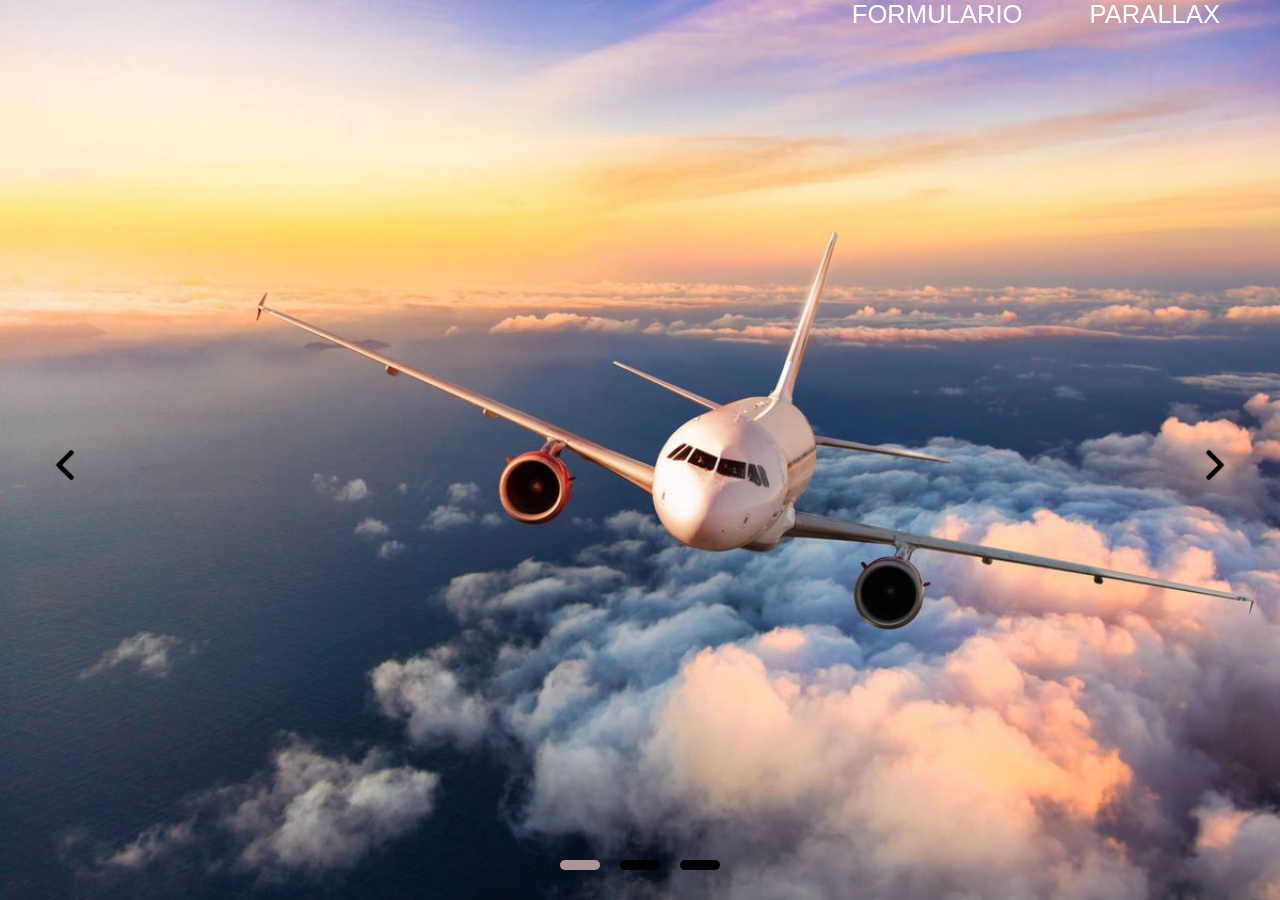
<file: index.html>
<!DOCTYPE html>
<html lang="en">
<head>
    <meta charset="UTF-8">
    <meta http-equiv="X-UA-Compatible" content="IE=edge">
    <meta name="viewport" content="width=device-width, initial-scale=1.0">
    <title>SLIDER</title>
    <link rel="stylesheet" href="css/style.css">
    <link rel="icon" href="img/foto.png">
</head>
<body>
    <div class="main-content">
        <ul class="main-menu">
            <li><a href="../slider_formi_para/desplaza/index.html">FORMULARIO</a></li>
            <li><a href="../slider_formi_para/parallax/parallax.html">PARALLAX</a></li>
        </ul>
        <img id="avion" class="avion-visible" src="img/avion.jpg" alt="">
        <img id="pueblo" class="pueblo-oculta-derecha" src="img/pueblo.jpg" alt="">
        <img id="montana" class="montana-oculta" src="img/montana.jpg" alt="">
     
        <img id="botonAtras" class="flecha-atras" src="img/left-arrow.png" alt="Flecha atras">
         <img id="botonAdelante" class="flecha-adelante" src="img/next.png" alt="Flecha adelante"> 
         
        <div class="div-circulos">
            <div id="circulo1" class="circulo color-oscura circulo-1"></div>
            <div id="circulo2" class="circulo color-claro circulo-2"></div>
            <div id="circulo3" class="circulo color-claro circulo-3"></div>
        </div>
        
    </div>
    <div class="content_2">

    </div>

    <script src="js/script.js"></script>
</body>
</html>
</file>
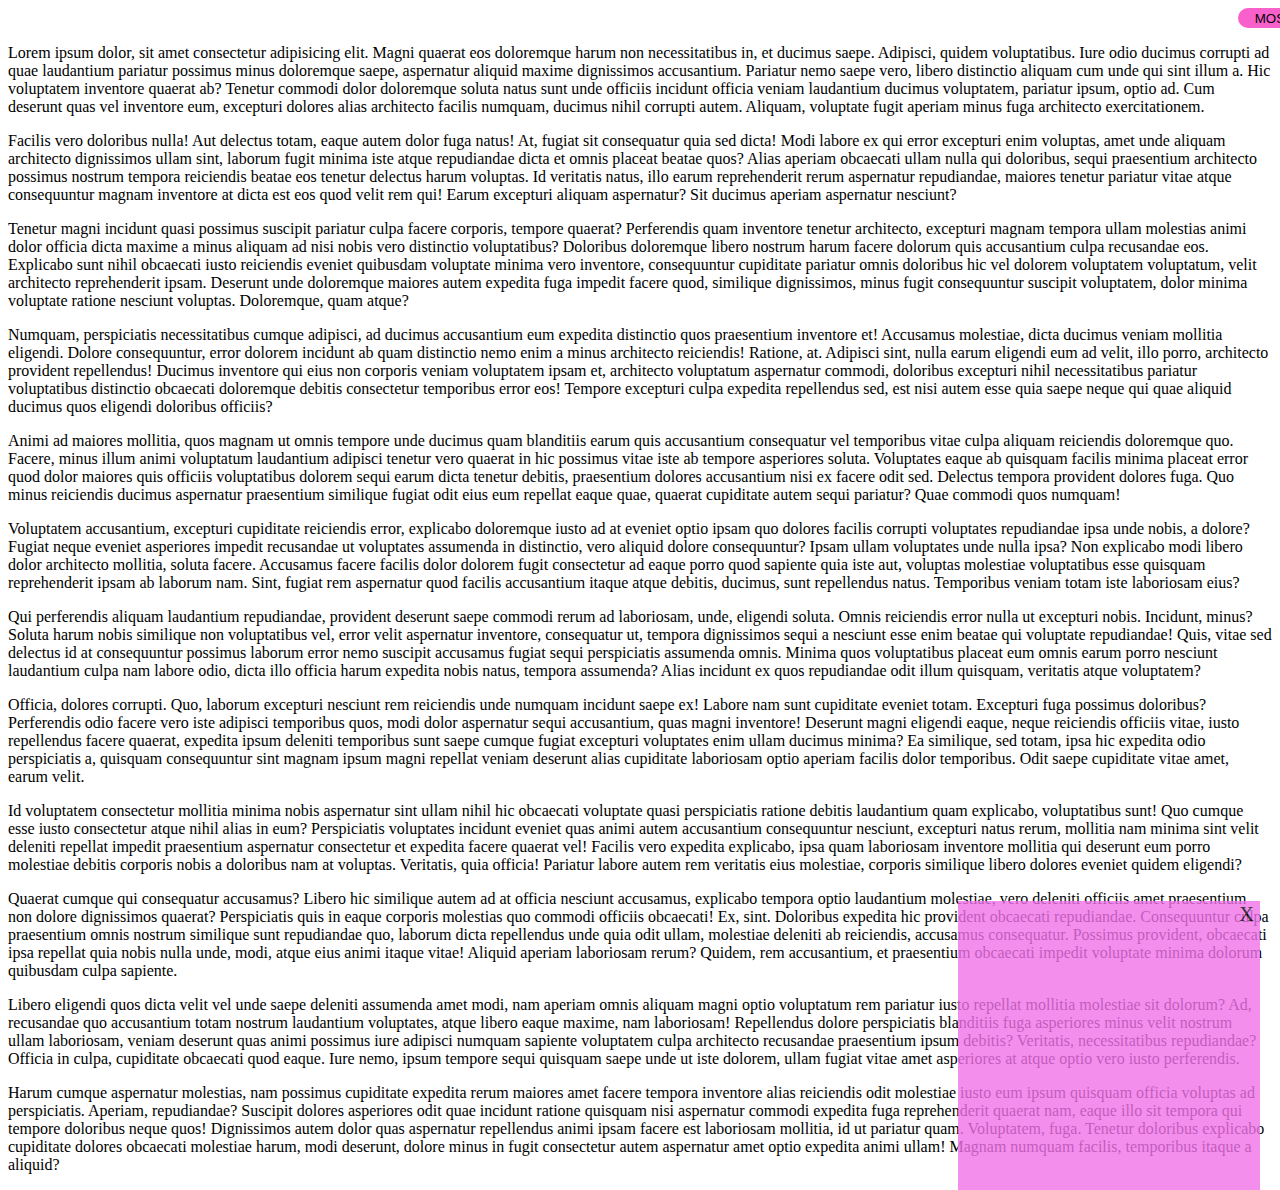
<file: desplaza/index.html>
<!DOCTYPE html>
<html lang="es">
<head>
    <meta charset="UTF-8">
    <meta http-equiv="X-UA-Compatible" content="IE=edge">
    <meta name="viewport" content="width=device-width, initial-scale=1.0">
    <title>DESPLAZAMIENTO</title>
    <link rel="stylesheet" href="css/css.css">
    
</head>
<body>
    <button id="button" class="boton-visible">MOSTRAR</button>
    <form id="formP" class="form-hidden">
    <label id="cerrarForm" class="cerrar-form-visible">X</label>
    </form>
   <p>Lorem ipsum dolor, sit amet consectetur adipisicing elit. Magni quaerat eos doloremque harum non necessitatibus in, et ducimus saepe. Adipisci, quidem voluptatibus. Iure odio ducimus corrupti ad quae laudantium pariatur possimus minus doloremque saepe, aspernatur aliquid maxime dignissimos accusantium. Pariatur nemo saepe vero, libero distinctio aliquam cum unde qui sint illum a. Hic voluptatem inventore quaerat ab? Tenetur commodi dolor doloremque soluta natus sunt unde officiis incidunt officia veniam laudantium ducimus voluptatem, pariatur ipsum, optio ad. Cum deserunt quas vel inventore eum, excepturi dolores alias architecto facilis numquam, ducimus nihil corrupti autem. Aliquam, voluptate fugit aperiam minus fuga architecto exercitationem.</p>
   <p>Facilis vero doloribus nulla! Aut delectus totam, eaque autem dolor fuga natus! At, fugiat sit consequatur quia sed dicta! Modi labore ex qui error excepturi enim voluptas, amet unde aliquam architecto dignissimos ullam sint, laborum fugit minima iste atque repudiandae dicta et omnis placeat beatae quos? Alias aperiam obcaecati ullam nulla qui doloribus, sequi praesentium architecto possimus nostrum tempora reiciendis beatae eos tenetur delectus harum voluptas. Id veritatis natus, illo earum reprehenderit rerum aspernatur repudiandae, maiores tenetur pariatur vitae atque consequuntur magnam inventore at dicta est eos quod velit rem qui! Earum excepturi aliquam aspernatur? Sit ducimus aperiam aspernatur nesciunt?</p>
   <p>Tenetur magni incidunt quasi possimus suscipit pariatur culpa facere corporis, tempore quaerat? Perferendis quam inventore tenetur architecto, excepturi magnam tempora ullam molestias animi dolor officia dicta maxime a minus aliquam ad nisi nobis vero distinctio voluptatibus? Doloribus doloremque libero nostrum harum facere dolorum quis accusantium culpa recusandae eos. Explicabo sunt nihil obcaecati iusto reiciendis eveniet quibusdam voluptate minima vero inventore, consequuntur cupiditate pariatur omnis doloribus hic vel dolorem voluptatem voluptatum, velit architecto reprehenderit ipsam. Deserunt unde doloremque maiores autem expedita fuga impedit facere quod, similique dignissimos, minus fugit consequuntur suscipit voluptatem, dolor minima voluptate ratione nesciunt voluptas. Doloremque, quam atque?</p>
   <p>Numquam, perspiciatis necessitatibus cumque adipisci, ad ducimus accusantium eum expedita distinctio quos praesentium inventore et! Accusamus molestiae, dicta ducimus veniam mollitia eligendi. Dolore consequuntur, error dolorem incidunt ab quam distinctio nemo enim a minus architecto reiciendis! Ratione, at. Adipisci sint, nulla earum eligendi eum ad velit, illo porro, architecto provident repellendus! Ducimus inventore qui eius non corporis veniam voluptatem ipsam et, architecto voluptatum aspernatur commodi, doloribus excepturi nihil necessitatibus pariatur voluptatibus distinctio obcaecati doloremque debitis consectetur temporibus error eos! Tempore excepturi culpa expedita repellendus sed, est nisi autem esse quia saepe neque qui quae aliquid ducimus quos eligendi doloribus officiis?</p>
   <p>Animi ad maiores mollitia, quos magnam ut omnis tempore unde ducimus quam blanditiis earum quis accusantium consequatur vel temporibus vitae culpa aliquam reiciendis doloremque quo. Facere, minus illum animi voluptatum laudantium adipisci tenetur vero quaerat in hic possimus vitae iste ab tempore asperiores soluta. Voluptates eaque ab quisquam facilis minima placeat error quod dolor maiores quis officiis voluptatibus dolorem sequi earum dicta tenetur debitis, praesentium dolores accusantium nisi ex facere odit sed. Delectus tempora provident dolores fuga. Quo minus reiciendis ducimus aspernatur praesentium similique fugiat odit eius eum repellat eaque quae, quaerat cupiditate autem sequi pariatur? Quae commodi quos numquam!</p>
   <p>Voluptatem accusantium, excepturi cupiditate reiciendis error, explicabo doloremque iusto ad at eveniet optio ipsam quo dolores facilis corrupti voluptates repudiandae ipsa unde nobis, a dolore? Fugiat neque eveniet asperiores impedit recusandae ut voluptates assumenda in distinctio, vero aliquid dolore consequuntur? Ipsam ullam voluptates unde nulla ipsa? Non explicabo modi libero dolor architecto mollitia, soluta facere. Accusamus facere facilis dolor dolorem fugit consectetur ad eaque porro quod sapiente quia iste aut, voluptas molestiae voluptatibus esse quisquam reprehenderit ipsam ab laborum nam. Sint, fugiat rem aspernatur quod facilis accusantium itaque atque debitis, ducimus, sunt repellendus natus. Temporibus veniam totam iste laboriosam eius?</p>
   <p>Qui perferendis aliquam laudantium repudiandae, provident deserunt saepe commodi rerum ad laboriosam, unde, eligendi soluta. Omnis reiciendis error nulla ut excepturi nobis. Incidunt, minus? Soluta harum nobis similique non voluptatibus vel, error velit aspernatur inventore, consequatur ut, tempora dignissimos sequi a nesciunt esse enim beatae qui voluptate repudiandae! Quis, vitae sed delectus id at consequuntur possimus laborum error nemo suscipit accusamus fugiat sequi perspiciatis assumenda omnis. Minima quos voluptatibus placeat eum omnis earum porro nesciunt laudantium culpa nam labore odio, dicta illo officia harum expedita nobis natus, tempora assumenda? Alias incidunt ex quos repudiandae odit illum quisquam, veritatis atque voluptatem?</p>
   <p>Officia, dolores corrupti. Quo, laborum excepturi nesciunt rem reiciendis unde numquam incidunt saepe ex! Labore nam sunt cupiditate eveniet totam. Excepturi fuga possimus doloribus? Perferendis odio facere vero iste adipisci temporibus quos, modi dolor aspernatur sequi accusantium, quas magni inventore! Deserunt magni eligendi eaque, neque reiciendis officiis vitae, iusto repellendus facere quaerat, expedita ipsum deleniti temporibus sunt saepe cumque fugiat excepturi voluptates enim ullam ducimus minima? Ea similique, sed totam, ipsa hic expedita odio perspiciatis a, quisquam consequuntur sint magnam ipsum magni repellat veniam deserunt alias cupiditate laboriosam optio aperiam facilis dolor temporibus. Odit saepe cupiditate vitae amet, earum velit.</p>
   <p>Id voluptatem consectetur mollitia minima nobis aspernatur sint ullam nihil hic obcaecati voluptate quasi perspiciatis ratione debitis laudantium quam explicabo, voluptatibus sunt! Quo cumque esse iusto consectetur atque nihil alias in eum? Perspiciatis voluptates incidunt eveniet quas animi autem accusantium consequuntur nesciunt, excepturi natus rerum, mollitia nam minima sint velit deleniti repellat impedit praesentium aspernatur consectetur et expedita facere quaerat vel! Facilis vero expedita explicabo, ipsa quam laboriosam inventore mollitia qui deserunt eum porro molestiae debitis corporis nobis a doloribus nam at voluptas. Veritatis, quia officia! Pariatur labore autem rem veritatis eius molestiae, corporis similique libero dolores eveniet quidem eligendi?</p>
   <p>Quaerat cumque qui consequatur accusamus? Libero hic similique autem ad at officia nesciunt accusamus, explicabo tempora optio laudantium molestiae, vero deleniti officiis amet praesentium non dolore dignissimos quaerat? Perspiciatis quis in eaque corporis molestias quo commodi officiis obcaecati! Ex, sint. Doloribus expedita hic provident obcaecati repudiandae. Consequuntur culpa praesentium omnis nostrum similique sunt repudiandae quo, laborum dicta repellendus unde quia odit ullam, molestiae deleniti ab reiciendis, accusamus consequatur. Possimus provident, obcaecati ipsa repellat quia nobis nulla unde, modi, atque eius animi itaque vitae! Aliquid aperiam laboriosam rerum? Quidem, rem accusantium, et praesentium obcaecati impedit voluptate minima dolorum quibusdam culpa sapiente.</p>
   <p>Libero eligendi quos dicta velit vel unde saepe deleniti assumenda amet modi, nam aperiam omnis aliquam magni optio voluptatum rem pariatur iusto repellat mollitia molestiae sit dolorum? Ad, recusandae quo accusantium totam nostrum laudantium voluptates, atque libero eaque maxime, nam laboriosam! Repellendus dolore perspiciatis blanditiis fuga asperiores minus velit nostrum ullam laboriosam, veniam deserunt quas animi possimus iure adipisci numquam sapiente voluptatem culpa architecto recusandae praesentium ipsum debitis? Veritatis, necessitatibus repudiandae? Officia in culpa, cupiditate obcaecati quod eaque. Iure nemo, ipsum tempore sequi quisquam saepe unde ut iste dolorem, ullam fugiat vitae amet asperiores at atque optio vero iusto perferendis.</p>
   <p>Harum cumque aspernatur molestias, nam possimus cupiditate expedita rerum maiores amet facere tempora inventore alias reiciendis odit molestiae iusto eum ipsum quisquam officia voluptas ad perspiciatis. Aperiam, repudiandae? Suscipit dolores asperiores odit quae incidunt ratione quisquam nisi aspernatur commodi expedita fuga reprehenderit quaerat nam, eaque illo sit tempora qui tempore doloribus neque quos! Dignissimos autem dolor quas aspernatur repellendus animi ipsam facere est laboriosam mollitia, id ut pariatur quam. Voluptatem, fuga. Tenetur doloribus explicabo cupiditate dolores obcaecati molestiae harum, modi deserunt, dolore minus in fugit consectetur autem aspernatur amet optio expedita animi ullam! Magnam numquam facilis, temporibus itaque a aliquid?</p>
   
 <!--   <form >
        <div id="btn-abrir-popup" class="form" onclick="openPopup();">MOSTRAR</div>
        <div id="popup" class="popup">
                <label class="cerrarForm" onclick="cerrarPopup();">X</label>
            </form>
        </div>
    </div> -->
    <script src="js/js.js"></script>
</body>
</html>
</file>
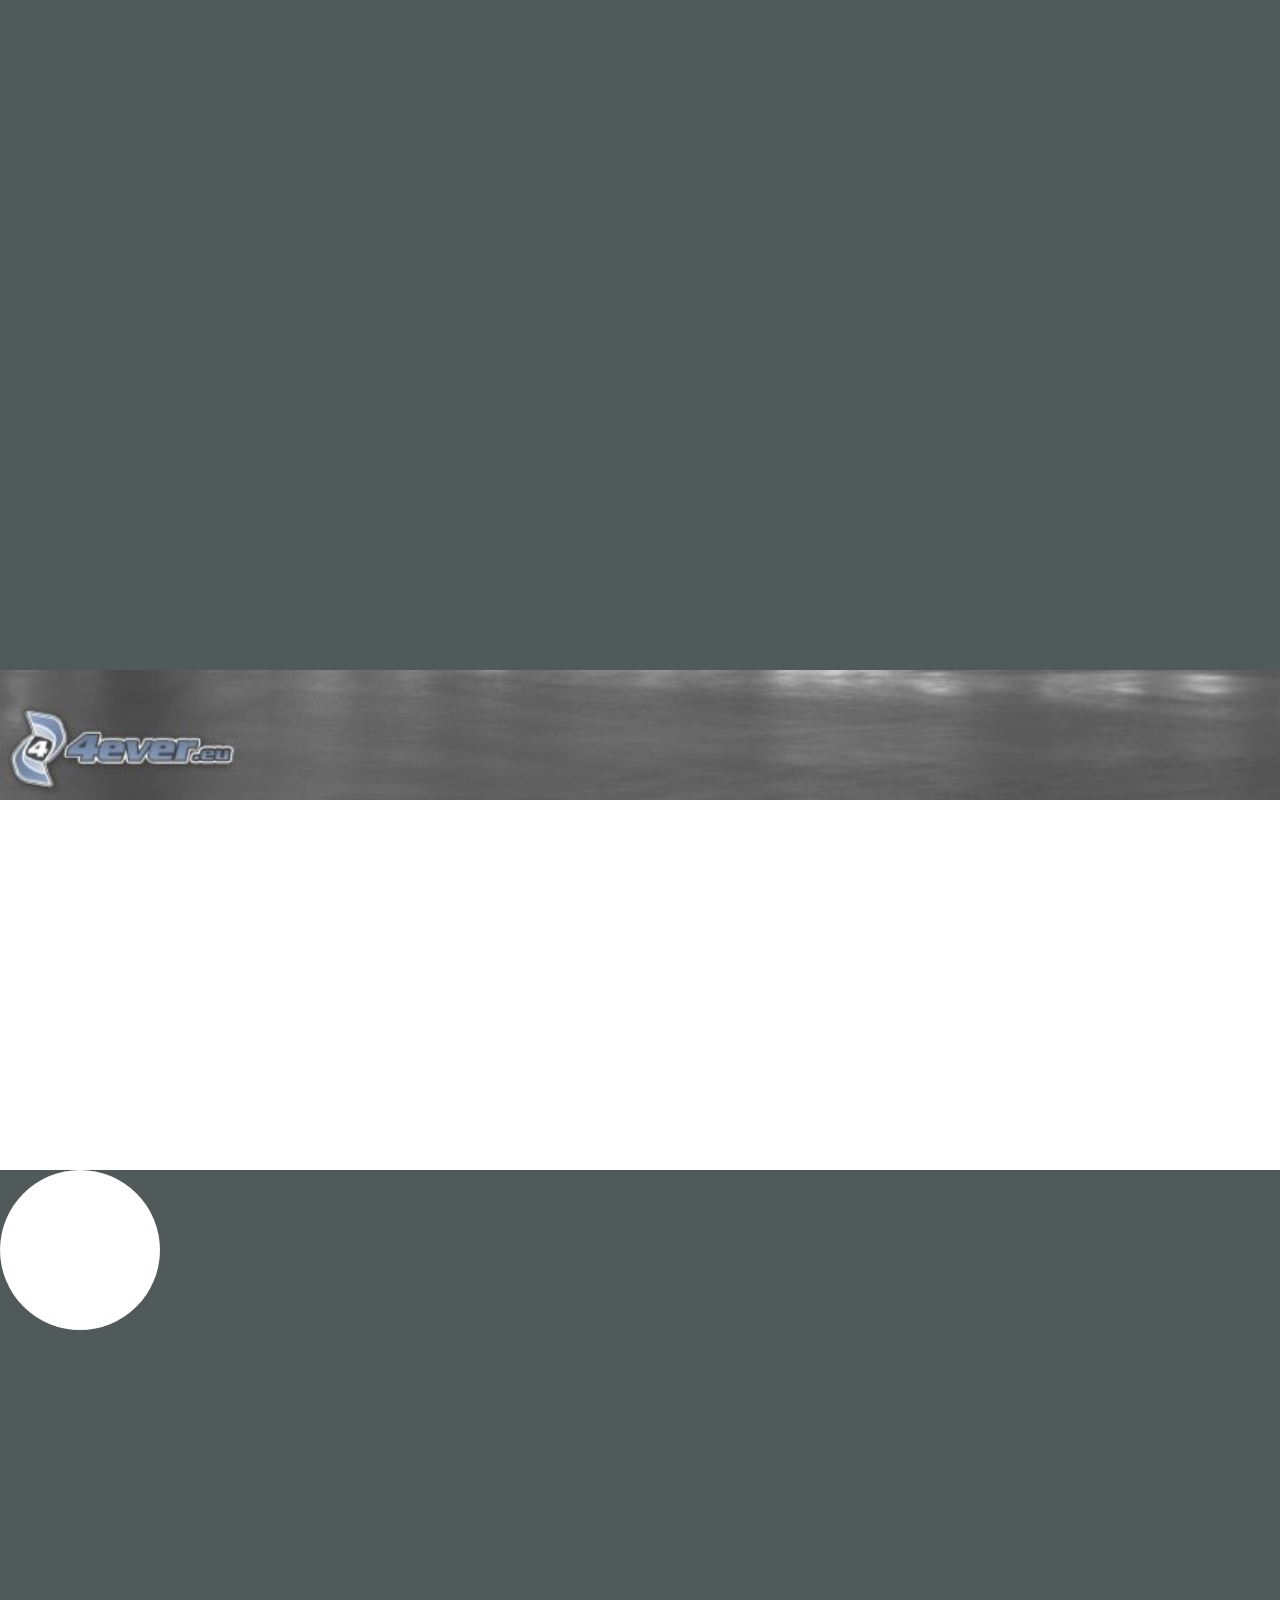
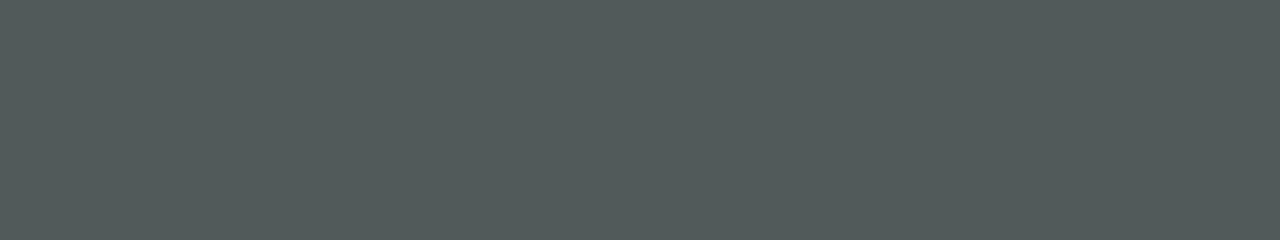
<file: parallax/parallax.html>
<!DOCTYPE html>
<html lang="en">
<head>
    <meta charset="UTF-8">
    <meta http-equiv="X-UA-Compatible" content="IE=edge">
    <meta name="viewport" content="width=device-width, initial-scale=1.0">
    <link rel="stylesheet" href="css/parallax.css">
    <title>Document</title>
</head>
<body>
    <div class="main-content">
        <img  class="tokyo" src="img/ciudad.jpg" >
    </div>
    <div class="content-2">
        <label class="label-txt1"><p>Leve</p>11</label>
        <label class="label-txt1"><p>Leve</p>11</label>
        <label class="label-txt1"><p>Leve</p>11</label>
    </div>
    <div class="content-3">
        <div class="mi-circulo"></div>
    </div>
    
</body>
</html>
</file>
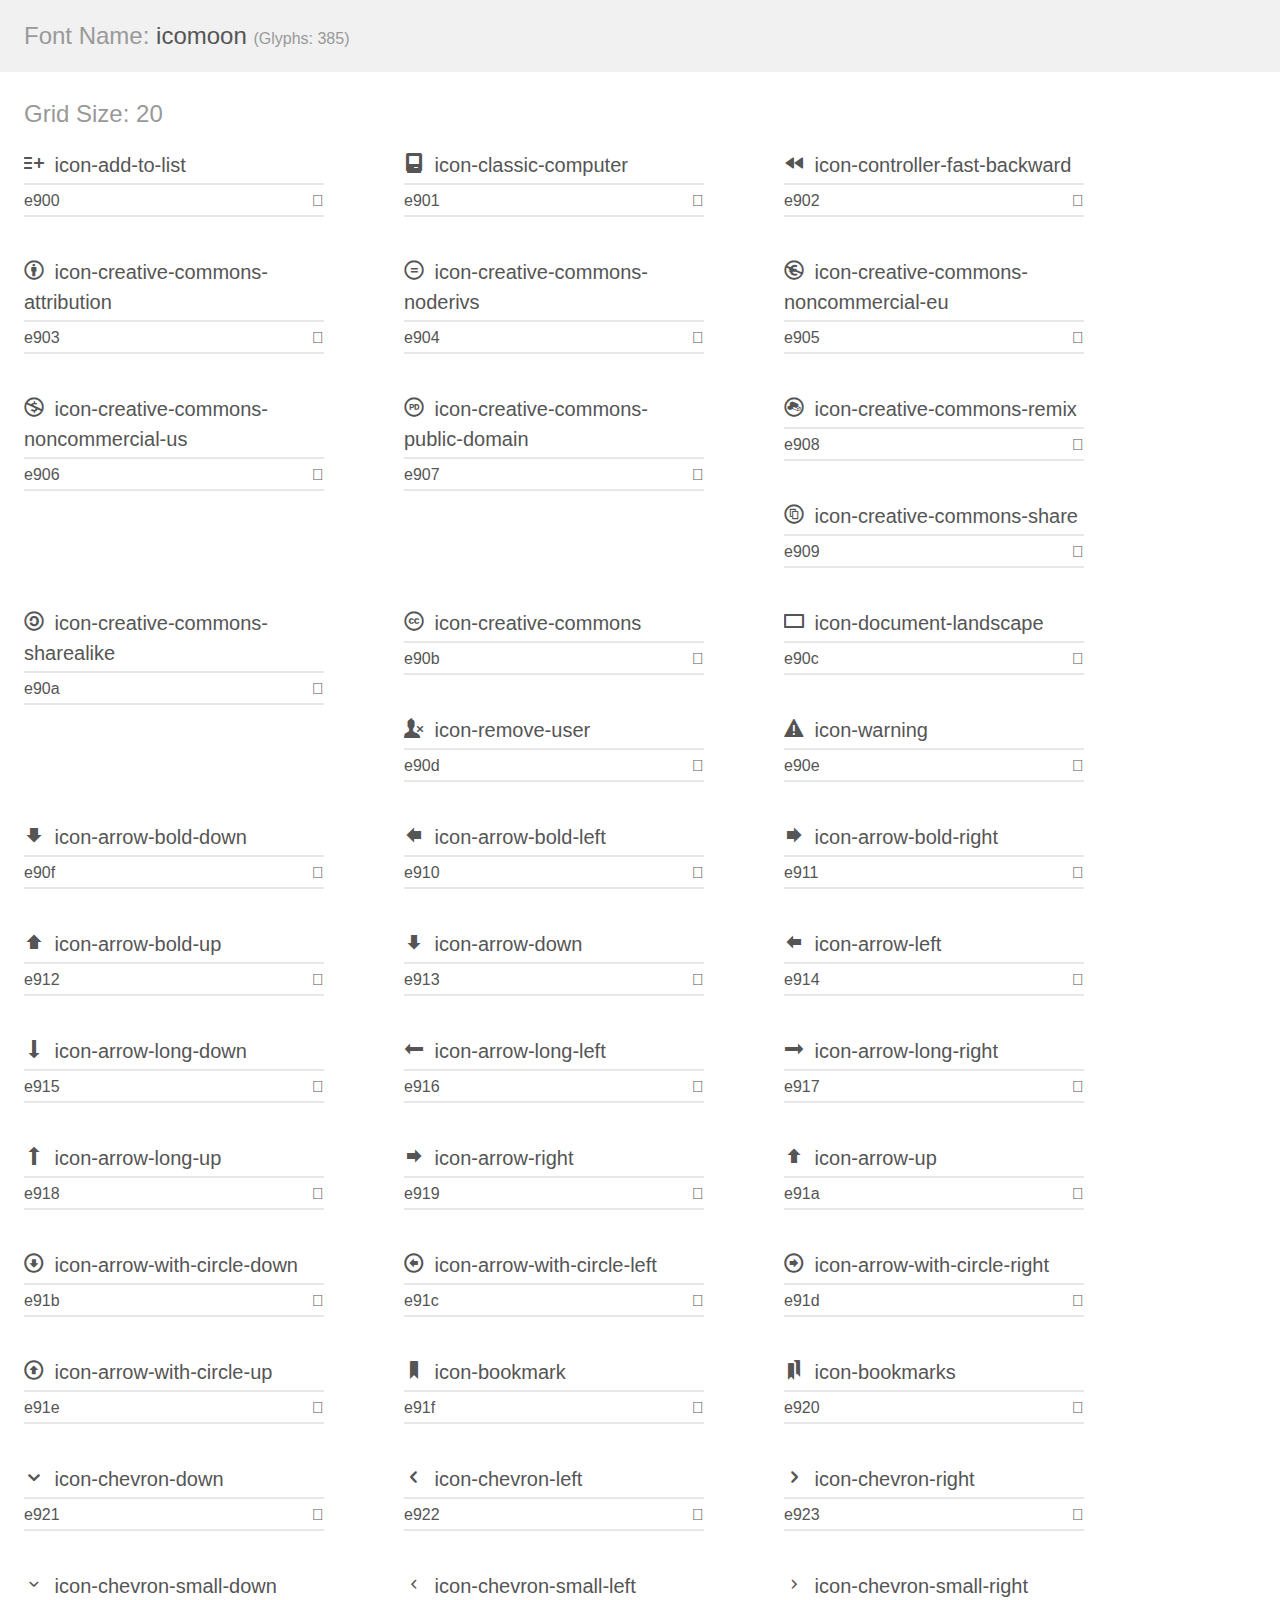
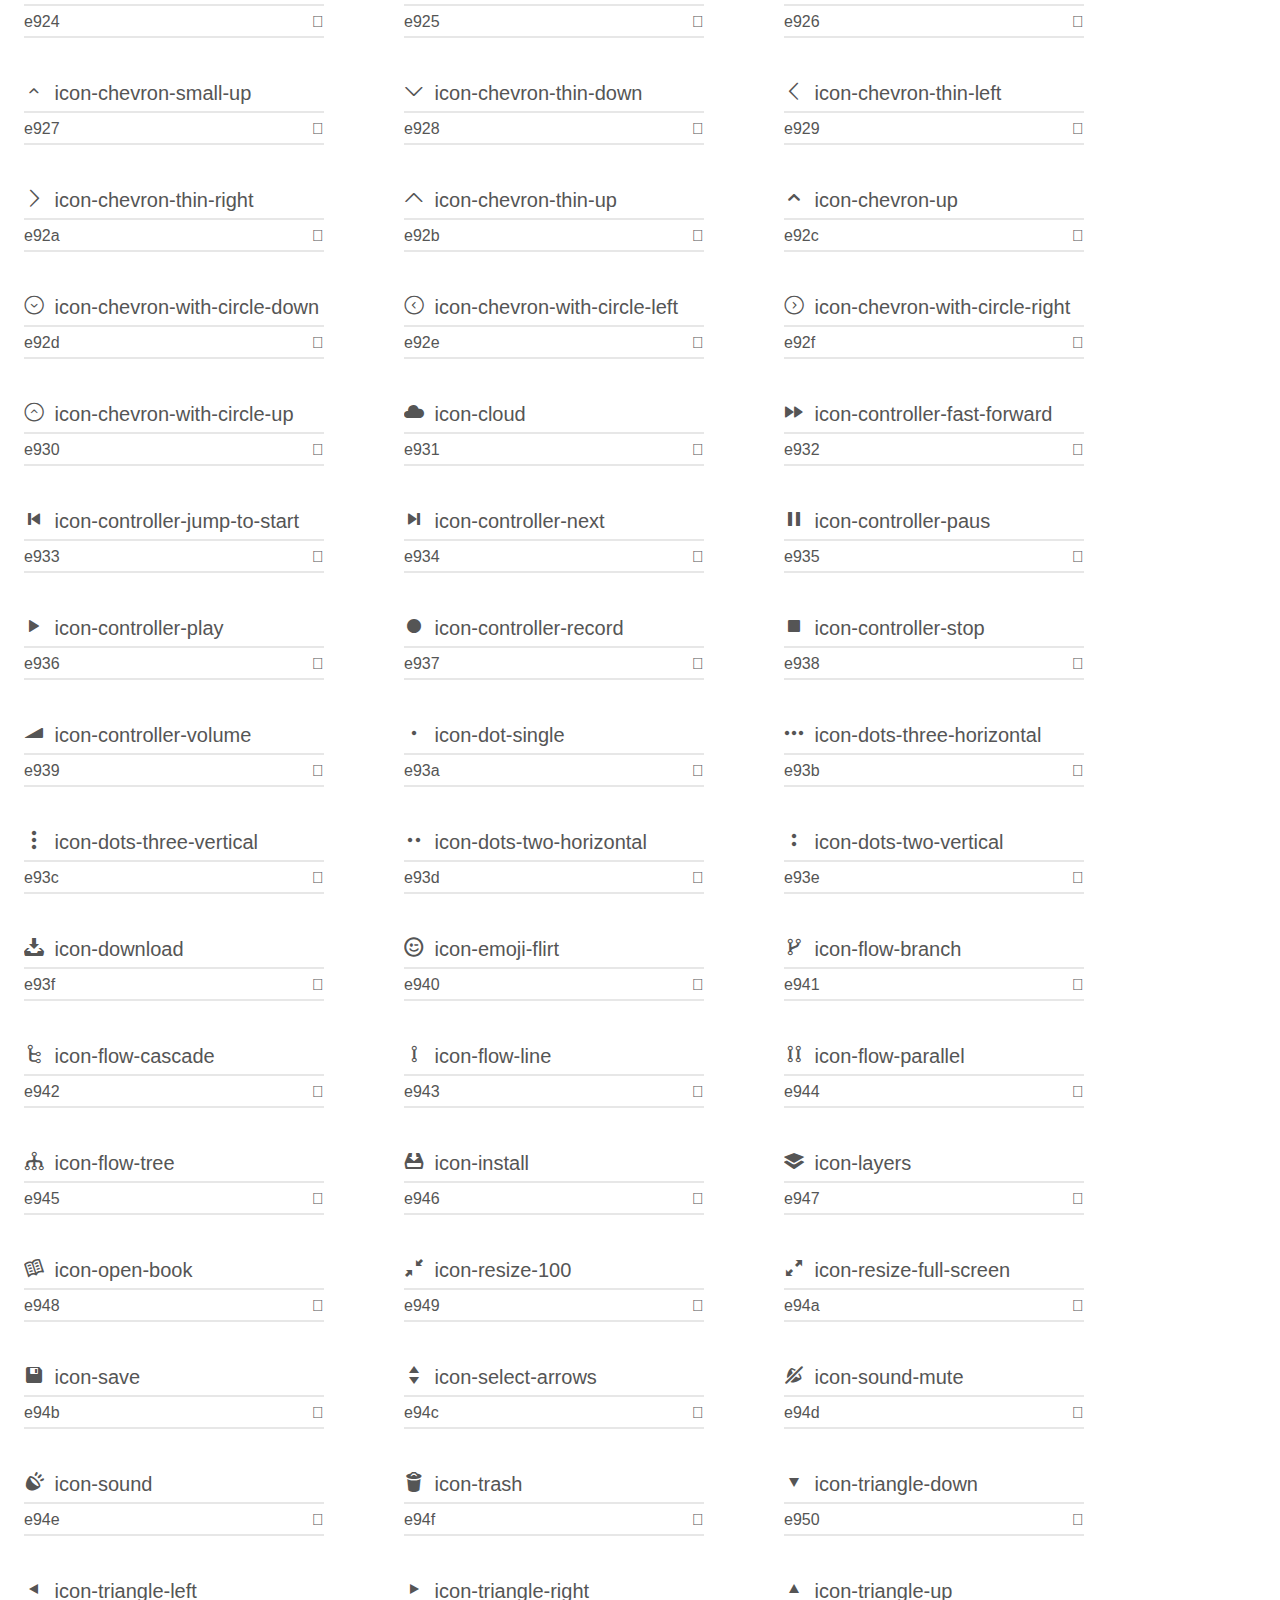
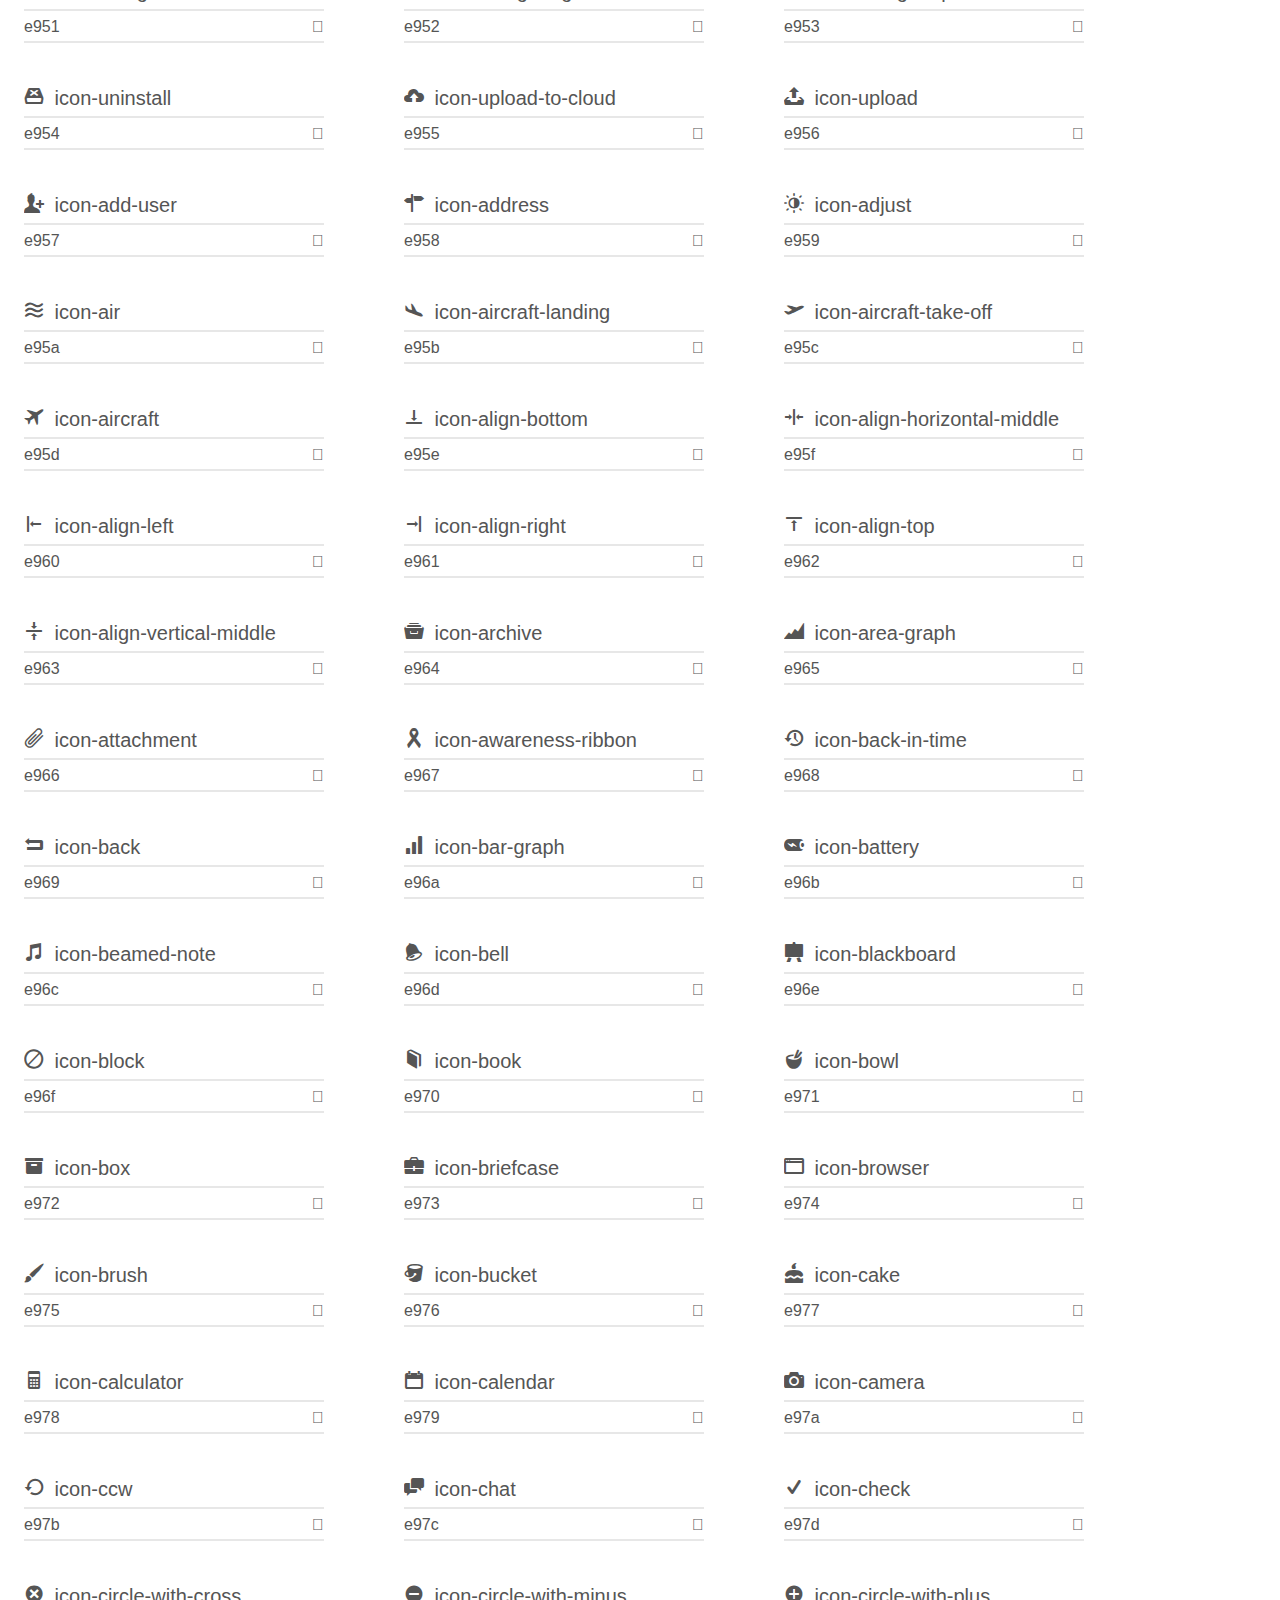
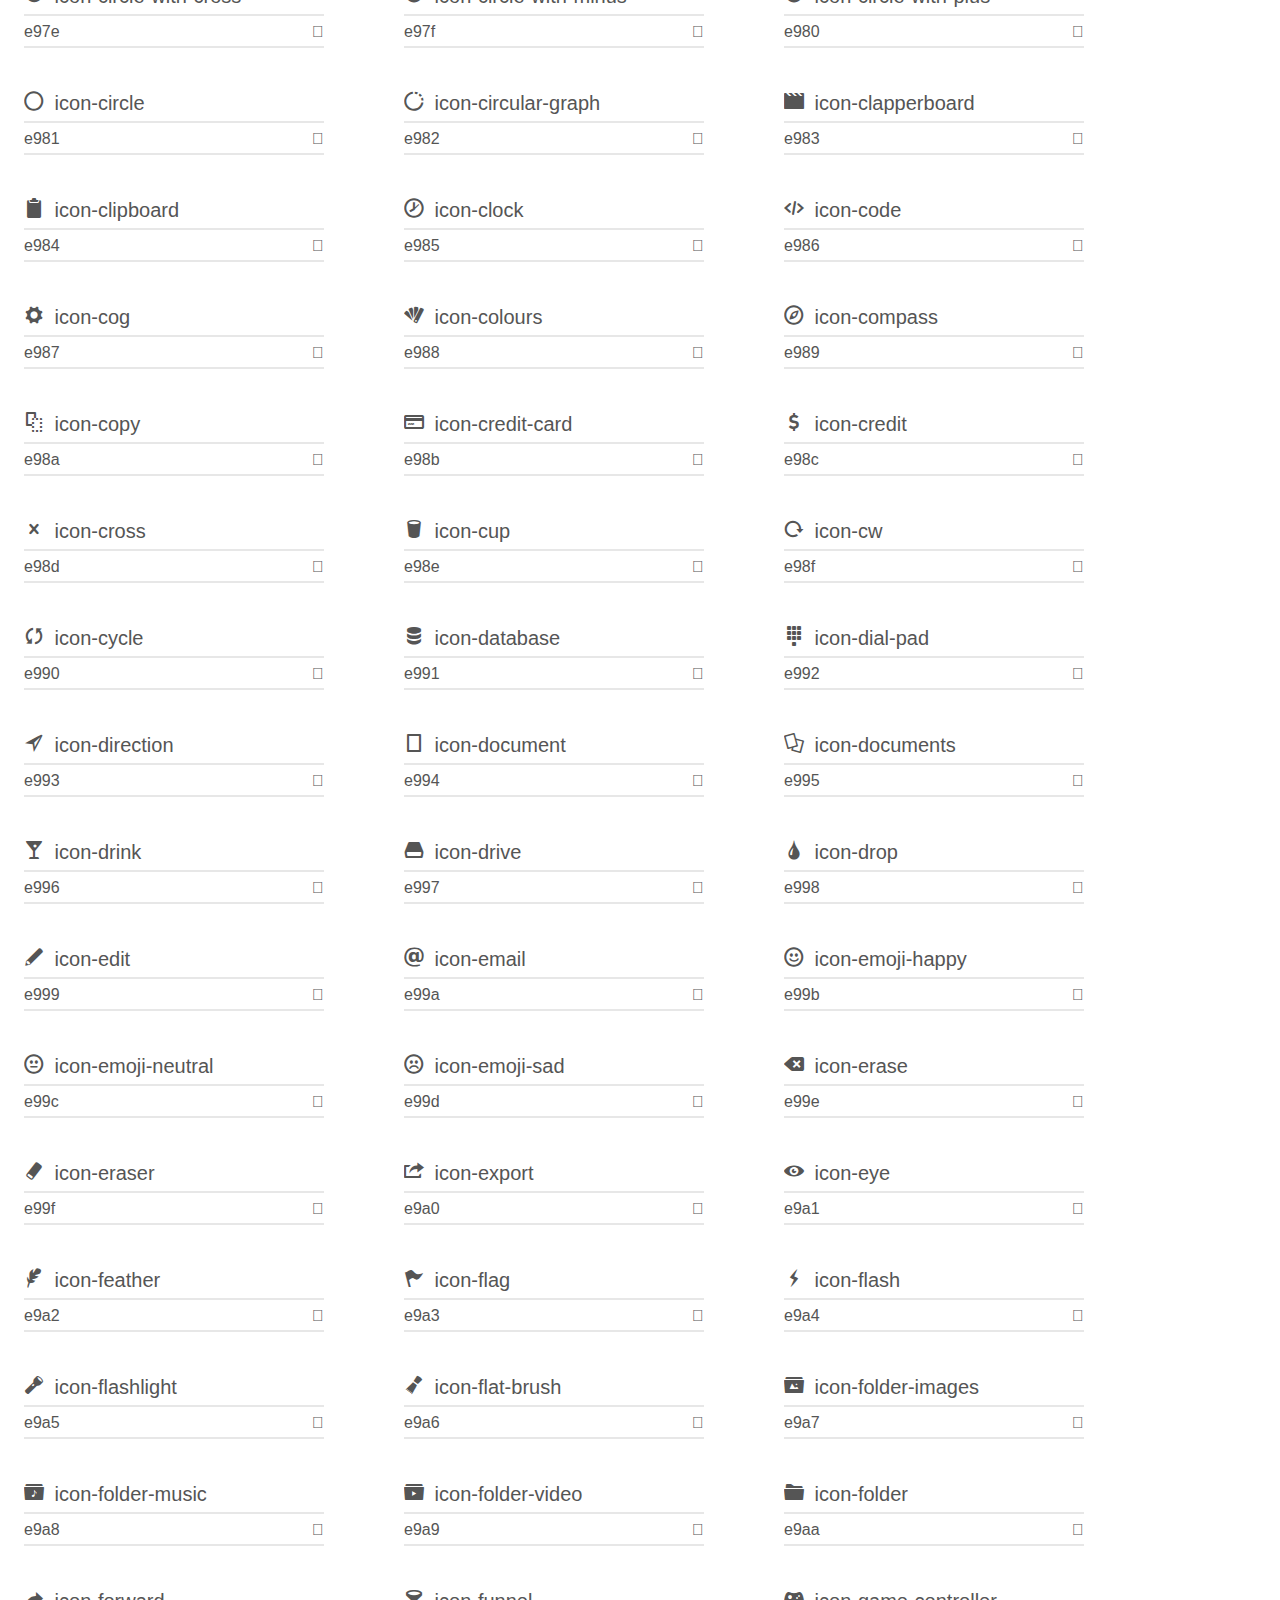
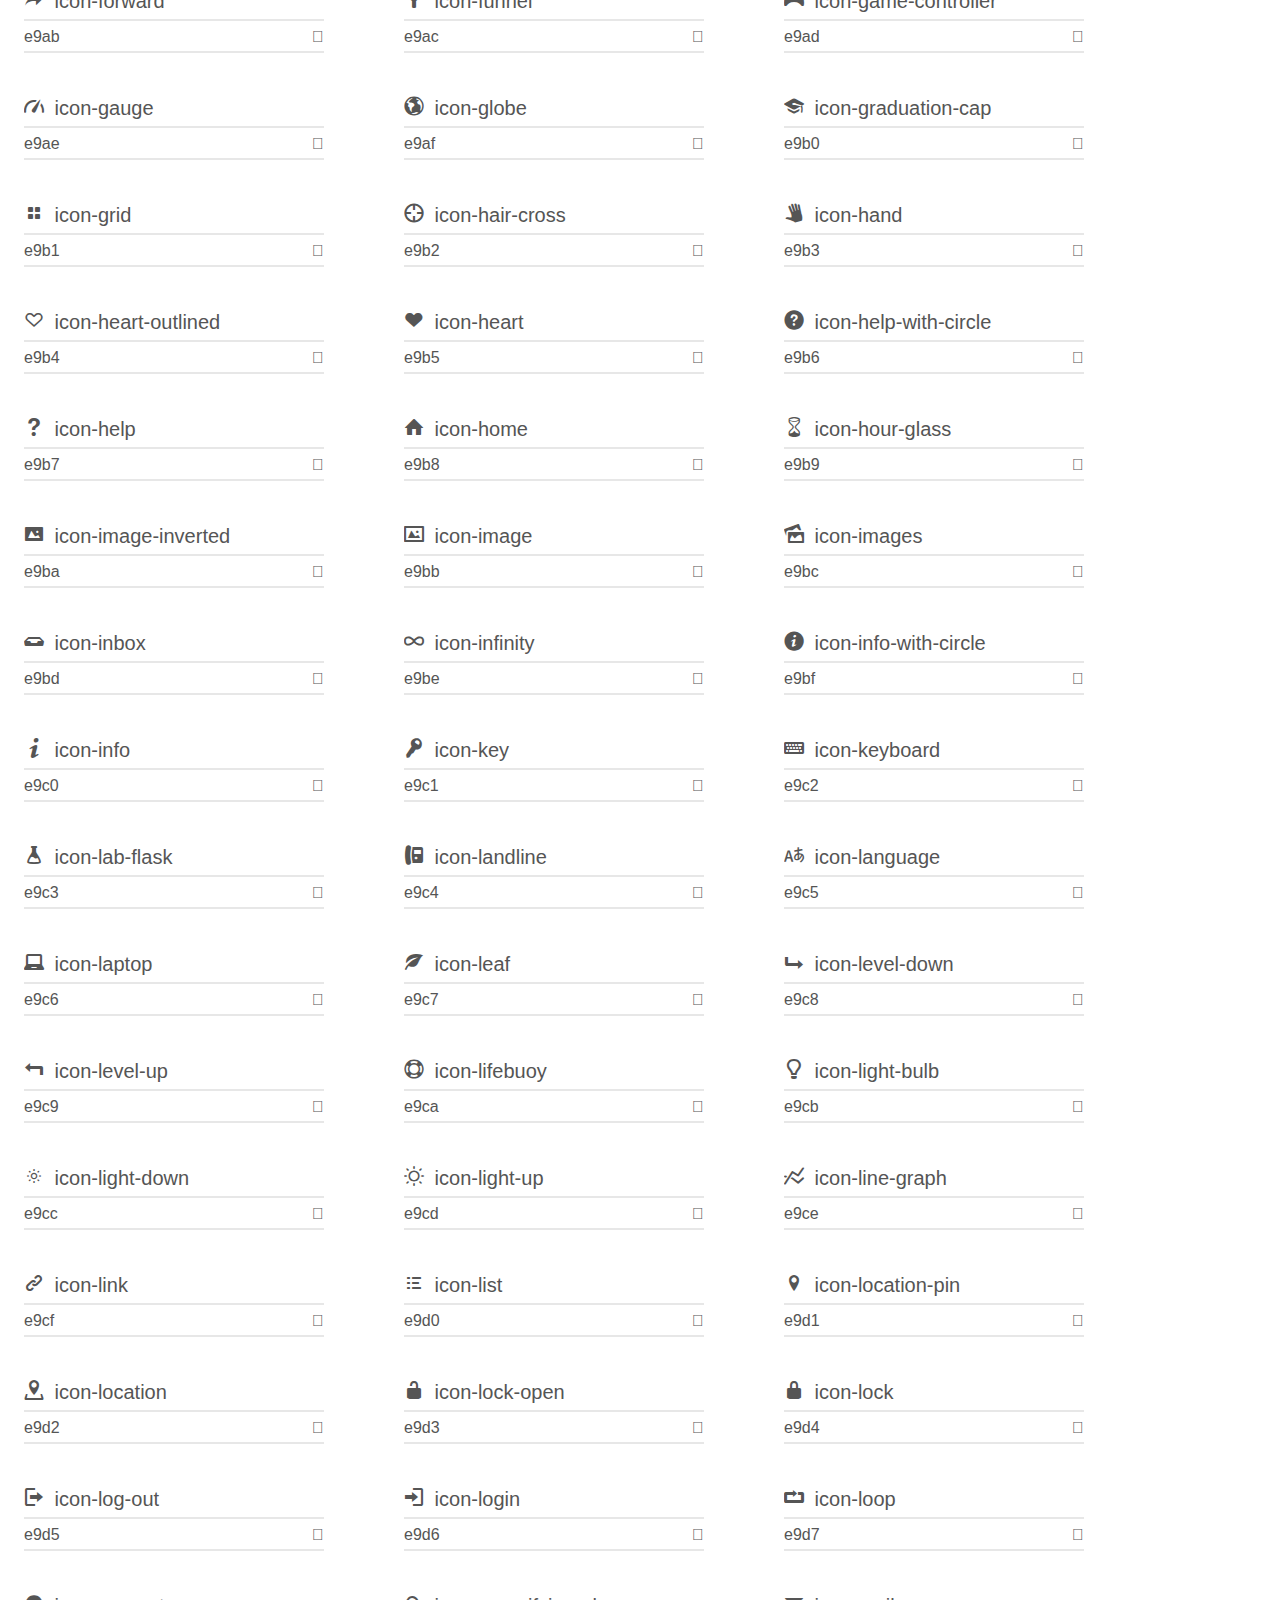
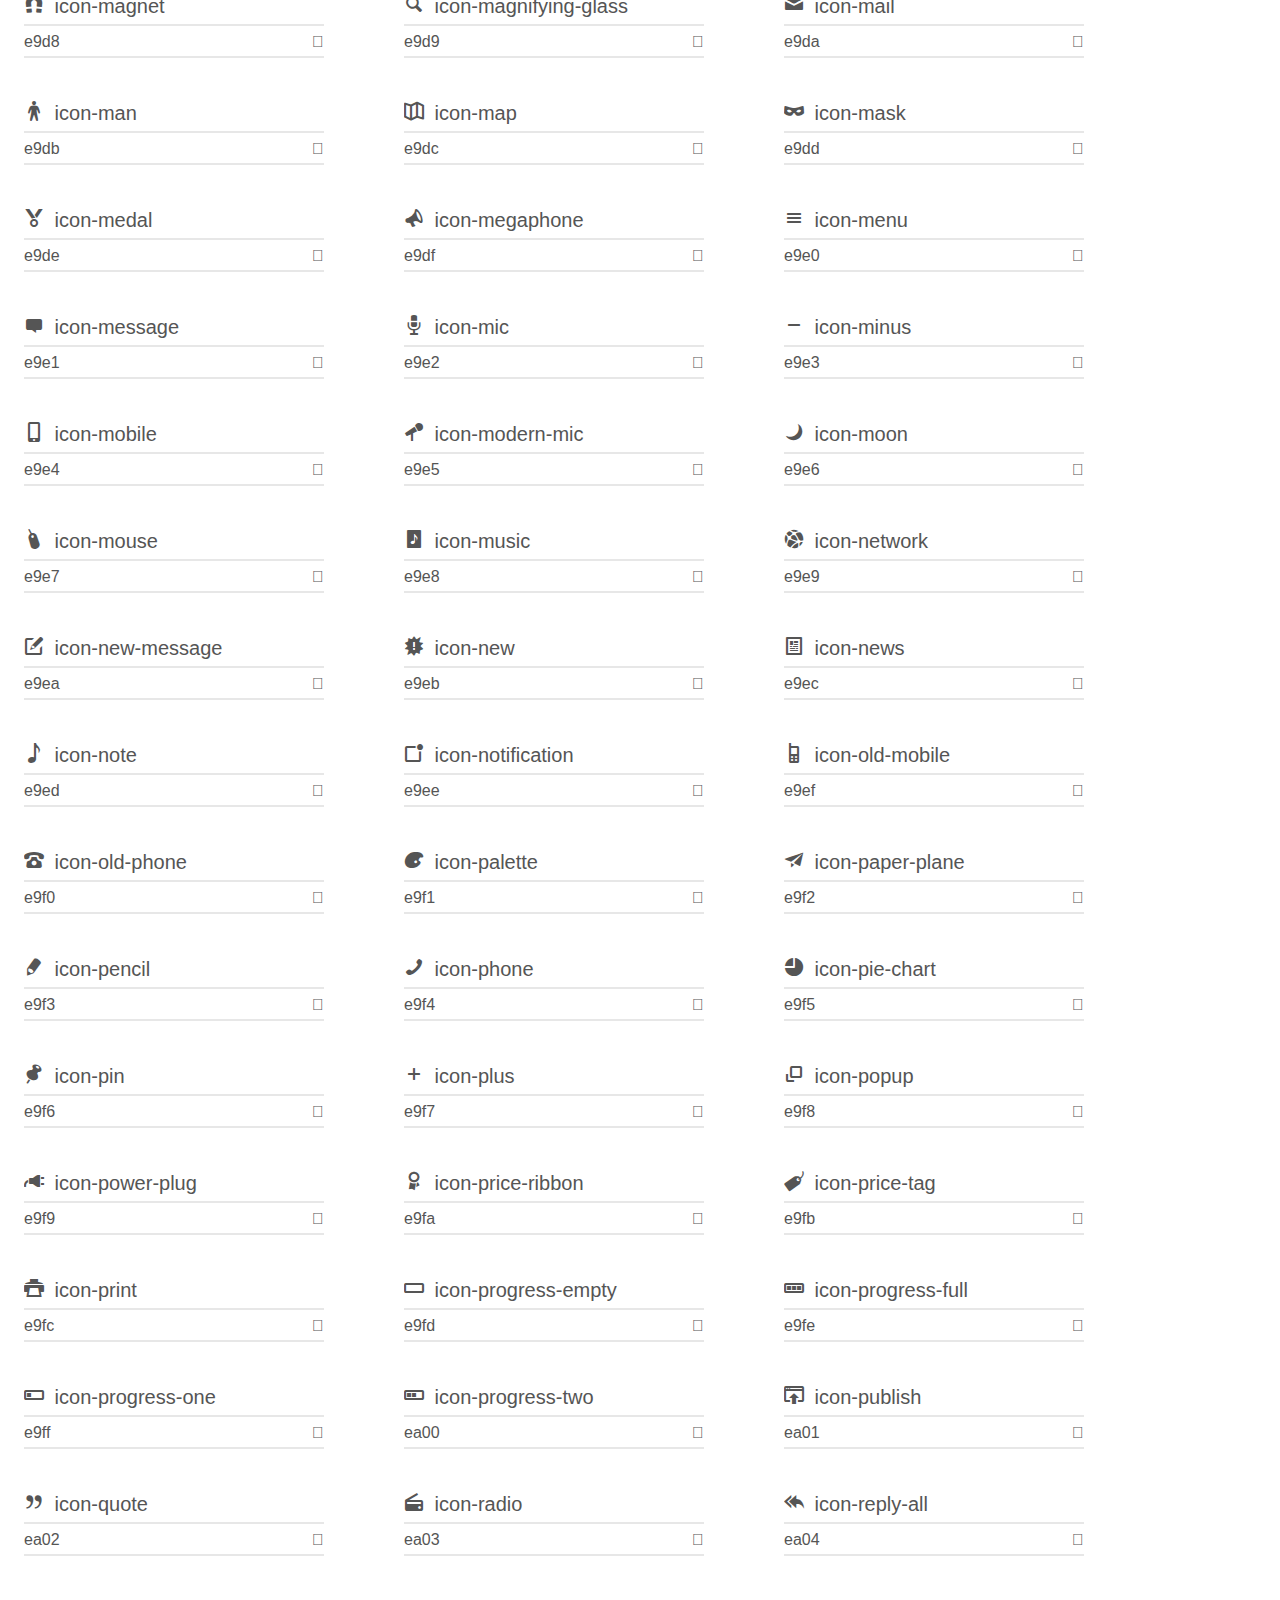
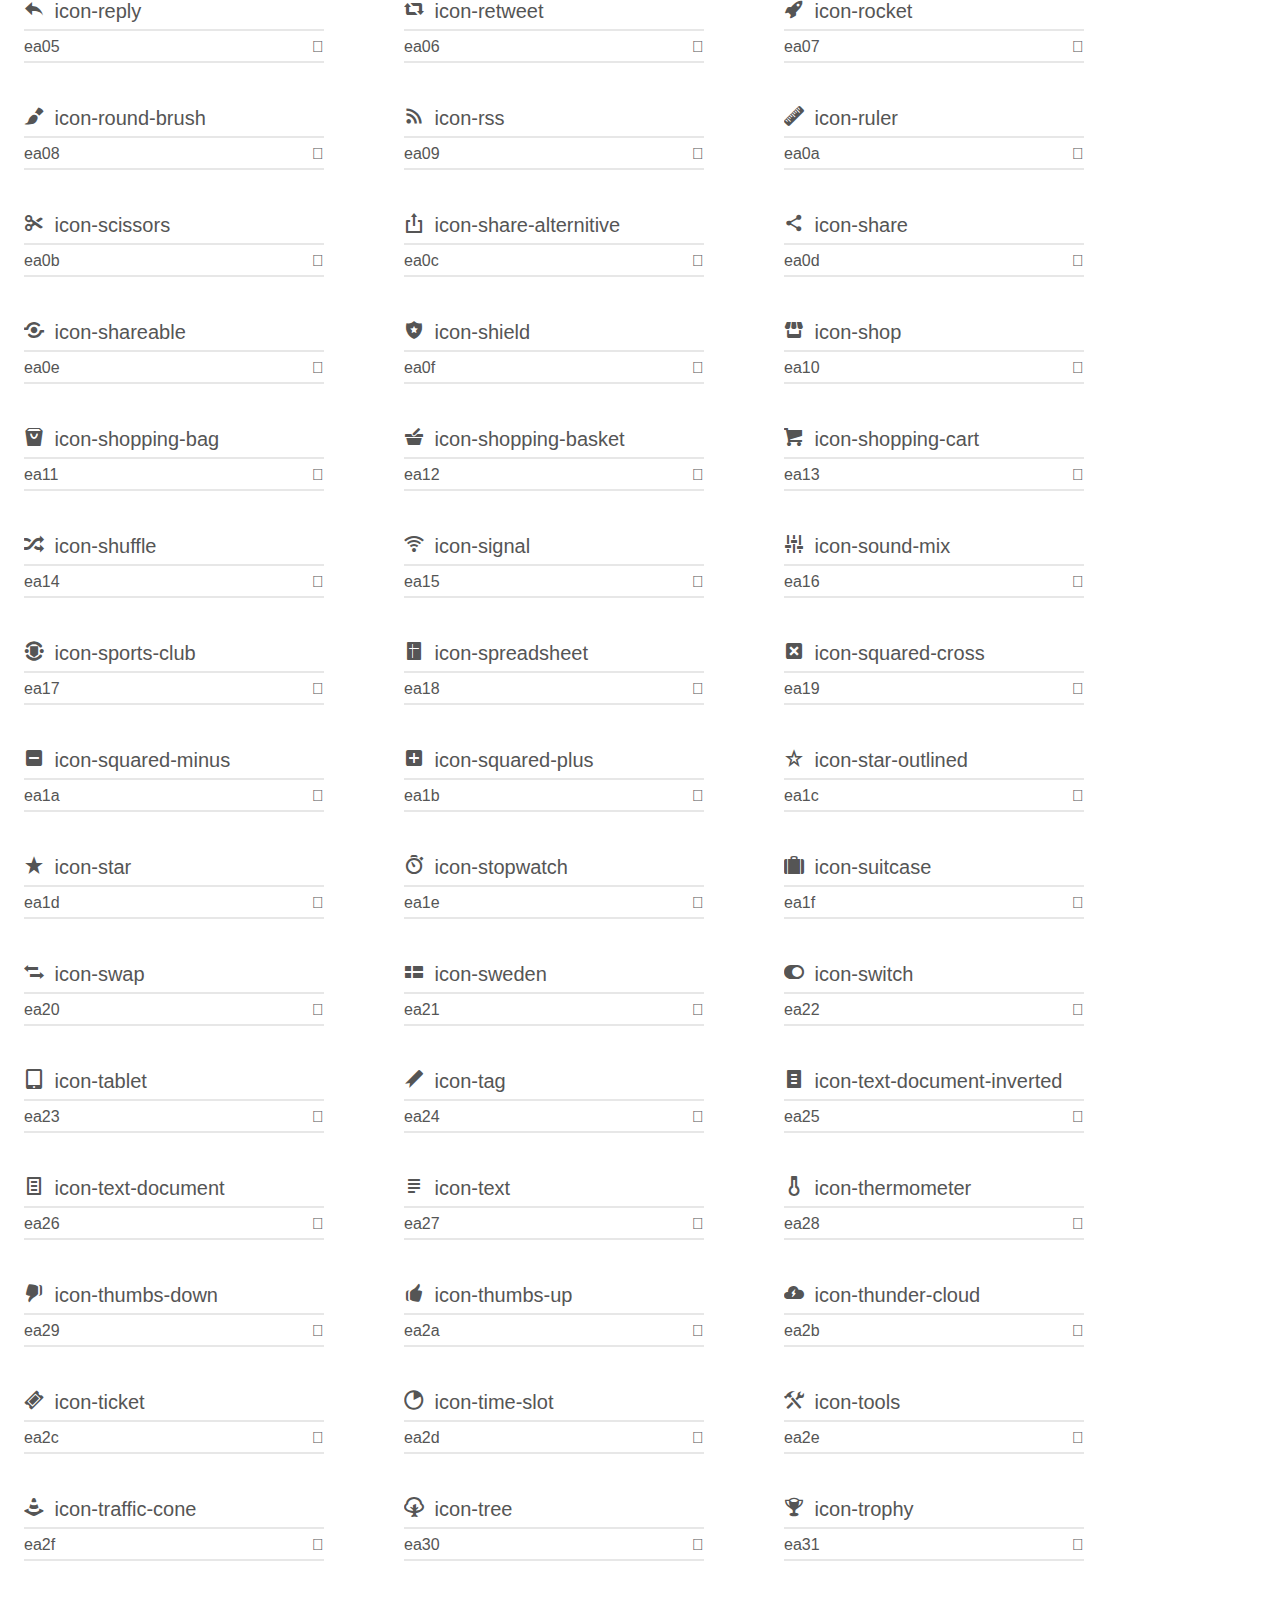
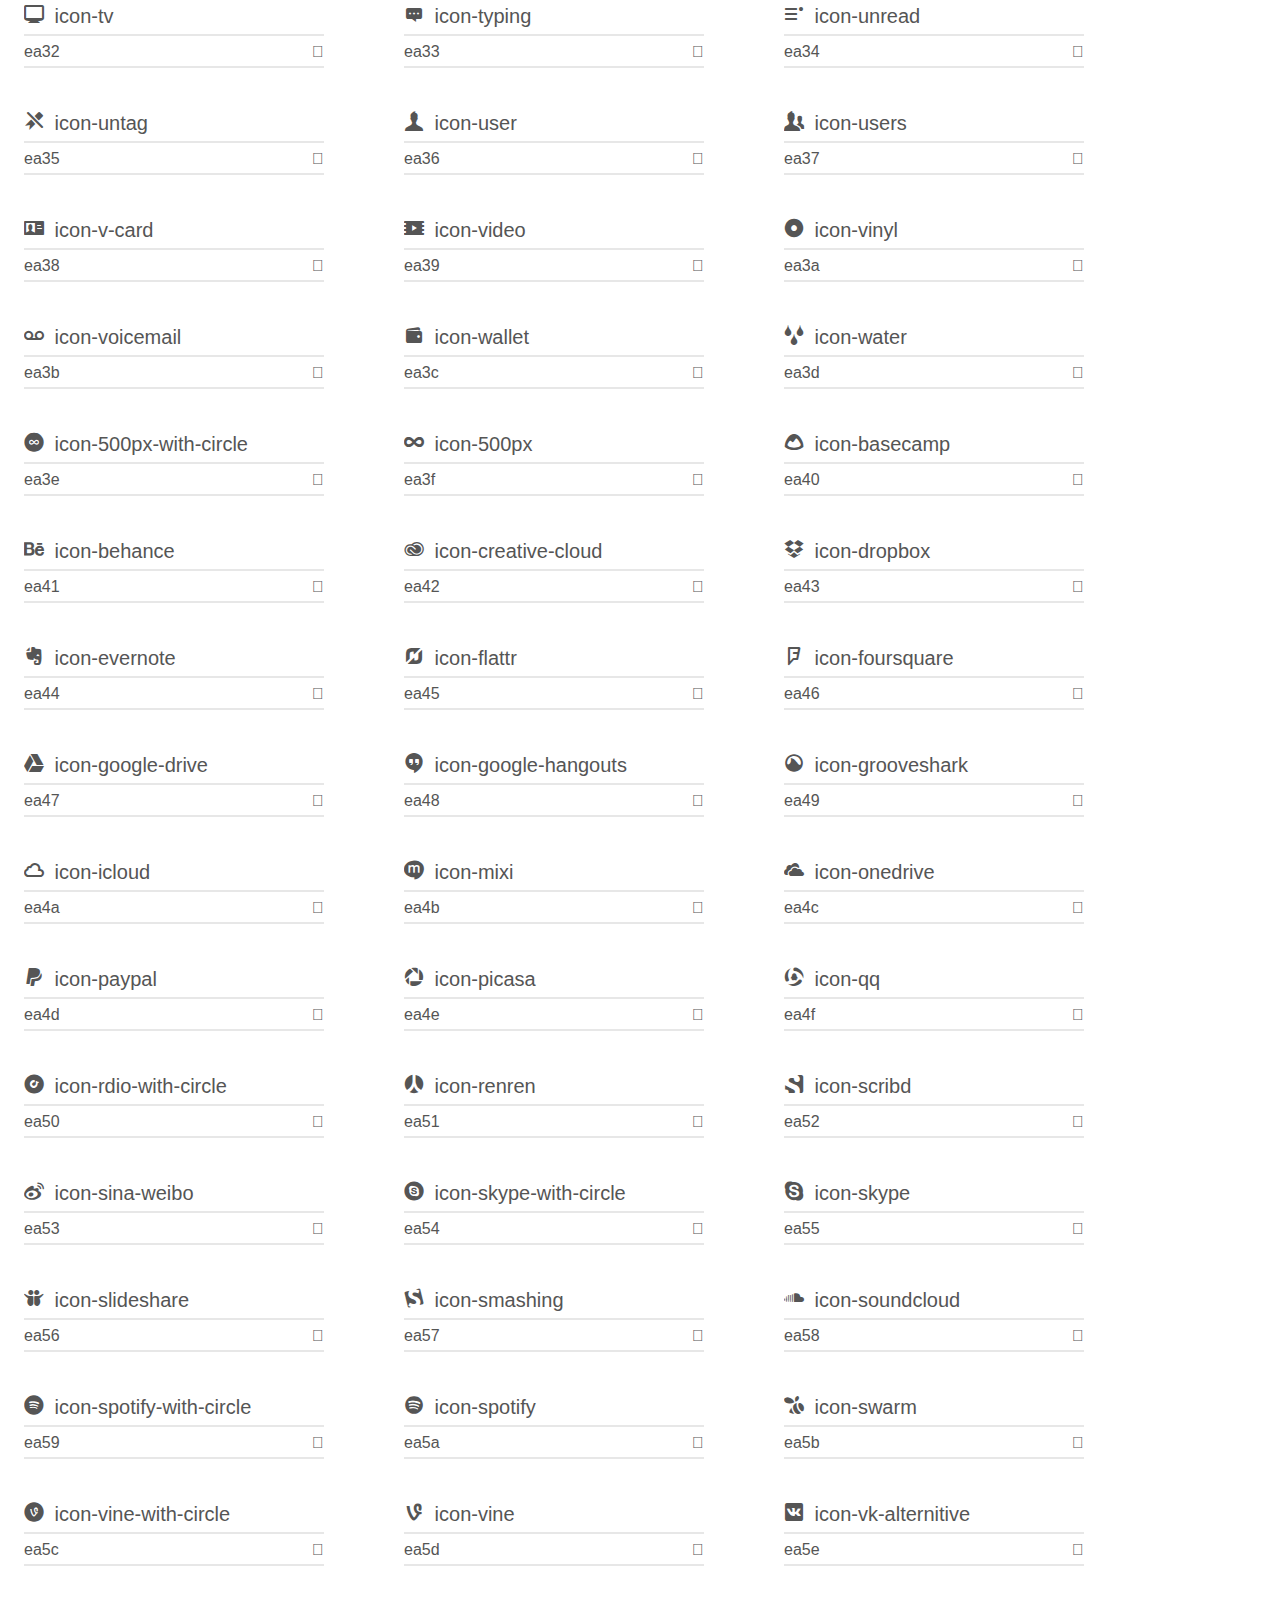
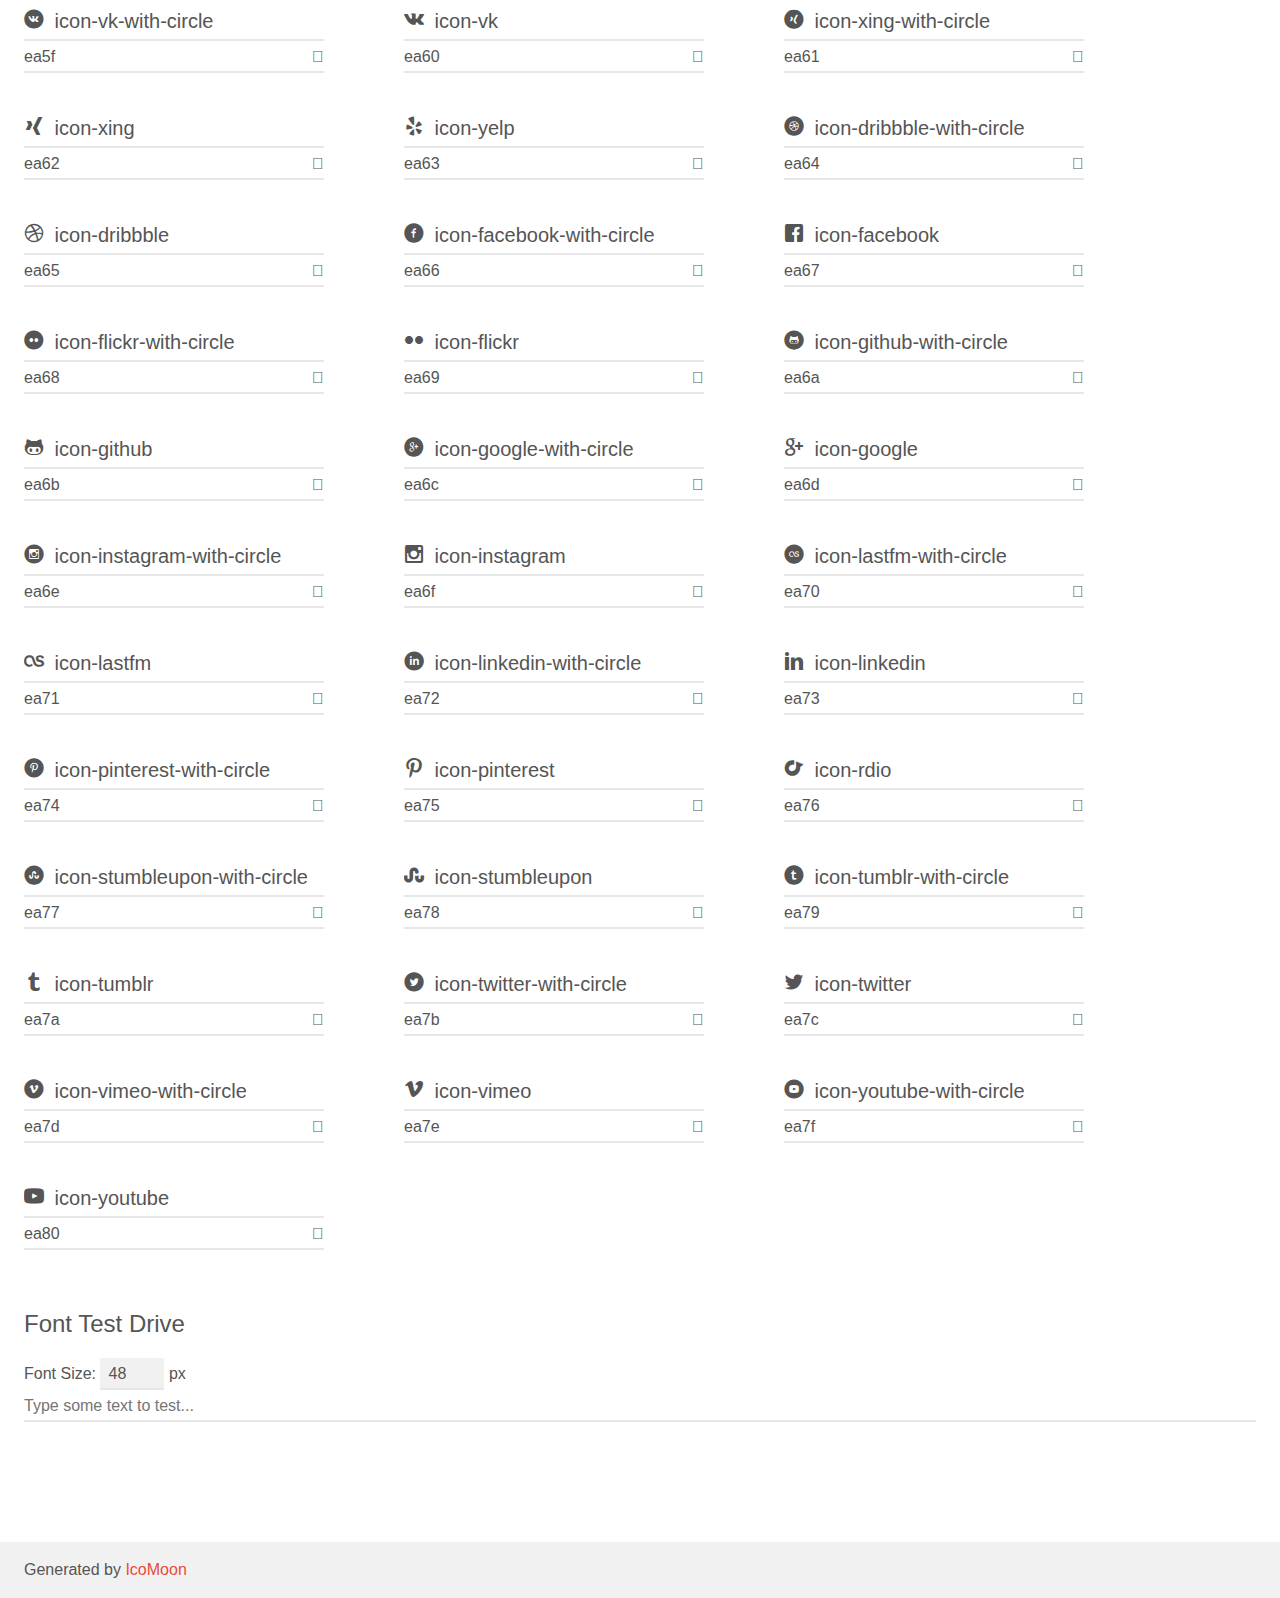
<file: desplaza/fonts/fonts/demo.html>
<!doctype html>
<html>
<head>
    <meta charset="utf-8">
    <title>IcoMoon Demo</title>
    <meta name="description" content="An Icon Font Generated By IcoMoon.io">
    <meta name="viewport" content="width=device-width, initial-scale=1">
    <link rel="stylesheet" href="demo-files/demo.css">
    <link rel="stylesheet" href="style.css"></head>
<body>
    <div class="bgc1 clearfix">
        <h1 class="mhmm mvm"><span class="fgc1">Font Name:</span> icomoon <small class="fgc1">(Glyphs:&nbsp;385)</small></h1>
    </div>
    <div class="clearfix mhl ptl">
        <h1 class="mvm mtn fgc1">Grid Size: 20</h1>
        <div class="glyph fs1">
            <div class="clearfix bshadow0 pbs">
                <span class="icon-add-to-list"></span>
                <span class="mls"> icon-add-to-list</span>
            </div>
            <fieldset class="fs0 size1of1 clearfix hidden-false">
                <input type="text" readonly value="e900" class="unit size1of2" />
                <input type="text" maxlength="1" readonly value="&#xe900;" class="unitRight size1of2 talign-right" />
            </fieldset>
            <div class="fs0 bshadow0 clearfix hidden-true">
                <span class="unit pvs fgc1">liga: </span>
                <input type="text" readonly value="" class="liga unitRight" />
            </div>
        </div>
        <div class="glyph fs1">
            <div class="clearfix bshadow0 pbs">
                <span class="icon-classic-computer"></span>
                <span class="mls"> icon-classic-computer</span>
            </div>
            <fieldset class="fs0 size1of1 clearfix hidden-false">
                <input type="text" readonly value="e901" class="unit size1of2" />
                <input type="text" maxlength="1" readonly value="&#xe901;" class="unitRight size1of2 talign-right" />
            </fieldset>
            <div class="fs0 bshadow0 clearfix hidden-true">
                <span class="unit pvs fgc1">liga: </span>
                <input type="text" readonly value="" class="liga unitRight" />
            </div>
        </div>
        <div class="glyph fs1">
            <div class="clearfix bshadow0 pbs">
                <span class="icon-controller-fast-backward"></span>
                <span class="mls"> icon-controller-fast-backward</span>
            </div>
            <fieldset class="fs0 size1of1 clearfix hidden-false">
                <input type="text" readonly value="e902" class="unit size1of2" />
                <input type="text" maxlength="1" readonly value="&#xe902;" class="unitRight size1of2 talign-right" />
            </fieldset>
            <div class="fs0 bshadow0 clearfix hidden-true">
                <span class="unit pvs fgc1">liga: </span>
                <input type="text" readonly value="" class="liga unitRight" />
            </div>
        </div>
        <div class="glyph fs1">
            <div class="clearfix bshadow0 pbs">
                <span class="icon-creative-commons-attribution"></span>
                <span class="mls"> icon-creative-commons-attribution</span>
            </div>
            <fieldset class="fs0 size1of1 clearfix hidden-false">
                <input type="text" readonly value="e903" class="unit size1of2" />
                <input type="text" maxlength="1" readonly value="&#xe903;" class="unitRight size1of2 talign-right" />
            </fieldset>
            <div class="fs0 bshadow0 clearfix hidden-true">
                <span class="unit pvs fgc1">liga: </span>
                <input type="text" readonly value="" class="liga unitRight" />
            </div>
        </div>
        <div class="glyph fs1">
            <div class="clearfix bshadow0 pbs">
                <span class="icon-creative-commons-noderivs"></span>
                <span class="mls"> icon-creative-commons-noderivs</span>
            </div>
            <fieldset class="fs0 size1of1 clearfix hidden-false">
                <input type="text" readonly value="e904" class="unit size1of2" />
                <input type="text" maxlength="1" readonly value="&#xe904;" class="unitRight size1of2 talign-right" />
            </fieldset>
            <div class="fs0 bshadow0 clearfix hidden-true">
                <span class="unit pvs fgc1">liga: </span>
                <input type="text" readonly value="" class="liga unitRight" />
            </div>
        </div>
        <div class="glyph fs1">
            <div class="clearfix bshadow0 pbs">
                <span class="icon-creative-commons-noncommercial-eu"></span>
                <span class="mls"> icon-creative-commons-noncommercial-eu</span>
            </div>
            <fieldset class="fs0 size1of1 clearfix hidden-false">
                <input type="text" readonly value="e905" class="unit size1of2" />
                <input type="text" maxlength="1" readonly value="&#xe905;" class="unitRight size1of2 talign-right" />
            </fieldset>
            <div class="fs0 bshadow0 clearfix hidden-true">
                <span class="unit pvs fgc1">liga: </span>
                <input type="text" readonly value="" class="liga unitRight" />
            </div>
        </div>
        <div class="glyph fs1">
            <div class="clearfix bshadow0 pbs">
                <span class="icon-creative-commons-noncommercial-us"></span>
                <span class="mls"> icon-creative-commons-noncommercial-us</span>
            </div>
            <fieldset class="fs0 size1of1 clearfix hidden-false">
                <input type="text" readonly value="e906" class="unit size1of2" />
                <input type="text" maxlength="1" readonly value="&#xe906;" class="unitRight size1of2 talign-right" />
            </fieldset>
            <div class="fs0 bshadow0 clearfix hidden-true">
                <span class="unit pvs fgc1">liga: </span>
                <input type="text" readonly value="" class="liga unitRight" />
            </div>
        </div>
        <div class="glyph fs1">
            <div class="clearfix bshadow0 pbs">
                <span class="icon-creative-commons-public-domain"></span>
                <span class="mls"> icon-creative-commons-public-domain</span>
            </div>
            <fieldset class="fs0 size1of1 clearfix hidden-false">
                <input type="text" readonly value="e907" class="unit size1of2" />
                <input type="text" maxlength="1" readonly value="&#xe907;" class="unitRight size1of2 talign-right" />
            </fieldset>
            <div class="fs0 bshadow0 clearfix hidden-true">
                <span class="unit pvs fgc1">liga: </span>
                <input type="text" readonly value="" class="liga unitRight" />
            </div>
        </div>
        <div class="glyph fs1">
            <div class="clearfix bshadow0 pbs">
                <span class="icon-creative-commons-remix"></span>
                <span class="mls"> icon-creative-commons-remix</span>
            </div>
            <fieldset class="fs0 size1of1 clearfix hidden-false">
                <input type="text" readonly value="e908" class="unit size1of2" />
                <input type="text" maxlength="1" readonly value="&#xe908;" class="unitRight size1of2 talign-right" />
            </fieldset>
            <div class="fs0 bshadow0 clearfix hidden-true">
                <span class="unit pvs fgc1">liga: </span>
                <input type="text" readonly value="" class="liga unitRight" />
            </div>
        </div>
        <div class="glyph fs1">
            <div class="clearfix bshadow0 pbs">
                <span class="icon-creative-commons-share"></span>
                <span class="mls"> icon-creative-commons-share</span>
            </div>
            <fieldset class="fs0 size1of1 clearfix hidden-false">
                <input type="text" readonly value="e909" class="unit size1of2" />
                <input type="text" maxlength="1" readonly value="&#xe909;" class="unitRight size1of2 talign-right" />
            </fieldset>
            <div class="fs0 bshadow0 clearfix hidden-true">
                <span class="unit pvs fgc1">liga: </span>
                <input type="text" readonly value="" class="liga unitRight" />
            </div>
        </div>
        <div class="glyph fs1">
            <div class="clearfix bshadow0 pbs">
                <span class="icon-creative-commons-sharealike"></span>
                <span class="mls"> icon-creative-commons-sharealike</span>
            </div>
            <fieldset class="fs0 size1of1 clearfix hidden-false">
                <input type="text" readonly value="e90a" class="unit size1of2" />
                <input type="text" maxlength="1" readonly value="&#xe90a;" class="unitRight size1of2 talign-right" />
            </fieldset>
            <div class="fs0 bshadow0 clearfix hidden-true">
                <span class="unit pvs fgc1">liga: </span>
                <input type="text" readonly value="" class="liga unitRight" />
            </div>
        </div>
        <div class="glyph fs1">
            <div class="clearfix bshadow0 pbs">
                <span class="icon-creative-commons"></span>
                <span class="mls"> icon-creative-commons</span>
            </div>
            <fieldset class="fs0 size1of1 clearfix hidden-false">
                <input type="text" readonly value="e90b" class="unit size1of2" />
                <input type="text" maxlength="1" readonly value="&#xe90b;" class="unitRight size1of2 talign-right" />
            </fieldset>
            <div class="fs0 bshadow0 clearfix hidden-true">
                <span class="unit pvs fgc1">liga: </span>
                <input type="text" readonly value="" class="liga unitRight" />
            </div>
        </div>
        <div class="glyph fs1">
            <div class="clearfix bshadow0 pbs">
                <span class="icon-document-landscape"></span>
                <span class="mls"> icon-document-landscape</span>
            </div>
            <fieldset class="fs0 size1of1 clearfix hidden-false">
                <input type="text" readonly value="e90c" class="unit size1of2" />
                <input type="text" maxlength="1" readonly value="&#xe90c;" class="unitRight size1of2 talign-right" />
            </fieldset>
            <div class="fs0 bshadow0 clearfix hidden-true">
                <span class="unit pvs fgc1">liga: </span>
                <input type="text" readonly value="" class="liga unitRight" />
            </div>
        </div>
        <div class="glyph fs1">
            <div class="clearfix bshadow0 pbs">
                <span class="icon-remove-user"></span>
                <span class="mls"> icon-remove-user</span>
            </div>
            <fieldset class="fs0 size1of1 clearfix hidden-false">
                <input type="text" readonly value="e90d" class="unit size1of2" />
                <input type="text" maxlength="1" readonly value="&#xe90d;" class="unitRight size1of2 talign-right" />
            </fieldset>
            <div class="fs0 bshadow0 clearfix hidden-true">
                <span class="unit pvs fgc1">liga: </span>
                <input type="text" readonly value="" class="liga unitRight" />
            </div>
        </div>
        <div class="glyph fs1">
            <div class="clearfix bshadow0 pbs">
                <span class="icon-warning"></span>
                <span class="mls"> icon-warning</span>
            </div>
            <fieldset class="fs0 size1of1 clearfix hidden-false">
                <input type="text" readonly value="e90e" class="unit size1of2" />
                <input type="text" maxlength="1" readonly value="&#xe90e;" class="unitRight size1of2 talign-right" />
            </fieldset>
            <div class="fs0 bshadow0 clearfix hidden-true">
                <span class="unit pvs fgc1">liga: </span>
                <input type="text" readonly value="" class="liga unitRight" />
            </div>
        </div>
        <div class="glyph fs1">
            <div class="clearfix bshadow0 pbs">
                <span class="icon-arrow-bold-down"></span>
                <span class="mls"> icon-arrow-bold-down</span>
            </div>
            <fieldset class="fs0 size1of1 clearfix hidden-false">
                <input type="text" readonly value="e90f" class="unit size1of2" />
                <input type="text" maxlength="1" readonly value="&#xe90f;" class="unitRight size1of2 talign-right" />
            </fieldset>
            <div class="fs0 bshadow0 clearfix hidden-true">
                <span class="unit pvs fgc1">liga: </span>
                <input type="text" readonly value="" class="liga unitRight" />
            </div>
        </div>
        <div class="glyph fs1">
            <div class="clearfix bshadow0 pbs">
                <span class="icon-arrow-bold-left"></span>
                <span class="mls"> icon-arrow-bold-left</span>
            </div>
            <fieldset class="fs0 size1of1 clearfix hidden-false">
                <input type="text" readonly value="e910" class="unit size1of2" />
                <input type="text" maxlength="1" readonly value="&#xe910;" class="unitRight size1of2 talign-right" />
            </fieldset>
            <div class="fs0 bshadow0 clearfix hidden-true">
                <span class="unit pvs fgc1">liga: </span>
                <input type="text" readonly value="" class="liga unitRight" />
            </div>
        </div>
        <div class="glyph fs1">
            <div class="clearfix bshadow0 pbs">
                <span class="icon-arrow-bold-right"></span>
                <span class="mls"> icon-arrow-bold-right</span>
            </div>
            <fieldset class="fs0 size1of1 clearfix hidden-false">
                <input type="text" readonly value="e911" class="unit size1of2" />
                <input type="text" maxlength="1" readonly value="&#xe911;" class="unitRight size1of2 talign-right" />
            </fieldset>
            <div class="fs0 bshadow0 clearfix hidden-true">
                <span class="unit pvs fgc1">liga: </span>
                <input type="text" readonly value="" class="liga unitRight" />
            </div>
        </div>
        <div class="glyph fs1">
            <div class="clearfix bshadow0 pbs">
                <span class="icon-arrow-bold-up"></span>
                <span class="mls"> icon-arrow-bold-up</span>
            </div>
            <fieldset class="fs0 size1of1 clearfix hidden-false">
                <input type="text" readonly value="e912" class="unit size1of2" />
                <input type="text" maxlength="1" readonly value="&#xe912;" class="unitRight size1of2 talign-right" />
            </fieldset>
            <div class="fs0 bshadow0 clearfix hidden-true">
                <span class="unit pvs fgc1">liga: </span>
                <input type="text" readonly value="" class="liga unitRight" />
            </div>
        </div>
        <div class="glyph fs1">
            <div class="clearfix bshadow0 pbs">
                <span class="icon-arrow-down"></span>
                <span class="mls"> icon-arrow-down</span>
            </div>
            <fieldset class="fs0 size1of1 clearfix hidden-false">
                <input type="text" readonly value="e913" class="unit size1of2" />
                <input type="text" maxlength="1" readonly value="&#xe913;" class="unitRight size1of2 talign-right" />
            </fieldset>
            <div class="fs0 bshadow0 clearfix hidden-true">
                <span class="unit pvs fgc1">liga: </span>
                <input type="text" readonly value="" class="liga unitRight" />
            </div>
        </div>
        <div class="glyph fs1">
            <div class="clearfix bshadow0 pbs">
                <span class="icon-arrow-left"></span>
                <span class="mls"> icon-arrow-left</span>
            </div>
            <fieldset class="fs0 size1of1 clearfix hidden-false">
                <input type="text" readonly value="e914" class="unit size1of2" />
                <input type="text" maxlength="1" readonly value="&#xe914;" class="unitRight size1of2 talign-right" />
            </fieldset>
            <div class="fs0 bshadow0 clearfix hidden-true">
                <span class="unit pvs fgc1">liga: </span>
                <input type="text" readonly value="" class="liga unitRight" />
            </div>
        </div>
        <div class="glyph fs1">
            <div class="clearfix bshadow0 pbs">
                <span class="icon-arrow-long-down"></span>
                <span class="mls"> icon-arrow-long-down</span>
            </div>
            <fieldset class="fs0 size1of1 clearfix hidden-false">
                <input type="text" readonly value="e915" class="unit size1of2" />
                <input type="text" maxlength="1" readonly value="&#xe915;" class="unitRight size1of2 talign-right" />
            </fieldset>
            <div class="fs0 bshadow0 clearfix hidden-true">
                <span class="unit pvs fgc1">liga: </span>
                <input type="text" readonly value="" class="liga unitRight" />
            </div>
        </div>
        <div class="glyph fs1">
            <div class="clearfix bshadow0 pbs">
                <span class="icon-arrow-long-left"></span>
                <span class="mls"> icon-arrow-long-left</span>
            </div>
            <fieldset class="fs0 size1of1 clearfix hidden-false">
                <input type="text" readonly value="e916" class="unit size1of2" />
                <input type="text" maxlength="1" readonly value="&#xe916;" class="unitRight size1of2 talign-right" />
            </fieldset>
            <div class="fs0 bshadow0 clearfix hidden-true">
                <span class="unit pvs fgc1">liga: </span>
                <input type="text" readonly value="" class="liga unitRight" />
            </div>
        </div>
        <div class="glyph fs1">
            <div class="clearfix bshadow0 pbs">
                <span class="icon-arrow-long-right"></span>
                <span class="mls"> icon-arrow-long-right</span>
            </div>
            <fieldset class="fs0 size1of1 clearfix hidden-false">
                <input type="text" readonly value="e917" class="unit size1of2" />
                <input type="text" maxlength="1" readonly value="&#xe917;" class="unitRight size1of2 talign-right" />
            </fieldset>
            <div class="fs0 bshadow0 clearfix hidden-true">
                <span class="unit pvs fgc1">liga: </span>
                <input type="text" readonly value="" class="liga unitRight" />
            </div>
        </div>
        <div class="glyph fs1">
            <div class="clearfix bshadow0 pbs">
                <span class="icon-arrow-long-up"></span>
                <span class="mls"> icon-arrow-long-up</span>
            </div>
            <fieldset class="fs0 size1of1 clearfix hidden-false">
                <input type="text" readonly value="e918" class="unit size1of2" />
                <input type="text" maxlength="1" readonly value="&#xe918;" class="unitRight size1of2 talign-right" />
            </fieldset>
            <div class="fs0 bshadow0 clearfix hidden-true">
                <span class="unit pvs fgc1">liga: </span>
                <input type="text" readonly value="" class="liga unitRight" />
            </div>
        </div>
        <div class="glyph fs1">
            <div class="clearfix bshadow0 pbs">
                <span class="icon-arrow-right"></span>
                <span class="mls"> icon-arrow-right</span>
            </div>
            <fieldset class="fs0 size1of1 clearfix hidden-false">
                <input type="text" readonly value="e919" class="unit size1of2" />
                <input type="text" maxlength="1" readonly value="&#xe919;" class="unitRight size1of2 talign-right" />
            </fieldset>
            <div class="fs0 bshadow0 clearfix hidden-true">
                <span class="unit pvs fgc1">liga: </span>
                <input type="text" readonly value="" class="liga unitRight" />
            </div>
        </div>
        <div class="glyph fs1">
            <div class="clearfix bshadow0 pbs">
                <span class="icon-arrow-up"></span>
                <span class="mls"> icon-arrow-up</span>
            </div>
            <fieldset class="fs0 size1of1 clearfix hidden-false">
                <input type="text" readonly value="e91a" class="unit size1of2" />
                <input type="text" maxlength="1" readonly value="&#xe91a;" class="unitRight size1of2 talign-right" />
            </fieldset>
            <div class="fs0 bshadow0 clearfix hidden-true">
                <span class="unit pvs fgc1">liga: </span>
                <input type="text" readonly value="" class="liga unitRight" />
            </div>
        </div>
        <div class="glyph fs1">
            <div class="clearfix bshadow0 pbs">
                <span class="icon-arrow-with-circle-down"></span>
                <span class="mls"> icon-arrow-with-circle-down</span>
            </div>
            <fieldset class="fs0 size1of1 clearfix hidden-false">
                <input type="text" readonly value="e91b" class="unit size1of2" />
                <input type="text" maxlength="1" readonly value="&#xe91b;" class="unitRight size1of2 talign-right" />
            </fieldset>
            <div class="fs0 bshadow0 clearfix hidden-true">
                <span class="unit pvs fgc1">liga: </span>
                <input type="text" readonly value="" class="liga unitRight" />
            </div>
        </div>
        <div class="glyph fs1">
            <div class="clearfix bshadow0 pbs">
                <span class="icon-arrow-with-circle-left"></span>
                <span class="mls"> icon-arrow-with-circle-left</span>
            </div>
            <fieldset class="fs0 size1of1 clearfix hidden-false">
                <input type="text" readonly value="e91c" class="unit size1of2" />
                <input type="text" maxlength="1" readonly value="&#xe91c;" class="unitRight size1of2 talign-right" />
            </fieldset>
            <div class="fs0 bshadow0 clearfix hidden-true">
                <span class="unit pvs fgc1">liga: </span>
                <input type="text" readonly value="" class="liga unitRight" />
            </div>
        </div>
        <div class="glyph fs1">
            <div class="clearfix bshadow0 pbs">
                <span class="icon-arrow-with-circle-right"></span>
                <span class="mls"> icon-arrow-with-circle-right</span>
            </div>
            <fieldset class="fs0 size1of1 clearfix hidden-false">
                <input type="text" readonly value="e91d" class="unit size1of2" />
                <input type="text" maxlength="1" readonly value="&#xe91d;" class="unitRight size1of2 talign-right" />
            </fieldset>
            <div class="fs0 bshadow0 clearfix hidden-true">
                <span class="unit pvs fgc1">liga: </span>
                <input type="text" readonly value="" class="liga unitRight" />
            </div>
        </div>
        <div class="glyph fs1">
            <div class="clearfix bshadow0 pbs">
                <span class="icon-arrow-with-circle-up"></span>
                <span class="mls"> icon-arrow-with-circle-up</span>
            </div>
            <fieldset class="fs0 size1of1 clearfix hidden-false">
                <input type="text" readonly value="e91e" class="unit size1of2" />
                <input type="text" maxlength="1" readonly value="&#xe91e;" class="unitRight size1of2 talign-right" />
            </fieldset>
            <div class="fs0 bshadow0 clearfix hidden-true">
                <span class="unit pvs fgc1">liga: </span>
                <input type="text" readonly value="" class="liga unitRight" />
            </div>
        </div>
        <div class="glyph fs1">
            <div class="clearfix bshadow0 pbs">
                <span class="icon-bookmark"></span>
                <span class="mls"> icon-bookmark</span>
            </div>
            <fieldset class="fs0 size1of1 clearfix hidden-false">
                <input type="text" readonly value="e91f" class="unit size1of2" />
                <input type="text" maxlength="1" readonly value="&#xe91f;" class="unitRight size1of2 talign-right" />
            </fieldset>
            <div class="fs0 bshadow0 clearfix hidden-true">
                <span class="unit pvs fgc1">liga: </span>
                <input type="text" readonly value="" class="liga unitRight" />
            </div>
        </div>
        <div class="glyph fs1">
            <div class="clearfix bshadow0 pbs">
                <span class="icon-bookmarks"></span>
                <span class="mls"> icon-bookmarks</span>
            </div>
            <fieldset class="fs0 size1of1 clearfix hidden-false">
                <input type="text" readonly value="e920" class="unit size1of2" />
                <input type="text" maxlength="1" readonly value="&#xe920;" class="unitRight size1of2 talign-right" />
            </fieldset>
            <div class="fs0 bshadow0 clearfix hidden-true">
                <span class="unit pvs fgc1">liga: </span>
                <input type="text" readonly value="" class="liga unitRight" />
            </div>
        </div>
        <div class="glyph fs1">
            <div class="clearfix bshadow0 pbs">
                <span class="icon-chevron-down"></span>
                <span class="mls"> icon-chevron-down</span>
            </div>
            <fieldset class="fs0 size1of1 clearfix hidden-false">
                <input type="text" readonly value="e921" class="unit size1of2" />
                <input type="text" maxlength="1" readonly value="&#xe921;" class="unitRight size1of2 talign-right" />
            </fieldset>
            <div class="fs0 bshadow0 clearfix hidden-true">
                <span class="unit pvs fgc1">liga: </span>
                <input type="text" readonly value="" class="liga unitRight" />
            </div>
        </div>
        <div class="glyph fs1">
            <div class="clearfix bshadow0 pbs">
                <span class="icon-chevron-left"></span>
                <span class="mls"> icon-chevron-left</span>
            </div>
            <fieldset class="fs0 size1of1 clearfix hidden-false">
                <input type="text" readonly value="e922" class="unit size1of2" />
                <input type="text" maxlength="1" readonly value="&#xe922;" class="unitRight size1of2 talign-right" />
            </fieldset>
            <div class="fs0 bshadow0 clearfix hidden-true">
                <span class="unit pvs fgc1">liga: </span>
                <input type="text" readonly value="" class="liga unitRight" />
            </div>
        </div>
        <div class="glyph fs1">
            <div class="clearfix bshadow0 pbs">
                <span class="icon-chevron-right"></span>
                <span class="mls"> icon-chevron-right</span>
            </div>
            <fieldset class="fs0 size1of1 clearfix hidden-false">
                <input type="text" readonly value="e923" class="unit size1of2" />
                <input type="text" maxlength="1" readonly value="&#xe923;" class="unitRight size1of2 talign-right" />
            </fieldset>
            <div class="fs0 bshadow0 clearfix hidden-true">
                <span class="unit pvs fgc1">liga: </span>
                <input type="text" readonly value="" class="liga unitRight" />
            </div>
        </div>
        <div class="glyph fs1">
            <div class="clearfix bshadow0 pbs">
                <span class="icon-chevron-small-down"></span>
                <span class="mls"> icon-chevron-small-down</span>
            </div>
            <fieldset class="fs0 size1of1 clearfix hidden-false">
                <input type="text" readonly value="e924" class="unit size1of2" />
                <input type="text" maxlength="1" readonly value="&#xe924;" class="unitRight size1of2 talign-right" />
            </fieldset>
            <div class="fs0 bshadow0 clearfix hidden-true">
                <span class="unit pvs fgc1">liga: </span>
                <input type="text" readonly value="" class="liga unitRight" />
            </div>
        </div>
        <div class="glyph fs1">
            <div class="clearfix bshadow0 pbs">
                <span class="icon-chevron-small-left"></span>
                <span class="mls"> icon-chevron-small-left</span>
            </div>
            <fieldset class="fs0 size1of1 clearfix hidden-false">
                <input type="text" readonly value="e925" class="unit size1of2" />
                <input type="text" maxlength="1" readonly value="&#xe925;" class="unitRight size1of2 talign-right" />
            </fieldset>
            <div class="fs0 bshadow0 clearfix hidden-true">
                <span class="unit pvs fgc1">liga: </span>
                <input type="text" readonly value="" class="liga unitRight" />
            </div>
        </div>
        <div class="glyph fs1">
            <div class="clearfix bshadow0 pbs">
                <span class="icon-chevron-small-right"></span>
                <span class="mls"> icon-chevron-small-right</span>
            </div>
            <fieldset class="fs0 size1of1 clearfix hidden-false">
                <input type="text" readonly value="e926" class="unit size1of2" />
                <input type="text" maxlength="1" readonly value="&#xe926;" class="unitRight size1of2 talign-right" />
            </fieldset>
            <div class="fs0 bshadow0 clearfix hidden-true">
                <span class="unit pvs fgc1">liga: </span>
                <input type="text" readonly value="" class="liga unitRight" />
            </div>
        </div>
        <div class="glyph fs1">
            <div class="clearfix bshadow0 pbs">
                <span class="icon-chevron-small-up"></span>
                <span class="mls"> icon-chevron-small-up</span>
            </div>
            <fieldset class="fs0 size1of1 clearfix hidden-false">
                <input type="text" readonly value="e927" class="unit size1of2" />
                <input type="text" maxlength="1" readonly value="&#xe927;" class="unitRight size1of2 talign-right" />
            </fieldset>
            <div class="fs0 bshadow0 clearfix hidden-true">
                <span class="unit pvs fgc1">liga: </span>
                <input type="text" readonly value="" class="liga unitRight" />
            </div>
        </div>
        <div class="glyph fs1">
            <div class="clearfix bshadow0 pbs">
                <span class="icon-chevron-thin-down"></span>
                <span class="mls"> icon-chevron-thin-down</span>
            </div>
            <fieldset class="fs0 size1of1 clearfix hidden-false">
                <input type="text" readonly value="e928" class="unit size1of2" />
                <input type="text" maxlength="1" readonly value="&#xe928;" class="unitRight size1of2 talign-right" />
            </fieldset>
            <div class="fs0 bshadow0 clearfix hidden-true">
                <span class="unit pvs fgc1">liga: </span>
                <input type="text" readonly value="" class="liga unitRight" />
            </div>
        </div>
        <div class="glyph fs1">
            <div class="clearfix bshadow0 pbs">
                <span class="icon-chevron-thin-left"></span>
                <span class="mls"> icon-chevron-thin-left</span>
            </div>
            <fieldset class="fs0 size1of1 clearfix hidden-false">
                <input type="text" readonly value="e929" class="unit size1of2" />
                <input type="text" maxlength="1" readonly value="&#xe929;" class="unitRight size1of2 talign-right" />
            </fieldset>
            <div class="fs0 bshadow0 clearfix hidden-true">
                <span class="unit pvs fgc1">liga: </span>
                <input type="text" readonly value="" class="liga unitRight" />
            </div>
        </div>
        <div class="glyph fs1">
            <div class="clearfix bshadow0 pbs">
                <span class="icon-chevron-thin-right"></span>
                <span class="mls"> icon-chevron-thin-right</span>
            </div>
            <fieldset class="fs0 size1of1 clearfix hidden-false">
                <input type="text" readonly value="e92a" class="unit size1of2" />
                <input type="text" maxlength="1" readonly value="&#xe92a;" class="unitRight size1of2 talign-right" />
            </fieldset>
            <div class="fs0 bshadow0 clearfix hidden-true">
                <span class="unit pvs fgc1">liga: </span>
                <input type="text" readonly value="" class="liga unitRight" />
            </div>
        </div>
        <div class="glyph fs1">
            <div class="clearfix bshadow0 pbs">
                <span class="icon-chevron-thin-up"></span>
                <span class="mls"> icon-chevron-thin-up</span>
            </div>
            <fieldset class="fs0 size1of1 clearfix hidden-false">
                <input type="text" readonly value="e92b" class="unit size1of2" />
                <input type="text" maxlength="1" readonly value="&#xe92b;" class="unitRight size1of2 talign-right" />
            </fieldset>
            <div class="fs0 bshadow0 clearfix hidden-true">
                <span class="unit pvs fgc1">liga: </span>
                <input type="text" readonly value="" class="liga unitRight" />
            </div>
        </div>
        <div class="glyph fs1">
            <div class="clearfix bshadow0 pbs">
                <span class="icon-chevron-up"></span>
                <span class="mls"> icon-chevron-up</span>
            </div>
            <fieldset class="fs0 size1of1 clearfix hidden-false">
                <input type="text" readonly value="e92c" class="unit size1of2" />
                <input type="text" maxlength="1" readonly value="&#xe92c;" class="unitRight size1of2 talign-right" />
            </fieldset>
            <div class="fs0 bshadow0 clearfix hidden-true">
                <span class="unit pvs fgc1">liga: </span>
                <input type="text" readonly value="" class="liga unitRight" />
            </div>
        </div>
        <div class="glyph fs1">
            <div class="clearfix bshadow0 pbs">
                <span class="icon-chevron-with-circle-down"></span>
                <span class="mls"> icon-chevron-with-circle-down</span>
            </div>
            <fieldset class="fs0 size1of1 clearfix hidden-false">
                <input type="text" readonly value="e92d" class="unit size1of2" />
                <input type="text" maxlength="1" readonly value="&#xe92d;" class="unitRight size1of2 talign-right" />
            </fieldset>
            <div class="fs0 bshadow0 clearfix hidden-true">
                <span class="unit pvs fgc1">liga: </span>
                <input type="text" readonly value="" class="liga unitRight" />
            </div>
        </div>
        <div class="glyph fs1">
            <div class="clearfix bshadow0 pbs">
                <span class="icon-chevron-with-circle-left"></span>
                <span class="mls"> icon-chevron-with-circle-left</span>
            </div>
            <fieldset class="fs0 size1of1 clearfix hidden-false">
                <input type="text" readonly value="e92e" class="unit size1of2" />
                <input type="text" maxlength="1" readonly value="&#xe92e;" class="unitRight size1of2 talign-right" />
            </fieldset>
            <div class="fs0 bshadow0 clearfix hidden-true">
                <span class="unit pvs fgc1">liga: </span>
                <input type="text" readonly value="" class="liga unitRight" />
            </div>
        </div>
        <div class="glyph fs1">
            <div class="clearfix bshadow0 pbs">
                <span class="icon-chevron-with-circle-right"></span>
                <span class="mls"> icon-chevron-with-circle-right</span>
            </div>
            <fieldset class="fs0 size1of1 clearfix hidden-false">
                <input type="text" readonly value="e92f" class="unit size1of2" />
                <input type="text" maxlength="1" readonly value="&#xe92f;" class="unitRight size1of2 talign-right" />
            </fieldset>
            <div class="fs0 bshadow0 clearfix hidden-true">
                <span class="unit pvs fgc1">liga: </span>
                <input type="text" readonly value="" class="liga unitRight" />
            </div>
        </div>
        <div class="glyph fs1">
            <div class="clearfix bshadow0 pbs">
                <span class="icon-chevron-with-circle-up"></span>
                <span class="mls"> icon-chevron-with-circle-up</span>
            </div>
            <fieldset class="fs0 size1of1 clearfix hidden-false">
                <input type="text" readonly value="e930" class="unit size1of2" />
                <input type="text" maxlength="1" readonly value="&#xe930;" class="unitRight size1of2 talign-right" />
            </fieldset>
            <div class="fs0 bshadow0 clearfix hidden-true">
                <span class="unit pvs fgc1">liga: </span>
                <input type="text" readonly value="" class="liga unitRight" />
            </div>
        </div>
        <div class="glyph fs1">
            <div class="clearfix bshadow0 pbs">
                <span class="icon-cloud"></span>
                <span class="mls"> icon-cloud</span>
            </div>
            <fieldset class="fs0 size1of1 clearfix hidden-false">
                <input type="text" readonly value="e931" class="unit size1of2" />
                <input type="text" maxlength="1" readonly value="&#xe931;" class="unitRight size1of2 talign-right" />
            </fieldset>
            <div class="fs0 bshadow0 clearfix hidden-true">
                <span class="unit pvs fgc1">liga: </span>
                <input type="text" readonly value="" class="liga unitRight" />
            </div>
        </div>
        <div class="glyph fs1">
            <div class="clearfix bshadow0 pbs">
                <span class="icon-controller-fast-forward"></span>
                <span class="mls"> icon-controller-fast-forward</span>
            </div>
            <fieldset class="fs0 size1of1 clearfix hidden-false">
                <input type="text" readonly value="e932" class="unit size1of2" />
                <input type="text" maxlength="1" readonly value="&#xe932;" class="unitRight size1of2 talign-right" />
            </fieldset>
            <div class="fs0 bshadow0 clearfix hidden-true">
                <span class="unit pvs fgc1">liga: </span>
                <input type="text" readonly value="" class="liga unitRight" />
            </div>
        </div>
        <div class="glyph fs1">
            <div class="clearfix bshadow0 pbs">
                <span class="icon-controller-jump-to-start"></span>
                <span class="mls"> icon-controller-jump-to-start</span>
            </div>
            <fieldset class="fs0 size1of1 clearfix hidden-false">
                <input type="text" readonly value="e933" class="unit size1of2" />
                <input type="text" maxlength="1" readonly value="&#xe933;" class="unitRight size1of2 talign-right" />
            </fieldset>
            <div class="fs0 bshadow0 clearfix hidden-true">
                <span class="unit pvs fgc1">liga: </span>
                <input type="text" readonly value="" class="liga unitRight" />
            </div>
        </div>
        <div class="glyph fs1">
            <div class="clearfix bshadow0 pbs">
                <span class="icon-controller-next"></span>
                <span class="mls"> icon-controller-next</span>
            </div>
            <fieldset class="fs0 size1of1 clearfix hidden-false">
                <input type="text" readonly value="e934" class="unit size1of2" />
                <input type="text" maxlength="1" readonly value="&#xe934;" class="unitRight size1of2 talign-right" />
            </fieldset>
            <div class="fs0 bshadow0 clearfix hidden-true">
                <span class="unit pvs fgc1">liga: </span>
                <input type="text" readonly value="" class="liga unitRight" />
            </div>
        </div>
        <div class="glyph fs1">
            <div class="clearfix bshadow0 pbs">
                <span class="icon-controller-paus"></span>
                <span class="mls"> icon-controller-paus</span>
            </div>
            <fieldset class="fs0 size1of1 clearfix hidden-false">
                <input type="text" readonly value="e935" class="unit size1of2" />
                <input type="text" maxlength="1" readonly value="&#xe935;" class="unitRight size1of2 talign-right" />
            </fieldset>
            <div class="fs0 bshadow0 clearfix hidden-true">
                <span class="unit pvs fgc1">liga: </span>
                <input type="text" readonly value="" class="liga unitRight" />
            </div>
        </div>
        <div class="glyph fs1">
            <div class="clearfix bshadow0 pbs">
                <span class="icon-controller-play"></span>
                <span class="mls"> icon-controller-play</span>
            </div>
            <fieldset class="fs0 size1of1 clearfix hidden-false">
                <input type="text" readonly value="e936" class="unit size1of2" />
                <input type="text" maxlength="1" readonly value="&#xe936;" class="unitRight size1of2 talign-right" />
            </fieldset>
            <div class="fs0 bshadow0 clearfix hidden-true">
                <span class="unit pvs fgc1">liga: </span>
                <input type="text" readonly value="" class="liga unitRight" />
            </div>
        </div>
        <div class="glyph fs1">
            <div class="clearfix bshadow0 pbs">
                <span class="icon-controller-record"></span>
                <span class="mls"> icon-controller-record</span>
            </div>
            <fieldset class="fs0 size1of1 clearfix hidden-false">
                <input type="text" readonly value="e937" class="unit size1of2" />
                <input type="text" maxlength="1" readonly value="&#xe937;" class="unitRight size1of2 talign-right" />
            </fieldset>
            <div class="fs0 bshadow0 clearfix hidden-true">
                <span class="unit pvs fgc1">liga: </span>
                <input type="text" readonly value="" class="liga unitRight" />
            </div>
        </div>
        <div class="glyph fs1">
            <div class="clearfix bshadow0 pbs">
                <span class="icon-controller-stop"></span>
                <span class="mls"> icon-controller-stop</span>
            </div>
            <fieldset class="fs0 size1of1 clearfix hidden-false">
                <input type="text" readonly value="e938" class="unit size1of2" />
                <input type="text" maxlength="1" readonly value="&#xe938;" class="unitRight size1of2 talign-right" />
            </fieldset>
            <div class="fs0 bshadow0 clearfix hidden-true">
                <span class="unit pvs fgc1">liga: </span>
                <input type="text" readonly value="" class="liga unitRight" />
            </div>
        </div>
        <div class="glyph fs1">
            <div class="clearfix bshadow0 pbs">
                <span class="icon-controller-volume"></span>
                <span class="mls"> icon-controller-volume</span>
            </div>
            <fieldset class="fs0 size1of1 clearfix hidden-false">
                <input type="text" readonly value="e939" class="unit size1of2" />
                <input type="text" maxlength="1" readonly value="&#xe939;" class="unitRight size1of2 talign-right" />
            </fieldset>
            <div class="fs0 bshadow0 clearfix hidden-true">
                <span class="unit pvs fgc1">liga: </span>
                <input type="text" readonly value="" class="liga unitRight" />
            </div>
        </div>
        <div class="glyph fs1">
            <div class="clearfix bshadow0 pbs">
                <span class="icon-dot-single"></span>
                <span class="mls"> icon-dot-single</span>
            </div>
            <fieldset class="fs0 size1of1 clearfix hidden-false">
                <input type="text" readonly value="e93a" class="unit size1of2" />
                <input type="text" maxlength="1" readonly value="&#xe93a;" class="unitRight size1of2 talign-right" />
            </fieldset>
            <div class="fs0 bshadow0 clearfix hidden-true">
                <span class="unit pvs fgc1">liga: </span>
                <input type="text" readonly value="" class="liga unitRight" />
            </div>
        </div>
        <div class="glyph fs1">
            <div class="clearfix bshadow0 pbs">
                <span class="icon-dots-three-horizontal"></span>
                <span class="mls"> icon-dots-three-horizontal</span>
            </div>
            <fieldset class="fs0 size1of1 clearfix hidden-false">
                <input type="text" readonly value="e93b" class="unit size1of2" />
                <input type="text" maxlength="1" readonly value="&#xe93b;" class="unitRight size1of2 talign-right" />
            </fieldset>
            <div class="fs0 bshadow0 clearfix hidden-true">
                <span class="unit pvs fgc1">liga: </span>
                <input type="text" readonly value="" class="liga unitRight" />
            </div>
        </div>
        <div class="glyph fs1">
            <div class="clearfix bshadow0 pbs">
                <span class="icon-dots-three-vertical"></span>
                <span class="mls"> icon-dots-three-vertical</span>
            </div>
            <fieldset class="fs0 size1of1 clearfix hidden-false">
                <input type="text" readonly value="e93c" class="unit size1of2" />
                <input type="text" maxlength="1" readonly value="&#xe93c;" class="unitRight size1of2 talign-right" />
            </fieldset>
            <div class="fs0 bshadow0 clearfix hidden-true">
                <span class="unit pvs fgc1">liga: </span>
                <input type="text" readonly value="" class="liga unitRight" />
            </div>
        </div>
        <div class="glyph fs1">
            <div class="clearfix bshadow0 pbs">
                <span class="icon-dots-two-horizontal"></span>
                <span class="mls"> icon-dots-two-horizontal</span>
            </div>
            <fieldset class="fs0 size1of1 clearfix hidden-false">
                <input type="text" readonly value="e93d" class="unit size1of2" />
                <input type="text" maxlength="1" readonly value="&#xe93d;" class="unitRight size1of2 talign-right" />
            </fieldset>
            <div class="fs0 bshadow0 clearfix hidden-true">
                <span class="unit pvs fgc1">liga: </span>
                <input type="text" readonly value="" class="liga unitRight" />
            </div>
        </div>
        <div class="glyph fs1">
            <div class="clearfix bshadow0 pbs">
                <span class="icon-dots-two-vertical"></span>
                <span class="mls"> icon-dots-two-vertical</span>
            </div>
            <fieldset class="fs0 size1of1 clearfix hidden-false">
                <input type="text" readonly value="e93e" class="unit size1of2" />
                <input type="text" maxlength="1" readonly value="&#xe93e;" class="unitRight size1of2 talign-right" />
            </fieldset>
            <div class="fs0 bshadow0 clearfix hidden-true">
                <span class="unit pvs fgc1">liga: </span>
                <input type="text" readonly value="" class="liga unitRight" />
            </div>
        </div>
        <div class="glyph fs1">
            <div class="clearfix bshadow0 pbs">
                <span class="icon-download"></span>
                <span class="mls"> icon-download</span>
            </div>
            <fieldset class="fs0 size1of1 clearfix hidden-false">
                <input type="text" readonly value="e93f" class="unit size1of2" />
                <input type="text" maxlength="1" readonly value="&#xe93f;" class="unitRight size1of2 talign-right" />
            </fieldset>
            <div class="fs0 bshadow0 clearfix hidden-true">
                <span class="unit pvs fgc1">liga: </span>
                <input type="text" readonly value="" class="liga unitRight" />
            </div>
        </div>
        <div class="glyph fs1">
            <div class="clearfix bshadow0 pbs">
                <span class="icon-emoji-flirt"></span>
                <span class="mls"> icon-emoji-flirt</span>
            </div>
            <fieldset class="fs0 size1of1 clearfix hidden-false">
                <input type="text" readonly value="e940" class="unit size1of2" />
                <input type="text" maxlength="1" readonly value="&#xe940;" class="unitRight size1of2 talign-right" />
            </fieldset>
            <div class="fs0 bshadow0 clearfix hidden-true">
                <span class="unit pvs fgc1">liga: </span>
                <input type="text" readonly value="" class="liga unitRight" />
            </div>
        </div>
        <div class="glyph fs1">
            <div class="clearfix bshadow0 pbs">
                <span class="icon-flow-branch"></span>
                <span class="mls"> icon-flow-branch</span>
            </div>
            <fieldset class="fs0 size1of1 clearfix hidden-false">
                <input type="text" readonly value="e941" class="unit size1of2" />
                <input type="text" maxlength="1" readonly value="&#xe941;" class="unitRight size1of2 talign-right" />
            </fieldset>
            <div class="fs0 bshadow0 clearfix hidden-true">
                <span class="unit pvs fgc1">liga: </span>
                <input type="text" readonly value="" class="liga unitRight" />
            </div>
        </div>
        <div class="glyph fs1">
            <div class="clearfix bshadow0 pbs">
                <span class="icon-flow-cascade"></span>
                <span class="mls"> icon-flow-cascade</span>
            </div>
            <fieldset class="fs0 size1of1 clearfix hidden-false">
                <input type="text" readonly value="e942" class="unit size1of2" />
                <input type="text" maxlength="1" readonly value="&#xe942;" class="unitRight size1of2 talign-right" />
            </fieldset>
            <div class="fs0 bshadow0 clearfix hidden-true">
                <span class="unit pvs fgc1">liga: </span>
                <input type="text" readonly value="" class="liga unitRight" />
            </div>
        </div>
        <div class="glyph fs1">
            <div class="clearfix bshadow0 pbs">
                <span class="icon-flow-line"></span>
                <span class="mls"> icon-flow-line</span>
            </div>
            <fieldset class="fs0 size1of1 clearfix hidden-false">
                <input type="text" readonly value="e943" class="unit size1of2" />
                <input type="text" maxlength="1" readonly value="&#xe943;" class="unitRight size1of2 talign-right" />
            </fieldset>
            <div class="fs0 bshadow0 clearfix hidden-true">
                <span class="unit pvs fgc1">liga: </span>
                <input type="text" readonly value="" class="liga unitRight" />
            </div>
        </div>
        <div class="glyph fs1">
            <div class="clearfix bshadow0 pbs">
                <span class="icon-flow-parallel"></span>
                <span class="mls"> icon-flow-parallel</span>
            </div>
            <fieldset class="fs0 size1of1 clearfix hidden-false">
                <input type="text" readonly value="e944" class="unit size1of2" />
                <input type="text" maxlength="1" readonly value="&#xe944;" class="unitRight size1of2 talign-right" />
            </fieldset>
            <div class="fs0 bshadow0 clearfix hidden-true">
                <span class="unit pvs fgc1">liga: </span>
                <input type="text" readonly value="" class="liga unitRight" />
            </div>
        </div>
        <div class="glyph fs1">
            <div class="clearfix bshadow0 pbs">
                <span class="icon-flow-tree"></span>
                <span class="mls"> icon-flow-tree</span>
            </div>
            <fieldset class="fs0 size1of1 clearfix hidden-false">
                <input type="text" readonly value="e945" class="unit size1of2" />
                <input type="text" maxlength="1" readonly value="&#xe945;" class="unitRight size1of2 talign-right" />
            </fieldset>
            <div class="fs0 bshadow0 clearfix hidden-true">
                <span class="unit pvs fgc1">liga: </span>
                <input type="text" readonly value="" class="liga unitRight" />
            </div>
        </div>
        <div class="glyph fs1">
            <div class="clearfix bshadow0 pbs">
                <span class="icon-install"></span>
                <span class="mls"> icon-install</span>
            </div>
            <fieldset class="fs0 size1of1 clearfix hidden-false">
                <input type="text" readonly value="e946" class="unit size1of2" />
                <input type="text" maxlength="1" readonly value="&#xe946;" class="unitRight size1of2 talign-right" />
            </fieldset>
            <div class="fs0 bshadow0 clearfix hidden-true">
                <span class="unit pvs fgc1">liga: </span>
                <input type="text" readonly value="" class="liga unitRight" />
            </div>
        </div>
        <div class="glyph fs1">
            <div class="clearfix bshadow0 pbs">
                <span class="icon-layers"></span>
                <span class="mls"> icon-layers</span>
            </div>
            <fieldset class="fs0 size1of1 clearfix hidden-false">
                <input type="text" readonly value="e947" class="unit size1of2" />
                <input type="text" maxlength="1" readonly value="&#xe947;" class="unitRight size1of2 talign-right" />
            </fieldset>
            <div class="fs0 bshadow0 clearfix hidden-true">
                <span class="unit pvs fgc1">liga: </span>
                <input type="text" readonly value="" class="liga unitRight" />
            </div>
        </div>
        <div class="glyph fs1">
            <div class="clearfix bshadow0 pbs">
                <span class="icon-open-book"></span>
                <span class="mls"> icon-open-book</span>
            </div>
            <fieldset class="fs0 size1of1 clearfix hidden-false">
                <input type="text" readonly value="e948" class="unit size1of2" />
                <input type="text" maxlength="1" readonly value="&#xe948;" class="unitRight size1of2 talign-right" />
            </fieldset>
            <div class="fs0 bshadow0 clearfix hidden-true">
                <span class="unit pvs fgc1">liga: </span>
                <input type="text" readonly value="" class="liga unitRight" />
            </div>
        </div>
        <div class="glyph fs1">
            <div class="clearfix bshadow0 pbs">
                <span class="icon-resize-100"></span>
                <span class="mls"> icon-resize-100</span>
            </div>
            <fieldset class="fs0 size1of1 clearfix hidden-false">
                <input type="text" readonly value="e949" class="unit size1of2" />
                <input type="text" maxlength="1" readonly value="&#xe949;" class="unitRight size1of2 talign-right" />
            </fieldset>
            <div class="fs0 bshadow0 clearfix hidden-true">
                <span class="unit pvs fgc1">liga: </span>
                <input type="text" readonly value="" class="liga unitRight" />
            </div>
        </div>
        <div class="glyph fs1">
            <div class="clearfix bshadow0 pbs">
                <span class="icon-resize-full-screen"></span>
                <span class="mls"> icon-resize-full-screen</span>
            </div>
            <fieldset class="fs0 size1of1 clearfix hidden-false">
                <input type="text" readonly value="e94a" class="unit size1of2" />
                <input type="text" maxlength="1" readonly value="&#xe94a;" class="unitRight size1of2 talign-right" />
            </fieldset>
            <div class="fs0 bshadow0 clearfix hidden-true">
                <span class="unit pvs fgc1">liga: </span>
                <input type="text" readonly value="" class="liga unitRight" />
            </div>
        </div>
        <div class="glyph fs1">
            <div class="clearfix bshadow0 pbs">
                <span class="icon-save"></span>
                <span class="mls"> icon-save</span>
            </div>
            <fieldset class="fs0 size1of1 clearfix hidden-false">
                <input type="text" readonly value="e94b" class="unit size1of2" />
                <input type="text" maxlength="1" readonly value="&#xe94b;" class="unitRight size1of2 talign-right" />
            </fieldset>
            <div class="fs0 bshadow0 clearfix hidden-true">
                <span class="unit pvs fgc1">liga: </span>
                <input type="text" readonly value="" class="liga unitRight" />
            </div>
        </div>
        <div class="glyph fs1">
            <div class="clearfix bshadow0 pbs">
                <span class="icon-select-arrows"></span>
                <span class="mls"> icon-select-arrows</span>
            </div>
            <fieldset class="fs0 size1of1 clearfix hidden-false">
                <input type="text" readonly value="e94c" class="unit size1of2" />
                <input type="text" maxlength="1" readonly value="&#xe94c;" class="unitRight size1of2 talign-right" />
            </fieldset>
            <div class="fs0 bshadow0 clearfix hidden-true">
                <span class="unit pvs fgc1">liga: </span>
                <input type="text" readonly value="" class="liga unitRight" />
            </div>
        </div>
        <div class="glyph fs1">
            <div class="clearfix bshadow0 pbs">
                <span class="icon-sound-mute"></span>
                <span class="mls"> icon-sound-mute</span>
            </div>
            <fieldset class="fs0 size1of1 clearfix hidden-false">
                <input type="text" readonly value="e94d" class="unit size1of2" />
                <input type="text" maxlength="1" readonly value="&#xe94d;" class="unitRight size1of2 talign-right" />
            </fieldset>
            <div class="fs0 bshadow0 clearfix hidden-true">
                <span class="unit pvs fgc1">liga: </span>
                <input type="text" readonly value="" class="liga unitRight" />
            </div>
        </div>
        <div class="glyph fs1">
            <div class="clearfix bshadow0 pbs">
                <span class="icon-sound"></span>
                <span class="mls"> icon-sound</span>
            </div>
            <fieldset class="fs0 size1of1 clearfix hidden-false">
                <input type="text" readonly value="e94e" class="unit size1of2" />
                <input type="text" maxlength="1" readonly value="&#xe94e;" class="unitRight size1of2 talign-right" />
            </fieldset>
            <div class="fs0 bshadow0 clearfix hidden-true">
                <span class="unit pvs fgc1">liga: </span>
                <input type="text" readonly value="" class="liga unitRight" />
            </div>
        </div>
        <div class="glyph fs1">
            <div class="clearfix bshadow0 pbs">
                <span class="icon-trash"></span>
                <span class="mls"> icon-trash</span>
            </div>
            <fieldset class="fs0 size1of1 clearfix hidden-false">
                <input type="text" readonly value="e94f" class="unit size1of2" />
                <input type="text" maxlength="1" readonly value="&#xe94f;" class="unitRight size1of2 talign-right" />
            </fieldset>
            <div class="fs0 bshadow0 clearfix hidden-true">
                <span class="unit pvs fgc1">liga: </span>
                <input type="text" readonly value="" class="liga unitRight" />
            </div>
        </div>
        <div class="glyph fs1">
            <div class="clearfix bshadow0 pbs">
                <span class="icon-triangle-down"></span>
                <span class="mls"> icon-triangle-down</span>
            </div>
            <fieldset class="fs0 size1of1 clearfix hidden-false">
                <input type="text" readonly value="e950" class="unit size1of2" />
                <input type="text" maxlength="1" readonly value="&#xe950;" class="unitRight size1of2 talign-right" />
            </fieldset>
            <div class="fs0 bshadow0 clearfix hidden-true">
                <span class="unit pvs fgc1">liga: </span>
                <input type="text" readonly value="" class="liga unitRight" />
            </div>
        </div>
        <div class="glyph fs1">
            <div class="clearfix bshadow0 pbs">
                <span class="icon-triangle-left"></span>
                <span class="mls"> icon-triangle-left</span>
            </div>
            <fieldset class="fs0 size1of1 clearfix hidden-false">
                <input type="text" readonly value="e951" class="unit size1of2" />
                <input type="text" maxlength="1" readonly value="&#xe951;" class="unitRight size1of2 talign-right" />
            </fieldset>
            <div class="fs0 bshadow0 clearfix hidden-true">
                <span class="unit pvs fgc1">liga: </span>
                <input type="text" readonly value="" class="liga unitRight" />
            </div>
        </div>
        <div class="glyph fs1">
            <div class="clearfix bshadow0 pbs">
                <span class="icon-triangle-right"></span>
                <span class="mls"> icon-triangle-right</span>
            </div>
            <fieldset class="fs0 size1of1 clearfix hidden-false">
                <input type="text" readonly value="e952" class="unit size1of2" />
                <input type="text" maxlength="1" readonly value="&#xe952;" class="unitRight size1of2 talign-right" />
            </fieldset>
            <div class="fs0 bshadow0 clearfix hidden-true">
                <span class="unit pvs fgc1">liga: </span>
                <input type="text" readonly value="" class="liga unitRight" />
            </div>
        </div>
        <div class="glyph fs1">
            <div class="clearfix bshadow0 pbs">
                <span class="icon-triangle-up"></span>
                <span class="mls"> icon-triangle-up</span>
            </div>
            <fieldset class="fs0 size1of1 clearfix hidden-false">
                <input type="text" readonly value="e953" class="unit size1of2" />
                <input type="text" maxlength="1" readonly value="&#xe953;" class="unitRight size1of2 talign-right" />
            </fieldset>
            <div class="fs0 bshadow0 clearfix hidden-true">
                <span class="unit pvs fgc1">liga: </span>
                <input type="text" readonly value="" class="liga unitRight" />
            </div>
        </div>
        <div class="glyph fs1">
            <div class="clearfix bshadow0 pbs">
                <span class="icon-uninstall"></span>
                <span class="mls"> icon-uninstall</span>
            </div>
            <fieldset class="fs0 size1of1 clearfix hidden-false">
                <input type="text" readonly value="e954" class="unit size1of2" />
                <input type="text" maxlength="1" readonly value="&#xe954;" class="unitRight size1of2 talign-right" />
            </fieldset>
            <div class="fs0 bshadow0 clearfix hidden-true">
                <span class="unit pvs fgc1">liga: </span>
                <input type="text" readonly value="" class="liga unitRight" />
            </div>
        </div>
        <div class="glyph fs1">
            <div class="clearfix bshadow0 pbs">
                <span class="icon-upload-to-cloud"></span>
                <span class="mls"> icon-upload-to-cloud</span>
            </div>
            <fieldset class="fs0 size1of1 clearfix hidden-false">
                <input type="text" readonly value="e955" class="unit size1of2" />
                <input type="text" maxlength="1" readonly value="&#xe955;" class="unitRight size1of2 talign-right" />
            </fieldset>
            <div class="fs0 bshadow0 clearfix hidden-true">
                <span class="unit pvs fgc1">liga: </span>
                <input type="text" readonly value="" class="liga unitRight" />
            </div>
        </div>
        <div class="glyph fs1">
            <div class="clearfix bshadow0 pbs">
                <span class="icon-upload"></span>
                <span class="mls"> icon-upload</span>
            </div>
            <fieldset class="fs0 size1of1 clearfix hidden-false">
                <input type="text" readonly value="e956" class="unit size1of2" />
                <input type="text" maxlength="1" readonly value="&#xe956;" class="unitRight size1of2 talign-right" />
            </fieldset>
            <div class="fs0 bshadow0 clearfix hidden-true">
                <span class="unit pvs fgc1">liga: </span>
                <input type="text" readonly value="" class="liga unitRight" />
            </div>
        </div>
        <div class="glyph fs1">
            <div class="clearfix bshadow0 pbs">
                <span class="icon-add-user"></span>
                <span class="mls"> icon-add-user</span>
            </div>
            <fieldset class="fs0 size1of1 clearfix hidden-false">
                <input type="text" readonly value="e957" class="unit size1of2" />
                <input type="text" maxlength="1" readonly value="&#xe957;" class="unitRight size1of2 talign-right" />
            </fieldset>
            <div class="fs0 bshadow0 clearfix hidden-true">
                <span class="unit pvs fgc1">liga: </span>
                <input type="text" readonly value="" class="liga unitRight" />
            </div>
        </div>
        <div class="glyph fs1">
            <div class="clearfix bshadow0 pbs">
                <span class="icon-address"></span>
                <span class="mls"> icon-address</span>
            </div>
            <fieldset class="fs0 size1of1 clearfix hidden-false">
                <input type="text" readonly value="e958" class="unit size1of2" />
                <input type="text" maxlength="1" readonly value="&#xe958;" class="unitRight size1of2 talign-right" />
            </fieldset>
            <div class="fs0 bshadow0 clearfix hidden-true">
                <span class="unit pvs fgc1">liga: </span>
                <input type="text" readonly value="" class="liga unitRight" />
            </div>
        </div>
        <div class="glyph fs1">
            <div class="clearfix bshadow0 pbs">
                <span class="icon-adjust"></span>
                <span class="mls"> icon-adjust</span>
            </div>
            <fieldset class="fs0 size1of1 clearfix hidden-false">
                <input type="text" readonly value="e959" class="unit size1of2" />
                <input type="text" maxlength="1" readonly value="&#xe959;" class="unitRight size1of2 talign-right" />
            </fieldset>
            <div class="fs0 bshadow0 clearfix hidden-true">
                <span class="unit pvs fgc1">liga: </span>
                <input type="text" readonly value="" class="liga unitRight" />
            </div>
        </div>
        <div class="glyph fs1">
            <div class="clearfix bshadow0 pbs">
                <span class="icon-air"></span>
                <span class="mls"> icon-air</span>
            </div>
            <fieldset class="fs0 size1of1 clearfix hidden-false">
                <input type="text" readonly value="e95a" class="unit size1of2" />
                <input type="text" maxlength="1" readonly value="&#xe95a;" class="unitRight size1of2 talign-right" />
            </fieldset>
            <div class="fs0 bshadow0 clearfix hidden-true">
                <span class="unit pvs fgc1">liga: </span>
                <input type="text" readonly value="" class="liga unitRight" />
            </div>
        </div>
        <div class="glyph fs1">
            <div class="clearfix bshadow0 pbs">
                <span class="icon-aircraft-landing"></span>
                <span class="mls"> icon-aircraft-landing</span>
            </div>
            <fieldset class="fs0 size1of1 clearfix hidden-false">
                <input type="text" readonly value="e95b" class="unit size1of2" />
                <input type="text" maxlength="1" readonly value="&#xe95b;" class="unitRight size1of2 talign-right" />
            </fieldset>
            <div class="fs0 bshadow0 clearfix hidden-true">
                <span class="unit pvs fgc1">liga: </span>
                <input type="text" readonly value="" class="liga unitRight" />
            </div>
        </div>
        <div class="glyph fs1">
            <div class="clearfix bshadow0 pbs">
                <span class="icon-aircraft-take-off"></span>
                <span class="mls"> icon-aircraft-take-off</span>
            </div>
            <fieldset class="fs0 size1of1 clearfix hidden-false">
                <input type="text" readonly value="e95c" class="unit size1of2" />
                <input type="text" maxlength="1" readonly value="&#xe95c;" class="unitRight size1of2 talign-right" />
            </fieldset>
            <div class="fs0 bshadow0 clearfix hidden-true">
                <span class="unit pvs fgc1">liga: </span>
                <input type="text" readonly value="" class="liga unitRight" />
            </div>
        </div>
        <div class="glyph fs1">
            <div class="clearfix bshadow0 pbs">
                <span class="icon-aircraft"></span>
                <span class="mls"> icon-aircraft</span>
            </div>
            <fieldset class="fs0 size1of1 clearfix hidden-false">
                <input type="text" readonly value="e95d" class="unit size1of2" />
                <input type="text" maxlength="1" readonly value="&#xe95d;" class="unitRight size1of2 talign-right" />
            </fieldset>
            <div class="fs0 bshadow0 clearfix hidden-true">
                <span class="unit pvs fgc1">liga: </span>
                <input type="text" readonly value="" class="liga unitRight" />
            </div>
        </div>
        <div class="glyph fs1">
            <div class="clearfix bshadow0 pbs">
                <span class="icon-align-bottom"></span>
                <span class="mls"> icon-align-bottom</span>
            </div>
            <fieldset class="fs0 size1of1 clearfix hidden-false">
                <input type="text" readonly value="e95e" class="unit size1of2" />
                <input type="text" maxlength="1" readonly value="&#xe95e;" class="unitRight size1of2 talign-right" />
            </fieldset>
            <div class="fs0 bshadow0 clearfix hidden-true">
                <span class="unit pvs fgc1">liga: </span>
                <input type="text" readonly value="" class="liga unitRight" />
            </div>
        </div>
        <div class="glyph fs1">
            <div class="clearfix bshadow0 pbs">
                <span class="icon-align-horizontal-middle"></span>
                <span class="mls"> icon-align-horizontal-middle</span>
            </div>
            <fieldset class="fs0 size1of1 clearfix hidden-false">
                <input type="text" readonly value="e95f" class="unit size1of2" />
                <input type="text" maxlength="1" readonly value="&#xe95f;" class="unitRight size1of2 talign-right" />
            </fieldset>
            <div class="fs0 bshadow0 clearfix hidden-true">
                <span class="unit pvs fgc1">liga: </span>
                <input type="text" readonly value="" class="liga unitRight" />
            </div>
        </div>
        <div class="glyph fs1">
            <div class="clearfix bshadow0 pbs">
                <span class="icon-align-left"></span>
                <span class="mls"> icon-align-left</span>
            </div>
            <fieldset class="fs0 size1of1 clearfix hidden-false">
                <input type="text" readonly value="e960" class="unit size1of2" />
                <input type="text" maxlength="1" readonly value="&#xe960;" class="unitRight size1of2 talign-right" />
            </fieldset>
            <div class="fs0 bshadow0 clearfix hidden-true">
                <span class="unit pvs fgc1">liga: </span>
                <input type="text" readonly value="" class="liga unitRight" />
            </div>
        </div>
        <div class="glyph fs1">
            <div class="clearfix bshadow0 pbs">
                <span class="icon-align-right"></span>
                <span class="mls"> icon-align-right</span>
            </div>
            <fieldset class="fs0 size1of1 clearfix hidden-false">
                <input type="text" readonly value="e961" class="unit size1of2" />
                <input type="text" maxlength="1" readonly value="&#xe961;" class="unitRight size1of2 talign-right" />
            </fieldset>
            <div class="fs0 bshadow0 clearfix hidden-true">
                <span class="unit pvs fgc1">liga: </span>
                <input type="text" readonly value="" class="liga unitRight" />
            </div>
        </div>
        <div class="glyph fs1">
            <div class="clearfix bshadow0 pbs">
                <span class="icon-align-top"></span>
                <span class="mls"> icon-align-top</span>
            </div>
            <fieldset class="fs0 size1of1 clearfix hidden-false">
                <input type="text" readonly value="e962" class="unit size1of2" />
                <input type="text" maxlength="1" readonly value="&#xe962;" class="unitRight size1of2 talign-right" />
            </fieldset>
            <div class="fs0 bshadow0 clearfix hidden-true">
                <span class="unit pvs fgc1">liga: </span>
                <input type="text" readonly value="" class="liga unitRight" />
            </div>
        </div>
        <div class="glyph fs1">
            <div class="clearfix bshadow0 pbs">
                <span class="icon-align-vertical-middle"></span>
                <span class="mls"> icon-align-vertical-middle</span>
            </div>
            <fieldset class="fs0 size1of1 clearfix hidden-false">
                <input type="text" readonly value="e963" class="unit size1of2" />
                <input type="text" maxlength="1" readonly value="&#xe963;" class="unitRight size1of2 talign-right" />
            </fieldset>
            <div class="fs0 bshadow0 clearfix hidden-true">
                <span class="unit pvs fgc1">liga: </span>
                <input type="text" readonly value="" class="liga unitRight" />
            </div>
        </div>
        <div class="glyph fs1">
            <div class="clearfix bshadow0 pbs">
                <span class="icon-archive"></span>
                <span class="mls"> icon-archive</span>
            </div>
            <fieldset class="fs0 size1of1 clearfix hidden-false">
                <input type="text" readonly value="e964" class="unit size1of2" />
                <input type="text" maxlength="1" readonly value="&#xe964;" class="unitRight size1of2 talign-right" />
            </fieldset>
            <div class="fs0 bshadow0 clearfix hidden-true">
                <span class="unit pvs fgc1">liga: </span>
                <input type="text" readonly value="" class="liga unitRight" />
            </div>
        </div>
        <div class="glyph fs1">
            <div class="clearfix bshadow0 pbs">
                <span class="icon-area-graph"></span>
                <span class="mls"> icon-area-graph</span>
            </div>
            <fieldset class="fs0 size1of1 clearfix hidden-false">
                <input type="text" readonly value="e965" class="unit size1of2" />
                <input type="text" maxlength="1" readonly value="&#xe965;" class="unitRight size1of2 talign-right" />
            </fieldset>
            <div class="fs0 bshadow0 clearfix hidden-true">
                <span class="unit pvs fgc1">liga: </span>
                <input type="text" readonly value="" class="liga unitRight" />
            </div>
        </div>
        <div class="glyph fs1">
            <div class="clearfix bshadow0 pbs">
                <span class="icon-attachment"></span>
                <span class="mls"> icon-attachment</span>
            </div>
            <fieldset class="fs0 size1of1 clearfix hidden-false">
                <input type="text" readonly value="e966" class="unit size1of2" />
                <input type="text" maxlength="1" readonly value="&#xe966;" class="unitRight size1of2 talign-right" />
            </fieldset>
            <div class="fs0 bshadow0 clearfix hidden-true">
                <span class="unit pvs fgc1">liga: </span>
                <input type="text" readonly value="" class="liga unitRight" />
            </div>
        </div>
        <div class="glyph fs1">
            <div class="clearfix bshadow0 pbs">
                <span class="icon-awareness-ribbon"></span>
                <span class="mls"> icon-awareness-ribbon</span>
            </div>
            <fieldset class="fs0 size1of1 clearfix hidden-false">
                <input type="text" readonly value="e967" class="unit size1of2" />
                <input type="text" maxlength="1" readonly value="&#xe967;" class="unitRight size1of2 talign-right" />
            </fieldset>
            <div class="fs0 bshadow0 clearfix hidden-true">
                <span class="unit pvs fgc1">liga: </span>
                <input type="text" readonly value="" class="liga unitRight" />
            </div>
        </div>
        <div class="glyph fs1">
            <div class="clearfix bshadow0 pbs">
                <span class="icon-back-in-time"></span>
                <span class="mls"> icon-back-in-time</span>
            </div>
            <fieldset class="fs0 size1of1 clearfix hidden-false">
                <input type="text" readonly value="e968" class="unit size1of2" />
                <input type="text" maxlength="1" readonly value="&#xe968;" class="unitRight size1of2 talign-right" />
            </fieldset>
            <div class="fs0 bshadow0 clearfix hidden-true">
                <span class="unit pvs fgc1">liga: </span>
                <input type="text" readonly value="" class="liga unitRight" />
            </div>
        </div>
        <div class="glyph fs1">
            <div class="clearfix bshadow0 pbs">
                <span class="icon-back"></span>
                <span class="mls"> icon-back</span>
            </div>
            <fieldset class="fs0 size1of1 clearfix hidden-false">
                <input type="text" readonly value="e969" class="unit size1of2" />
                <input type="text" maxlength="1" readonly value="&#xe969;" class="unitRight size1of2 talign-right" />
            </fieldset>
            <div class="fs0 bshadow0 clearfix hidden-true">
                <span class="unit pvs fgc1">liga: </span>
                <input type="text" readonly value="" class="liga unitRight" />
            </div>
        </div>
        <div class="glyph fs1">
            <div class="clearfix bshadow0 pbs">
                <span class="icon-bar-graph"></span>
                <span class="mls"> icon-bar-graph</span>
            </div>
            <fieldset class="fs0 size1of1 clearfix hidden-false">
                <input type="text" readonly value="e96a" class="unit size1of2" />
                <input type="text" maxlength="1" readonly value="&#xe96a;" class="unitRight size1of2 talign-right" />
            </fieldset>
            <div class="fs0 bshadow0 clearfix hidden-true">
                <span class="unit pvs fgc1">liga: </span>
                <input type="text" readonly value="" class="liga unitRight" />
            </div>
        </div>
        <div class="glyph fs1">
            <div class="clearfix bshadow0 pbs">
                <span class="icon-battery"></span>
                <span class="mls"> icon-battery</span>
            </div>
            <fieldset class="fs0 size1of1 clearfix hidden-false">
                <input type="text" readonly value="e96b" class="unit size1of2" />
                <input type="text" maxlength="1" readonly value="&#xe96b;" class="unitRight size1of2 talign-right" />
            </fieldset>
            <div class="fs0 bshadow0 clearfix hidden-true">
                <span class="unit pvs fgc1">liga: </span>
                <input type="text" readonly value="" class="liga unitRight" />
            </div>
        </div>
        <div class="glyph fs1">
            <div class="clearfix bshadow0 pbs">
                <span class="icon-beamed-note"></span>
                <span class="mls"> icon-beamed-note</span>
            </div>
            <fieldset class="fs0 size1of1 clearfix hidden-false">
                <input type="text" readonly value="e96c" class="unit size1of2" />
                <input type="text" maxlength="1" readonly value="&#xe96c;" class="unitRight size1of2 talign-right" />
            </fieldset>
            <div class="fs0 bshadow0 clearfix hidden-true">
                <span class="unit pvs fgc1">liga: </span>
                <input type="text" readonly value="" class="liga unitRight" />
            </div>
        </div>
        <div class="glyph fs1">
            <div class="clearfix bshadow0 pbs">
                <span class="icon-bell"></span>
                <span class="mls"> icon-bell</span>
            </div>
            <fieldset class="fs0 size1of1 clearfix hidden-false">
                <input type="text" readonly value="e96d" class="unit size1of2" />
                <input type="text" maxlength="1" readonly value="&#xe96d;" class="unitRight size1of2 talign-right" />
            </fieldset>
            <div class="fs0 bshadow0 clearfix hidden-true">
                <span class="unit pvs fgc1">liga: </span>
                <input type="text" readonly value="" class="liga unitRight" />
            </div>
        </div>
        <div class="glyph fs1">
            <div class="clearfix bshadow0 pbs">
                <span class="icon-blackboard"></span>
                <span class="mls"> icon-blackboard</span>
            </div>
            <fieldset class="fs0 size1of1 clearfix hidden-false">
                <input type="text" readonly value="e96e" class="unit size1of2" />
                <input type="text" maxlength="1" readonly value="&#xe96e;" class="unitRight size1of2 talign-right" />
            </fieldset>
            <div class="fs0 bshadow0 clearfix hidden-true">
                <span class="unit pvs fgc1">liga: </span>
                <input type="text" readonly value="" class="liga unitRight" />
            </div>
        </div>
        <div class="glyph fs1">
            <div class="clearfix bshadow0 pbs">
                <span class="icon-block"></span>
                <span class="mls"> icon-block</span>
            </div>
            <fieldset class="fs0 size1of1 clearfix hidden-false">
                <input type="text" readonly value="e96f" class="unit size1of2" />
                <input type="text" maxlength="1" readonly value="&#xe96f;" class="unitRight size1of2 talign-right" />
            </fieldset>
            <div class="fs0 bshadow0 clearfix hidden-true">
                <span class="unit pvs fgc1">liga: </span>
                <input type="text" readonly value="" class="liga unitRight" />
            </div>
        </div>
        <div class="glyph fs1">
            <div class="clearfix bshadow0 pbs">
                <span class="icon-book"></span>
                <span class="mls"> icon-book</span>
            </div>
            <fieldset class="fs0 size1of1 clearfix hidden-false">
                <input type="text" readonly value="e970" class="unit size1of2" />
                <input type="text" maxlength="1" readonly value="&#xe970;" class="unitRight size1of2 talign-right" />
            </fieldset>
            <div class="fs0 bshadow0 clearfix hidden-true">
                <span class="unit pvs fgc1">liga: </span>
                <input type="text" readonly value="" class="liga unitRight" />
            </div>
        </div>
        <div class="glyph fs1">
            <div class="clearfix bshadow0 pbs">
                <span class="icon-bowl"></span>
                <span class="mls"> icon-bowl</span>
            </div>
            <fieldset class="fs0 size1of1 clearfix hidden-false">
                <input type="text" readonly value="e971" class="unit size1of2" />
                <input type="text" maxlength="1" readonly value="&#xe971;" class="unitRight size1of2 talign-right" />
            </fieldset>
            <div class="fs0 bshadow0 clearfix hidden-true">
                <span class="unit pvs fgc1">liga: </span>
                <input type="text" readonly value="" class="liga unitRight" />
            </div>
        </div>
        <div class="glyph fs1">
            <div class="clearfix bshadow0 pbs">
                <span class="icon-box"></span>
                <span class="mls"> icon-box</span>
            </div>
            <fieldset class="fs0 size1of1 clearfix hidden-false">
                <input type="text" readonly value="e972" class="unit size1of2" />
                <input type="text" maxlength="1" readonly value="&#xe972;" class="unitRight size1of2 talign-right" />
            </fieldset>
            <div class="fs0 bshadow0 clearfix hidden-true">
                <span class="unit pvs fgc1">liga: </span>
                <input type="text" readonly value="" class="liga unitRight" />
            </div>
        </div>
        <div class="glyph fs1">
            <div class="clearfix bshadow0 pbs">
                <span class="icon-briefcase"></span>
                <span class="mls"> icon-briefcase</span>
            </div>
            <fieldset class="fs0 size1of1 clearfix hidden-false">
                <input type="text" readonly value="e973" class="unit size1of2" />
                <input type="text" maxlength="1" readonly value="&#xe973;" class="unitRight size1of2 talign-right" />
            </fieldset>
            <div class="fs0 bshadow0 clearfix hidden-true">
                <span class="unit pvs fgc1">liga: </span>
                <input type="text" readonly value="" class="liga unitRight" />
            </div>
        </div>
        <div class="glyph fs1">
            <div class="clearfix bshadow0 pbs">
                <span class="icon-browser"></span>
                <span class="mls"> icon-browser</span>
            </div>
            <fieldset class="fs0 size1of1 clearfix hidden-false">
                <input type="text" readonly value="e974" class="unit size1of2" />
                <input type="text" maxlength="1" readonly value="&#xe974;" class="unitRight size1of2 talign-right" />
            </fieldset>
            <div class="fs0 bshadow0 clearfix hidden-true">
                <span class="unit pvs fgc1">liga: </span>
                <input type="text" readonly value="" class="liga unitRight" />
            </div>
        </div>
        <div class="glyph fs1">
            <div class="clearfix bshadow0 pbs">
                <span class="icon-brush"></span>
                <span class="mls"> icon-brush</span>
            </div>
            <fieldset class="fs0 size1of1 clearfix hidden-false">
                <input type="text" readonly value="e975" class="unit size1of2" />
                <input type="text" maxlength="1" readonly value="&#xe975;" class="unitRight size1of2 talign-right" />
            </fieldset>
            <div class="fs0 bshadow0 clearfix hidden-true">
                <span class="unit pvs fgc1">liga: </span>
                <input type="text" readonly value="" class="liga unitRight" />
            </div>
        </div>
        <div class="glyph fs1">
            <div class="clearfix bshadow0 pbs">
                <span class="icon-bucket"></span>
                <span class="mls"> icon-bucket</span>
            </div>
            <fieldset class="fs0 size1of1 clearfix hidden-false">
                <input type="text" readonly value="e976" class="unit size1of2" />
                <input type="text" maxlength="1" readonly value="&#xe976;" class="unitRight size1of2 talign-right" />
            </fieldset>
            <div class="fs0 bshadow0 clearfix hidden-true">
                <span class="unit pvs fgc1">liga: </span>
                <input type="text" readonly value="" class="liga unitRight" />
            </div>
        </div>
        <div class="glyph fs1">
            <div class="clearfix bshadow0 pbs">
                <span class="icon-cake"></span>
                <span class="mls"> icon-cake</span>
            </div>
            <fieldset class="fs0 size1of1 clearfix hidden-false">
                <input type="text" readonly value="e977" class="unit size1of2" />
                <input type="text" maxlength="1" readonly value="&#xe977;" class="unitRight size1of2 talign-right" />
            </fieldset>
            <div class="fs0 bshadow0 clearfix hidden-true">
                <span class="unit pvs fgc1">liga: </span>
                <input type="text" readonly value="" class="liga unitRight" />
            </div>
        </div>
        <div class="glyph fs1">
            <div class="clearfix bshadow0 pbs">
                <span class="icon-calculator"></span>
                <span class="mls"> icon-calculator</span>
            </div>
            <fieldset class="fs0 size1of1 clearfix hidden-false">
                <input type="text" readonly value="e978" class="unit size1of2" />
                <input type="text" maxlength="1" readonly value="&#xe978;" class="unitRight size1of2 talign-right" />
            </fieldset>
            <div class="fs0 bshadow0 clearfix hidden-true">
                <span class="unit pvs fgc1">liga: </span>
                <input type="text" readonly value="" class="liga unitRight" />
            </div>
        </div>
        <div class="glyph fs1">
            <div class="clearfix bshadow0 pbs">
                <span class="icon-calendar"></span>
                <span class="mls"> icon-calendar</span>
            </div>
            <fieldset class="fs0 size1of1 clearfix hidden-false">
                <input type="text" readonly value="e979" class="unit size1of2" />
                <input type="text" maxlength="1" readonly value="&#xe979;" class="unitRight size1of2 talign-right" />
            </fieldset>
            <div class="fs0 bshadow0 clearfix hidden-true">
                <span class="unit pvs fgc1">liga: </span>
                <input type="text" readonly value="" class="liga unitRight" />
            </div>
        </div>
        <div class="glyph fs1">
            <div class="clearfix bshadow0 pbs">
                <span class="icon-camera"></span>
                <span class="mls"> icon-camera</span>
            </div>
            <fieldset class="fs0 size1of1 clearfix hidden-false">
                <input type="text" readonly value="e97a" class="unit size1of2" />
                <input type="text" maxlength="1" readonly value="&#xe97a;" class="unitRight size1of2 talign-right" />
            </fieldset>
            <div class="fs0 bshadow0 clearfix hidden-true">
                <span class="unit pvs fgc1">liga: </span>
                <input type="text" readonly value="" class="liga unitRight" />
            </div>
        </div>
        <div class="glyph fs1">
            <div class="clearfix bshadow0 pbs">
                <span class="icon-ccw"></span>
                <span class="mls"> icon-ccw</span>
            </div>
            <fieldset class="fs0 size1of1 clearfix hidden-false">
                <input type="text" readonly value="e97b" class="unit size1of2" />
                <input type="text" maxlength="1" readonly value="&#xe97b;" class="unitRight size1of2 talign-right" />
            </fieldset>
            <div class="fs0 bshadow0 clearfix hidden-true">
                <span class="unit pvs fgc1">liga: </span>
                <input type="text" readonly value="" class="liga unitRight" />
            </div>
        </div>
        <div class="glyph fs1">
            <div class="clearfix bshadow0 pbs">
                <span class="icon-chat"></span>
                <span class="mls"> icon-chat</span>
            </div>
            <fieldset class="fs0 size1of1 clearfix hidden-false">
                <input type="text" readonly value="e97c" class="unit size1of2" />
                <input type="text" maxlength="1" readonly value="&#xe97c;" class="unitRight size1of2 talign-right" />
            </fieldset>
            <div class="fs0 bshadow0 clearfix hidden-true">
                <span class="unit pvs fgc1">liga: </span>
                <input type="text" readonly value="" class="liga unitRight" />
            </div>
        </div>
        <div class="glyph fs1">
            <div class="clearfix bshadow0 pbs">
                <span class="icon-check"></span>
                <span class="mls"> icon-check</span>
            </div>
            <fieldset class="fs0 size1of1 clearfix hidden-false">
                <input type="text" readonly value="e97d" class="unit size1of2" />
                <input type="text" maxlength="1" readonly value="&#xe97d;" class="unitRight size1of2 talign-right" />
            </fieldset>
            <div class="fs0 bshadow0 clearfix hidden-true">
                <span class="unit pvs fgc1">liga: </span>
                <input type="text" readonly value="" class="liga unitRight" />
            </div>
        </div>
        <div class="glyph fs1">
            <div class="clearfix bshadow0 pbs">
                <span class="icon-circle-with-cross"></span>
                <span class="mls"> icon-circle-with-cross</span>
            </div>
            <fieldset class="fs0 size1of1 clearfix hidden-false">
                <input type="text" readonly value="e97e" class="unit size1of2" />
                <input type="text" maxlength="1" readonly value="&#xe97e;" class="unitRight size1of2 talign-right" />
            </fieldset>
            <div class="fs0 bshadow0 clearfix hidden-true">
                <span class="unit pvs fgc1">liga: </span>
                <input type="text" readonly value="" class="liga unitRight" />
            </div>
        </div>
        <div class="glyph fs1">
            <div class="clearfix bshadow0 pbs">
                <span class="icon-circle-with-minus"></span>
                <span class="mls"> icon-circle-with-minus</span>
            </div>
            <fieldset class="fs0 size1of1 clearfix hidden-false">
                <input type="text" readonly value="e97f" class="unit size1of2" />
                <input type="text" maxlength="1" readonly value="&#xe97f;" class="unitRight size1of2 talign-right" />
            </fieldset>
            <div class="fs0 bshadow0 clearfix hidden-true">
                <span class="unit pvs fgc1">liga: </span>
                <input type="text" readonly value="" class="liga unitRight" />
            </div>
        </div>
        <div class="glyph fs1">
            <div class="clearfix bshadow0 pbs">
                <span class="icon-circle-with-plus"></span>
                <span class="mls"> icon-circle-with-plus</span>
            </div>
            <fieldset class="fs0 size1of1 clearfix hidden-false">
                <input type="text" readonly value="e980" class="unit size1of2" />
                <input type="text" maxlength="1" readonly value="&#xe980;" class="unitRight size1of2 talign-right" />
            </fieldset>
            <div class="fs0 bshadow0 clearfix hidden-true">
                <span class="unit pvs fgc1">liga: </span>
                <input type="text" readonly value="" class="liga unitRight" />
            </div>
        </div>
        <div class="glyph fs1">
            <div class="clearfix bshadow0 pbs">
                <span class="icon-circle"></span>
                <span class="mls"> icon-circle</span>
            </div>
            <fieldset class="fs0 size1of1 clearfix hidden-false">
                <input type="text" readonly value="e981" class="unit size1of2" />
                <input type="text" maxlength="1" readonly value="&#xe981;" class="unitRight size1of2 talign-right" />
            </fieldset>
            <div class="fs0 bshadow0 clearfix hidden-true">
                <span class="unit pvs fgc1">liga: </span>
                <input type="text" readonly value="" class="liga unitRight" />
            </div>
        </div>
        <div class="glyph fs1">
            <div class="clearfix bshadow0 pbs">
                <span class="icon-circular-graph"></span>
                <span class="mls"> icon-circular-graph</span>
            </div>
            <fieldset class="fs0 size1of1 clearfix hidden-false">
                <input type="text" readonly value="e982" class="unit size1of2" />
                <input type="text" maxlength="1" readonly value="&#xe982;" class="unitRight size1of2 talign-right" />
            </fieldset>
            <div class="fs0 bshadow0 clearfix hidden-true">
                <span class="unit pvs fgc1">liga: </span>
                <input type="text" readonly value="" class="liga unitRight" />
            </div>
        </div>
        <div class="glyph fs1">
            <div class="clearfix bshadow0 pbs">
                <span class="icon-clapperboard"></span>
                <span class="mls"> icon-clapperboard</span>
            </div>
            <fieldset class="fs0 size1of1 clearfix hidden-false">
                <input type="text" readonly value="e983" class="unit size1of2" />
                <input type="text" maxlength="1" readonly value="&#xe983;" class="unitRight size1of2 talign-right" />
            </fieldset>
            <div class="fs0 bshadow0 clearfix hidden-true">
                <span class="unit pvs fgc1">liga: </span>
                <input type="text" readonly value="" class="liga unitRight" />
            </div>
        </div>
        <div class="glyph fs1">
            <div class="clearfix bshadow0 pbs">
                <span class="icon-clipboard"></span>
                <span class="mls"> icon-clipboard</span>
            </div>
            <fieldset class="fs0 size1of1 clearfix hidden-false">
                <input type="text" readonly value="e984" class="unit size1of2" />
                <input type="text" maxlength="1" readonly value="&#xe984;" class="unitRight size1of2 talign-right" />
            </fieldset>
            <div class="fs0 bshadow0 clearfix hidden-true">
                <span class="unit pvs fgc1">liga: </span>
                <input type="text" readonly value="" class="liga unitRight" />
            </div>
        </div>
        <div class="glyph fs1">
            <div class="clearfix bshadow0 pbs">
                <span class="icon-clock"></span>
                <span class="mls"> icon-clock</span>
            </div>
            <fieldset class="fs0 size1of1 clearfix hidden-false">
                <input type="text" readonly value="e985" class="unit size1of2" />
                <input type="text" maxlength="1" readonly value="&#xe985;" class="unitRight size1of2 talign-right" />
            </fieldset>
            <div class="fs0 bshadow0 clearfix hidden-true">
                <span class="unit pvs fgc1">liga: </span>
                <input type="text" readonly value="" class="liga unitRight" />
            </div>
        </div>
        <div class="glyph fs1">
            <div class="clearfix bshadow0 pbs">
                <span class="icon-code"></span>
                <span class="mls"> icon-code</span>
            </div>
            <fieldset class="fs0 size1of1 clearfix hidden-false">
                <input type="text" readonly value="e986" class="unit size1of2" />
                <input type="text" maxlength="1" readonly value="&#xe986;" class="unitRight size1of2 talign-right" />
            </fieldset>
            <div class="fs0 bshadow0 clearfix hidden-true">
                <span class="unit pvs fgc1">liga: </span>
                <input type="text" readonly value="" class="liga unitRight" />
            </div>
        </div>
        <div class="glyph fs1">
            <div class="clearfix bshadow0 pbs">
                <span class="icon-cog"></span>
                <span class="mls"> icon-cog</span>
            </div>
            <fieldset class="fs0 size1of1 clearfix hidden-false">
                <input type="text" readonly value="e987" class="unit size1of2" />
                <input type="text" maxlength="1" readonly value="&#xe987;" class="unitRight size1of2 talign-right" />
            </fieldset>
            <div class="fs0 bshadow0 clearfix hidden-true">
                <span class="unit pvs fgc1">liga: </span>
                <input type="text" readonly value="" class="liga unitRight" />
            </div>
        </div>
        <div class="glyph fs1">
            <div class="clearfix bshadow0 pbs">
                <span class="icon-colours"></span>
                <span class="mls"> icon-colours</span>
            </div>
            <fieldset class="fs0 size1of1 clearfix hidden-false">
                <input type="text" readonly value="e988" class="unit size1of2" />
                <input type="text" maxlength="1" readonly value="&#xe988;" class="unitRight size1of2 talign-right" />
            </fieldset>
            <div class="fs0 bshadow0 clearfix hidden-true">
                <span class="unit pvs fgc1">liga: </span>
                <input type="text" readonly value="" class="liga unitRight" />
            </div>
        </div>
        <div class="glyph fs1">
            <div class="clearfix bshadow0 pbs">
                <span class="icon-compass"></span>
                <span class="mls"> icon-compass</span>
            </div>
            <fieldset class="fs0 size1of1 clearfix hidden-false">
                <input type="text" readonly value="e989" class="unit size1of2" />
                <input type="text" maxlength="1" readonly value="&#xe989;" class="unitRight size1of2 talign-right" />
            </fieldset>
            <div class="fs0 bshadow0 clearfix hidden-true">
                <span class="unit pvs fgc1">liga: </span>
                <input type="text" readonly value="" class="liga unitRight" />
            </div>
        </div>
        <div class="glyph fs1">
            <div class="clearfix bshadow0 pbs">
                <span class="icon-copy"></span>
                <span class="mls"> icon-copy</span>
            </div>
            <fieldset class="fs0 size1of1 clearfix hidden-false">
                <input type="text" readonly value="e98a" class="unit size1of2" />
                <input type="text" maxlength="1" readonly value="&#xe98a;" class="unitRight size1of2 talign-right" />
            </fieldset>
            <div class="fs0 bshadow0 clearfix hidden-true">
                <span class="unit pvs fgc1">liga: </span>
                <input type="text" readonly value="" class="liga unitRight" />
            </div>
        </div>
        <div class="glyph fs1">
            <div class="clearfix bshadow0 pbs">
                <span class="icon-credit-card"></span>
                <span class="mls"> icon-credit-card</span>
            </div>
            <fieldset class="fs0 size1of1 clearfix hidden-false">
                <input type="text" readonly value="e98b" class="unit size1of2" />
                <input type="text" maxlength="1" readonly value="&#xe98b;" class="unitRight size1of2 talign-right" />
            </fieldset>
            <div class="fs0 bshadow0 clearfix hidden-true">
                <span class="unit pvs fgc1">liga: </span>
                <input type="text" readonly value="" class="liga unitRight" />
            </div>
        </div>
        <div class="glyph fs1">
            <div class="clearfix bshadow0 pbs">
                <span class="icon-credit"></span>
                <span class="mls"> icon-credit</span>
            </div>
            <fieldset class="fs0 size1of1 clearfix hidden-false">
                <input type="text" readonly value="e98c" class="unit size1of2" />
                <input type="text" maxlength="1" readonly value="&#xe98c;" class="unitRight size1of2 talign-right" />
            </fieldset>
            <div class="fs0 bshadow0 clearfix hidden-true">
                <span class="unit pvs fgc1">liga: </span>
                <input type="text" readonly value="" class="liga unitRight" />
            </div>
        </div>
        <div class="glyph fs1">
            <div class="clearfix bshadow0 pbs">
                <span class="icon-cross"></span>
                <span class="mls"> icon-cross</span>
            </div>
            <fieldset class="fs0 size1of1 clearfix hidden-false">
                <input type="text" readonly value="e98d" class="unit size1of2" />
                <input type="text" maxlength="1" readonly value="&#xe98d;" class="unitRight size1of2 talign-right" />
            </fieldset>
            <div class="fs0 bshadow0 clearfix hidden-true">
                <span class="unit pvs fgc1">liga: </span>
                <input type="text" readonly value="" class="liga unitRight" />
            </div>
        </div>
        <div class="glyph fs1">
            <div class="clearfix bshadow0 pbs">
                <span class="icon-cup"></span>
                <span class="mls"> icon-cup</span>
            </div>
            <fieldset class="fs0 size1of1 clearfix hidden-false">
                <input type="text" readonly value="e98e" class="unit size1of2" />
                <input type="text" maxlength="1" readonly value="&#xe98e;" class="unitRight size1of2 talign-right" />
            </fieldset>
            <div class="fs0 bshadow0 clearfix hidden-true">
                <span class="unit pvs fgc1">liga: </span>
                <input type="text" readonly value="" class="liga unitRight" />
            </div>
        </div>
        <div class="glyph fs1">
            <div class="clearfix bshadow0 pbs">
                <span class="icon-cw"></span>
                <span class="mls"> icon-cw</span>
            </div>
            <fieldset class="fs0 size1of1 clearfix hidden-false">
                <input type="text" readonly value="e98f" class="unit size1of2" />
                <input type="text" maxlength="1" readonly value="&#xe98f;" class="unitRight size1of2 talign-right" />
            </fieldset>
            <div class="fs0 bshadow0 clearfix hidden-true">
                <span class="unit pvs fgc1">liga: </span>
                <input type="text" readonly value="" class="liga unitRight" />
            </div>
        </div>
        <div class="glyph fs1">
            <div class="clearfix bshadow0 pbs">
                <span class="icon-cycle"></span>
                <span class="mls"> icon-cycle</span>
            </div>
            <fieldset class="fs0 size1of1 clearfix hidden-false">
                <input type="text" readonly value="e990" class="unit size1of2" />
                <input type="text" maxlength="1" readonly value="&#xe990;" class="unitRight size1of2 talign-right" />
            </fieldset>
            <div class="fs0 bshadow0 clearfix hidden-true">
                <span class="unit pvs fgc1">liga: </span>
                <input type="text" readonly value="" class="liga unitRight" />
            </div>
        </div>
        <div class="glyph fs1">
            <div class="clearfix bshadow0 pbs">
                <span class="icon-database"></span>
                <span class="mls"> icon-database</span>
            </div>
            <fieldset class="fs0 size1of1 clearfix hidden-false">
                <input type="text" readonly value="e991" class="unit size1of2" />
                <input type="text" maxlength="1" readonly value="&#xe991;" class="unitRight size1of2 talign-right" />
            </fieldset>
            <div class="fs0 bshadow0 clearfix hidden-true">
                <span class="unit pvs fgc1">liga: </span>
                <input type="text" readonly value="" class="liga unitRight" />
            </div>
        </div>
        <div class="glyph fs1">
            <div class="clearfix bshadow0 pbs">
                <span class="icon-dial-pad"></span>
                <span class="mls"> icon-dial-pad</span>
            </div>
            <fieldset class="fs0 size1of1 clearfix hidden-false">
                <input type="text" readonly value="e992" class="unit size1of2" />
                <input type="text" maxlength="1" readonly value="&#xe992;" class="unitRight size1of2 talign-right" />
            </fieldset>
            <div class="fs0 bshadow0 clearfix hidden-true">
                <span class="unit pvs fgc1">liga: </span>
                <input type="text" readonly value="" class="liga unitRight" />
            </div>
        </div>
        <div class="glyph fs1">
            <div class="clearfix bshadow0 pbs">
                <span class="icon-direction"></span>
                <span class="mls"> icon-direction</span>
            </div>
            <fieldset class="fs0 size1of1 clearfix hidden-false">
                <input type="text" readonly value="e993" class="unit size1of2" />
                <input type="text" maxlength="1" readonly value="&#xe993;" class="unitRight size1of2 talign-right" />
            </fieldset>
            <div class="fs0 bshadow0 clearfix hidden-true">
                <span class="unit pvs fgc1">liga: </span>
                <input type="text" readonly value="" class="liga unitRight" />
            </div>
        </div>
        <div class="glyph fs1">
            <div class="clearfix bshadow0 pbs">
                <span class="icon-document"></span>
                <span class="mls"> icon-document</span>
            </div>
            <fieldset class="fs0 size1of1 clearfix hidden-false">
                <input type="text" readonly value="e994" class="unit size1of2" />
                <input type="text" maxlength="1" readonly value="&#xe994;" class="unitRight size1of2 talign-right" />
            </fieldset>
            <div class="fs0 bshadow0 clearfix hidden-true">
                <span class="unit pvs fgc1">liga: </span>
                <input type="text" readonly value="" class="liga unitRight" />
            </div>
        </div>
        <div class="glyph fs1">
            <div class="clearfix bshadow0 pbs">
                <span class="icon-documents"></span>
                <span class="mls"> icon-documents</span>
            </div>
            <fieldset class="fs0 size1of1 clearfix hidden-false">
                <input type="text" readonly value="e995" class="unit size1of2" />
                <input type="text" maxlength="1" readonly value="&#xe995;" class="unitRight size1of2 talign-right" />
            </fieldset>
            <div class="fs0 bshadow0 clearfix hidden-true">
                <span class="unit pvs fgc1">liga: </span>
                <input type="text" readonly value="" class="liga unitRight" />
            </div>
        </div>
        <div class="glyph fs1">
            <div class="clearfix bshadow0 pbs">
                <span class="icon-drink"></span>
                <span class="mls"> icon-drink</span>
            </div>
            <fieldset class="fs0 size1of1 clearfix hidden-false">
                <input type="text" readonly value="e996" class="unit size1of2" />
                <input type="text" maxlength="1" readonly value="&#xe996;" class="unitRight size1of2 talign-right" />
            </fieldset>
            <div class="fs0 bshadow0 clearfix hidden-true">
                <span class="unit pvs fgc1">liga: </span>
                <input type="text" readonly value="" class="liga unitRight" />
            </div>
        </div>
        <div class="glyph fs1">
            <div class="clearfix bshadow0 pbs">
                <span class="icon-drive"></span>
                <span class="mls"> icon-drive</span>
            </div>
            <fieldset class="fs0 size1of1 clearfix hidden-false">
                <input type="text" readonly value="e997" class="unit size1of2" />
                <input type="text" maxlength="1" readonly value="&#xe997;" class="unitRight size1of2 talign-right" />
            </fieldset>
            <div class="fs0 bshadow0 clearfix hidden-true">
                <span class="unit pvs fgc1">liga: </span>
                <input type="text" readonly value="" class="liga unitRight" />
            </div>
        </div>
        <div class="glyph fs1">
            <div class="clearfix bshadow0 pbs">
                <span class="icon-drop"></span>
                <span class="mls"> icon-drop</span>
            </div>
            <fieldset class="fs0 size1of1 clearfix hidden-false">
                <input type="text" readonly value="e998" class="unit size1of2" />
                <input type="text" maxlength="1" readonly value="&#xe998;" class="unitRight size1of2 talign-right" />
            </fieldset>
            <div class="fs0 bshadow0 clearfix hidden-true">
                <span class="unit pvs fgc1">liga: </span>
                <input type="text" readonly value="" class="liga unitRight" />
            </div>
        </div>
        <div class="glyph fs1">
            <div class="clearfix bshadow0 pbs">
                <span class="icon-edit"></span>
                <span class="mls"> icon-edit</span>
            </div>
            <fieldset class="fs0 size1of1 clearfix hidden-false">
                <input type="text" readonly value="e999" class="unit size1of2" />
                <input type="text" maxlength="1" readonly value="&#xe999;" class="unitRight size1of2 talign-right" />
            </fieldset>
            <div class="fs0 bshadow0 clearfix hidden-true">
                <span class="unit pvs fgc1">liga: </span>
                <input type="text" readonly value="" class="liga unitRight" />
            </div>
        </div>
        <div class="glyph fs1">
            <div class="clearfix bshadow0 pbs">
                <span class="icon-email"></span>
                <span class="mls"> icon-email</span>
            </div>
            <fieldset class="fs0 size1of1 clearfix hidden-false">
                <input type="text" readonly value="e99a" class="unit size1of2" />
                <input type="text" maxlength="1" readonly value="&#xe99a;" class="unitRight size1of2 talign-right" />
            </fieldset>
            <div class="fs0 bshadow0 clearfix hidden-true">
                <span class="unit pvs fgc1">liga: </span>
                <input type="text" readonly value="" class="liga unitRight" />
            </div>
        </div>
        <div class="glyph fs1">
            <div class="clearfix bshadow0 pbs">
                <span class="icon-emoji-happy"></span>
                <span class="mls"> icon-emoji-happy</span>
            </div>
            <fieldset class="fs0 size1of1 clearfix hidden-false">
                <input type="text" readonly value="e99b" class="unit size1of2" />
                <input type="text" maxlength="1" readonly value="&#xe99b;" class="unitRight size1of2 talign-right" />
            </fieldset>
            <div class="fs0 bshadow0 clearfix hidden-true">
                <span class="unit pvs fgc1">liga: </span>
                <input type="text" readonly value="" class="liga unitRight" />
            </div>
        </div>
        <div class="glyph fs1">
            <div class="clearfix bshadow0 pbs">
                <span class="icon-emoji-neutral"></span>
                <span class="mls"> icon-emoji-neutral</span>
            </div>
            <fieldset class="fs0 size1of1 clearfix hidden-false">
                <input type="text" readonly value="e99c" class="unit size1of2" />
                <input type="text" maxlength="1" readonly value="&#xe99c;" class="unitRight size1of2 talign-right" />
            </fieldset>
            <div class="fs0 bshadow0 clearfix hidden-true">
                <span class="unit pvs fgc1">liga: </span>
                <input type="text" readonly value="" class="liga unitRight" />
            </div>
        </div>
        <div class="glyph fs1">
            <div class="clearfix bshadow0 pbs">
                <span class="icon-emoji-sad"></span>
                <span class="mls"> icon-emoji-sad</span>
            </div>
            <fieldset class="fs0 size1of1 clearfix hidden-false">
                <input type="text" readonly value="e99d" class="unit size1of2" />
                <input type="text" maxlength="1" readonly value="&#xe99d;" class="unitRight size1of2 talign-right" />
            </fieldset>
            <div class="fs0 bshadow0 clearfix hidden-true">
                <span class="unit pvs fgc1">liga: </span>
                <input type="text" readonly value="" class="liga unitRight" />
            </div>
        </div>
        <div class="glyph fs1">
            <div class="clearfix bshadow0 pbs">
                <span class="icon-erase"></span>
                <span class="mls"> icon-erase</span>
            </div>
            <fieldset class="fs0 size1of1 clearfix hidden-false">
                <input type="text" readonly value="e99e" class="unit size1of2" />
                <input type="text" maxlength="1" readonly value="&#xe99e;" class="unitRight size1of2 talign-right" />
            </fieldset>
            <div class="fs0 bshadow0 clearfix hidden-true">
                <span class="unit pvs fgc1">liga: </span>
                <input type="text" readonly value="" class="liga unitRight" />
            </div>
        </div>
        <div class="glyph fs1">
            <div class="clearfix bshadow0 pbs">
                <span class="icon-eraser"></span>
                <span class="mls"> icon-eraser</span>
            </div>
            <fieldset class="fs0 size1of1 clearfix hidden-false">
                <input type="text" readonly value="e99f" class="unit size1of2" />
                <input type="text" maxlength="1" readonly value="&#xe99f;" class="unitRight size1of2 talign-right" />
            </fieldset>
            <div class="fs0 bshadow0 clearfix hidden-true">
                <span class="unit pvs fgc1">liga: </span>
                <input type="text" readonly value="" class="liga unitRight" />
            </div>
        </div>
        <div class="glyph fs1">
            <div class="clearfix bshadow0 pbs">
                <span class="icon-export"></span>
                <span class="mls"> icon-export</span>
            </div>
            <fieldset class="fs0 size1of1 clearfix hidden-false">
                <input type="text" readonly value="e9a0" class="unit size1of2" />
                <input type="text" maxlength="1" readonly value="&#xe9a0;" class="unitRight size1of2 talign-right" />
            </fieldset>
            <div class="fs0 bshadow0 clearfix hidden-true">
                <span class="unit pvs fgc1">liga: </span>
                <input type="text" readonly value="" class="liga unitRight" />
            </div>
        </div>
        <div class="glyph fs1">
            <div class="clearfix bshadow0 pbs">
                <span class="icon-eye"></span>
                <span class="mls"> icon-eye</span>
            </div>
            <fieldset class="fs0 size1of1 clearfix hidden-false">
                <input type="text" readonly value="e9a1" class="unit size1of2" />
                <input type="text" maxlength="1" readonly value="&#xe9a1;" class="unitRight size1of2 talign-right" />
            </fieldset>
            <div class="fs0 bshadow0 clearfix hidden-true">
                <span class="unit pvs fgc1">liga: </span>
                <input type="text" readonly value="" class="liga unitRight" />
            </div>
        </div>
        <div class="glyph fs1">
            <div class="clearfix bshadow0 pbs">
                <span class="icon-feather"></span>
                <span class="mls"> icon-feather</span>
            </div>
            <fieldset class="fs0 size1of1 clearfix hidden-false">
                <input type="text" readonly value="e9a2" class="unit size1of2" />
                <input type="text" maxlength="1" readonly value="&#xe9a2;" class="unitRight size1of2 talign-right" />
            </fieldset>
            <div class="fs0 bshadow0 clearfix hidden-true">
                <span class="unit pvs fgc1">liga: </span>
                <input type="text" readonly value="" class="liga unitRight" />
            </div>
        </div>
        <div class="glyph fs1">
            <div class="clearfix bshadow0 pbs">
                <span class="icon-flag"></span>
                <span class="mls"> icon-flag</span>
            </div>
            <fieldset class="fs0 size1of1 clearfix hidden-false">
                <input type="text" readonly value="e9a3" class="unit size1of2" />
                <input type="text" maxlength="1" readonly value="&#xe9a3;" class="unitRight size1of2 talign-right" />
            </fieldset>
            <div class="fs0 bshadow0 clearfix hidden-true">
                <span class="unit pvs fgc1">liga: </span>
                <input type="text" readonly value="" class="liga unitRight" />
            </div>
        </div>
        <div class="glyph fs1">
            <div class="clearfix bshadow0 pbs">
                <span class="icon-flash"></span>
                <span class="mls"> icon-flash</span>
            </div>
            <fieldset class="fs0 size1of1 clearfix hidden-false">
                <input type="text" readonly value="e9a4" class="unit size1of2" />
                <input type="text" maxlength="1" readonly value="&#xe9a4;" class="unitRight size1of2 talign-right" />
            </fieldset>
            <div class="fs0 bshadow0 clearfix hidden-true">
                <span class="unit pvs fgc1">liga: </span>
                <input type="text" readonly value="" class="liga unitRight" />
            </div>
        </div>
        <div class="glyph fs1">
            <div class="clearfix bshadow0 pbs">
                <span class="icon-flashlight"></span>
                <span class="mls"> icon-flashlight</span>
            </div>
            <fieldset class="fs0 size1of1 clearfix hidden-false">
                <input type="text" readonly value="e9a5" class="unit size1of2" />
                <input type="text" maxlength="1" readonly value="&#xe9a5;" class="unitRight size1of2 talign-right" />
            </fieldset>
            <div class="fs0 bshadow0 clearfix hidden-true">
                <span class="unit pvs fgc1">liga: </span>
                <input type="text" readonly value="" class="liga unitRight" />
            </div>
        </div>
        <div class="glyph fs1">
            <div class="clearfix bshadow0 pbs">
                <span class="icon-flat-brush"></span>
                <span class="mls"> icon-flat-brush</span>
            </div>
            <fieldset class="fs0 size1of1 clearfix hidden-false">
                <input type="text" readonly value="e9a6" class="unit size1of2" />
                <input type="text" maxlength="1" readonly value="&#xe9a6;" class="unitRight size1of2 talign-right" />
            </fieldset>
            <div class="fs0 bshadow0 clearfix hidden-true">
                <span class="unit pvs fgc1">liga: </span>
                <input type="text" readonly value="" class="liga unitRight" />
            </div>
        </div>
        <div class="glyph fs1">
            <div class="clearfix bshadow0 pbs">
                <span class="icon-folder-images"></span>
                <span class="mls"> icon-folder-images</span>
            </div>
            <fieldset class="fs0 size1of1 clearfix hidden-false">
                <input type="text" readonly value="e9a7" class="unit size1of2" />
                <input type="text" maxlength="1" readonly value="&#xe9a7;" class="unitRight size1of2 talign-right" />
            </fieldset>
            <div class="fs0 bshadow0 clearfix hidden-true">
                <span class="unit pvs fgc1">liga: </span>
                <input type="text" readonly value="" class="liga unitRight" />
            </div>
        </div>
        <div class="glyph fs1">
            <div class="clearfix bshadow0 pbs">
                <span class="icon-folder-music"></span>
                <span class="mls"> icon-folder-music</span>
            </div>
            <fieldset class="fs0 size1of1 clearfix hidden-false">
                <input type="text" readonly value="e9a8" class="unit size1of2" />
                <input type="text" maxlength="1" readonly value="&#xe9a8;" class="unitRight size1of2 talign-right" />
            </fieldset>
            <div class="fs0 bshadow0 clearfix hidden-true">
                <span class="unit pvs fgc1">liga: </span>
                <input type="text" readonly value="" class="liga unitRight" />
            </div>
        </div>
        <div class="glyph fs1">
            <div class="clearfix bshadow0 pbs">
                <span class="icon-folder-video"></span>
                <span class="mls"> icon-folder-video</span>
            </div>
            <fieldset class="fs0 size1of1 clearfix hidden-false">
                <input type="text" readonly value="e9a9" class="unit size1of2" />
                <input type="text" maxlength="1" readonly value="&#xe9a9;" class="unitRight size1of2 talign-right" />
            </fieldset>
            <div class="fs0 bshadow0 clearfix hidden-true">
                <span class="unit pvs fgc1">liga: </span>
                <input type="text" readonly value="" class="liga unitRight" />
            </div>
        </div>
        <div class="glyph fs1">
            <div class="clearfix bshadow0 pbs">
                <span class="icon-folder"></span>
                <span class="mls"> icon-folder</span>
            </div>
            <fieldset class="fs0 size1of1 clearfix hidden-false">
                <input type="text" readonly value="e9aa" class="unit size1of2" />
                <input type="text" maxlength="1" readonly value="&#xe9aa;" class="unitRight size1of2 talign-right" />
            </fieldset>
            <div class="fs0 bshadow0 clearfix hidden-true">
                <span class="unit pvs fgc1">liga: </span>
                <input type="text" readonly value="" class="liga unitRight" />
            </div>
        </div>
        <div class="glyph fs1">
            <div class="clearfix bshadow0 pbs">
                <span class="icon-forward"></span>
                <span class="mls"> icon-forward</span>
            </div>
            <fieldset class="fs0 size1of1 clearfix hidden-false">
                <input type="text" readonly value="e9ab" class="unit size1of2" />
                <input type="text" maxlength="1" readonly value="&#xe9ab;" class="unitRight size1of2 talign-right" />
            </fieldset>
            <div class="fs0 bshadow0 clearfix hidden-true">
                <span class="unit pvs fgc1">liga: </span>
                <input type="text" readonly value="" class="liga unitRight" />
            </div>
        </div>
        <div class="glyph fs1">
            <div class="clearfix bshadow0 pbs">
                <span class="icon-funnel"></span>
                <span class="mls"> icon-funnel</span>
            </div>
            <fieldset class="fs0 size1of1 clearfix hidden-false">
                <input type="text" readonly value="e9ac" class="unit size1of2" />
                <input type="text" maxlength="1" readonly value="&#xe9ac;" class="unitRight size1of2 talign-right" />
            </fieldset>
            <div class="fs0 bshadow0 clearfix hidden-true">
                <span class="unit pvs fgc1">liga: </span>
                <input type="text" readonly value="" class="liga unitRight" />
            </div>
        </div>
        <div class="glyph fs1">
            <div class="clearfix bshadow0 pbs">
                <span class="icon-game-controller"></span>
                <span class="mls"> icon-game-controller</span>
            </div>
            <fieldset class="fs0 size1of1 clearfix hidden-false">
                <input type="text" readonly value="e9ad" class="unit size1of2" />
                <input type="text" maxlength="1" readonly value="&#xe9ad;" class="unitRight size1of2 talign-right" />
            </fieldset>
            <div class="fs0 bshadow0 clearfix hidden-true">
                <span class="unit pvs fgc1">liga: </span>
                <input type="text" readonly value="" class="liga unitRight" />
            </div>
        </div>
        <div class="glyph fs1">
            <div class="clearfix bshadow0 pbs">
                <span class="icon-gauge"></span>
                <span class="mls"> icon-gauge</span>
            </div>
            <fieldset class="fs0 size1of1 clearfix hidden-false">
                <input type="text" readonly value="e9ae" class="unit size1of2" />
                <input type="text" maxlength="1" readonly value="&#xe9ae;" class="unitRight size1of2 talign-right" />
            </fieldset>
            <div class="fs0 bshadow0 clearfix hidden-true">
                <span class="unit pvs fgc1">liga: </span>
                <input type="text" readonly value="" class="liga unitRight" />
            </div>
        </div>
        <div class="glyph fs1">
            <div class="clearfix bshadow0 pbs">
                <span class="icon-globe"></span>
                <span class="mls"> icon-globe</span>
            </div>
            <fieldset class="fs0 size1of1 clearfix hidden-false">
                <input type="text" readonly value="e9af" class="unit size1of2" />
                <input type="text" maxlength="1" readonly value="&#xe9af;" class="unitRight size1of2 talign-right" />
            </fieldset>
            <div class="fs0 bshadow0 clearfix hidden-true">
                <span class="unit pvs fgc1">liga: </span>
                <input type="text" readonly value="" class="liga unitRight" />
            </div>
        </div>
        <div class="glyph fs1">
            <div class="clearfix bshadow0 pbs">
                <span class="icon-graduation-cap"></span>
                <span class="mls"> icon-graduation-cap</span>
            </div>
            <fieldset class="fs0 size1of1 clearfix hidden-false">
                <input type="text" readonly value="e9b0" class="unit size1of2" />
                <input type="text" maxlength="1" readonly value="&#xe9b0;" class="unitRight size1of2 talign-right" />
            </fieldset>
            <div class="fs0 bshadow0 clearfix hidden-true">
                <span class="unit pvs fgc1">liga: </span>
                <input type="text" readonly value="" class="liga unitRight" />
            </div>
        </div>
        <div class="glyph fs1">
            <div class="clearfix bshadow0 pbs">
                <span class="icon-grid"></span>
                <span class="mls"> icon-grid</span>
            </div>
            <fieldset class="fs0 size1of1 clearfix hidden-false">
                <input type="text" readonly value="e9b1" class="unit size1of2" />
                <input type="text" maxlength="1" readonly value="&#xe9b1;" class="unitRight size1of2 talign-right" />
            </fieldset>
            <div class="fs0 bshadow0 clearfix hidden-true">
                <span class="unit pvs fgc1">liga: </span>
                <input type="text" readonly value="" class="liga unitRight" />
            </div>
        </div>
        <div class="glyph fs1">
            <div class="clearfix bshadow0 pbs">
                <span class="icon-hair-cross"></span>
                <span class="mls"> icon-hair-cross</span>
            </div>
            <fieldset class="fs0 size1of1 clearfix hidden-false">
                <input type="text" readonly value="e9b2" class="unit size1of2" />
                <input type="text" maxlength="1" readonly value="&#xe9b2;" class="unitRight size1of2 talign-right" />
            </fieldset>
            <div class="fs0 bshadow0 clearfix hidden-true">
                <span class="unit pvs fgc1">liga: </span>
                <input type="text" readonly value="" class="liga unitRight" />
            </div>
        </div>
        <div class="glyph fs1">
            <div class="clearfix bshadow0 pbs">
                <span class="icon-hand"></span>
                <span class="mls"> icon-hand</span>
            </div>
            <fieldset class="fs0 size1of1 clearfix hidden-false">
                <input type="text" readonly value="e9b3" class="unit size1of2" />
                <input type="text" maxlength="1" readonly value="&#xe9b3;" class="unitRight size1of2 talign-right" />
            </fieldset>
            <div class="fs0 bshadow0 clearfix hidden-true">
                <span class="unit pvs fgc1">liga: </span>
                <input type="text" readonly value="" class="liga unitRight" />
            </div>
        </div>
        <div class="glyph fs1">
            <div class="clearfix bshadow0 pbs">
                <span class="icon-heart-outlined"></span>
                <span class="mls"> icon-heart-outlined</span>
            </div>
            <fieldset class="fs0 size1of1 clearfix hidden-false">
                <input type="text" readonly value="e9b4" class="unit size1of2" />
                <input type="text" maxlength="1" readonly value="&#xe9b4;" class="unitRight size1of2 talign-right" />
            </fieldset>
            <div class="fs0 bshadow0 clearfix hidden-true">
                <span class="unit pvs fgc1">liga: </span>
                <input type="text" readonly value="" class="liga unitRight" />
            </div>
        </div>
        <div class="glyph fs1">
            <div class="clearfix bshadow0 pbs">
                <span class="icon-heart"></span>
                <span class="mls"> icon-heart</span>
            </div>
            <fieldset class="fs0 size1of1 clearfix hidden-false">
                <input type="text" readonly value="e9b5" class="unit size1of2" />
                <input type="text" maxlength="1" readonly value="&#xe9b5;" class="unitRight size1of2 talign-right" />
            </fieldset>
            <div class="fs0 bshadow0 clearfix hidden-true">
                <span class="unit pvs fgc1">liga: </span>
                <input type="text" readonly value="" class="liga unitRight" />
            </div>
        </div>
        <div class="glyph fs1">
            <div class="clearfix bshadow0 pbs">
                <span class="icon-help-with-circle"></span>
                <span class="mls"> icon-help-with-circle</span>
            </div>
            <fieldset class="fs0 size1of1 clearfix hidden-false">
                <input type="text" readonly value="e9b6" class="unit size1of2" />
                <input type="text" maxlength="1" readonly value="&#xe9b6;" class="unitRight size1of2 talign-right" />
            </fieldset>
            <div class="fs0 bshadow0 clearfix hidden-true">
                <span class="unit pvs fgc1">liga: </span>
                <input type="text" readonly value="" class="liga unitRight" />
            </div>
        </div>
        <div class="glyph fs1">
            <div class="clearfix bshadow0 pbs">
                <span class="icon-help"></span>
                <span class="mls"> icon-help</span>
            </div>
            <fieldset class="fs0 size1of1 clearfix hidden-false">
                <input type="text" readonly value="e9b7" class="unit size1of2" />
                <input type="text" maxlength="1" readonly value="&#xe9b7;" class="unitRight size1of2 talign-right" />
            </fieldset>
            <div class="fs0 bshadow0 clearfix hidden-true">
                <span class="unit pvs fgc1">liga: </span>
                <input type="text" readonly value="" class="liga unitRight" />
            </div>
        </div>
        <div class="glyph fs1">
            <div class="clearfix bshadow0 pbs">
                <span class="icon-home"></span>
                <span class="mls"> icon-home</span>
            </div>
            <fieldset class="fs0 size1of1 clearfix hidden-false">
                <input type="text" readonly value="e9b8" class="unit size1of2" />
                <input type="text" maxlength="1" readonly value="&#xe9b8;" class="unitRight size1of2 talign-right" />
            </fieldset>
            <div class="fs0 bshadow0 clearfix hidden-true">
                <span class="unit pvs fgc1">liga: </span>
                <input type="text" readonly value="" class="liga unitRight" />
            </div>
        </div>
        <div class="glyph fs1">
            <div class="clearfix bshadow0 pbs">
                <span class="icon-hour-glass"></span>
                <span class="mls"> icon-hour-glass</span>
            </div>
            <fieldset class="fs0 size1of1 clearfix hidden-false">
                <input type="text" readonly value="e9b9" class="unit size1of2" />
                <input type="text" maxlength="1" readonly value="&#xe9b9;" class="unitRight size1of2 talign-right" />
            </fieldset>
            <div class="fs0 bshadow0 clearfix hidden-true">
                <span class="unit pvs fgc1">liga: </span>
                <input type="text" readonly value="" class="liga unitRight" />
            </div>
        </div>
        <div class="glyph fs1">
            <div class="clearfix bshadow0 pbs">
                <span class="icon-image-inverted"></span>
                <span class="mls"> icon-image-inverted</span>
            </div>
            <fieldset class="fs0 size1of1 clearfix hidden-false">
                <input type="text" readonly value="e9ba" class="unit size1of2" />
                <input type="text" maxlength="1" readonly value="&#xe9ba;" class="unitRight size1of2 talign-right" />
            </fieldset>
            <div class="fs0 bshadow0 clearfix hidden-true">
                <span class="unit pvs fgc1">liga: </span>
                <input type="text" readonly value="" class="liga unitRight" />
            </div>
        </div>
        <div class="glyph fs1">
            <div class="clearfix bshadow0 pbs">
                <span class="icon-image"></span>
                <span class="mls"> icon-image</span>
            </div>
            <fieldset class="fs0 size1of1 clearfix hidden-false">
                <input type="text" readonly value="e9bb" class="unit size1of2" />
                <input type="text" maxlength="1" readonly value="&#xe9bb;" class="unitRight size1of2 talign-right" />
            </fieldset>
            <div class="fs0 bshadow0 clearfix hidden-true">
                <span class="unit pvs fgc1">liga: </span>
                <input type="text" readonly value="" class="liga unitRight" />
            </div>
        </div>
        <div class="glyph fs1">
            <div class="clearfix bshadow0 pbs">
                <span class="icon-images"></span>
                <span class="mls"> icon-images</span>
            </div>
            <fieldset class="fs0 size1of1 clearfix hidden-false">
                <input type="text" readonly value="e9bc" class="unit size1of2" />
                <input type="text" maxlength="1" readonly value="&#xe9bc;" class="unitRight size1of2 talign-right" />
            </fieldset>
            <div class="fs0 bshadow0 clearfix hidden-true">
                <span class="unit pvs fgc1">liga: </span>
                <input type="text" readonly value="" class="liga unitRight" />
            </div>
        </div>
        <div class="glyph fs1">
            <div class="clearfix bshadow0 pbs">
                <span class="icon-inbox"></span>
                <span class="mls"> icon-inbox</span>
            </div>
            <fieldset class="fs0 size1of1 clearfix hidden-false">
                <input type="text" readonly value="e9bd" class="unit size1of2" />
                <input type="text" maxlength="1" readonly value="&#xe9bd;" class="unitRight size1of2 talign-right" />
            </fieldset>
            <div class="fs0 bshadow0 clearfix hidden-true">
                <span class="unit pvs fgc1">liga: </span>
                <input type="text" readonly value="" class="liga unitRight" />
            </div>
        </div>
        <div class="glyph fs1">
            <div class="clearfix bshadow0 pbs">
                <span class="icon-infinity"></span>
                <span class="mls"> icon-infinity</span>
            </div>
            <fieldset class="fs0 size1of1 clearfix hidden-false">
                <input type="text" readonly value="e9be" class="unit size1of2" />
                <input type="text" maxlength="1" readonly value="&#xe9be;" class="unitRight size1of2 talign-right" />
            </fieldset>
            <div class="fs0 bshadow0 clearfix hidden-true">
                <span class="unit pvs fgc1">liga: </span>
                <input type="text" readonly value="" class="liga unitRight" />
            </div>
        </div>
        <div class="glyph fs1">
            <div class="clearfix bshadow0 pbs">
                <span class="icon-info-with-circle"></span>
                <span class="mls"> icon-info-with-circle</span>
            </div>
            <fieldset class="fs0 size1of1 clearfix hidden-false">
                <input type="text" readonly value="e9bf" class="unit size1of2" />
                <input type="text" maxlength="1" readonly value="&#xe9bf;" class="unitRight size1of2 talign-right" />
            </fieldset>
            <div class="fs0 bshadow0 clearfix hidden-true">
                <span class="unit pvs fgc1">liga: </span>
                <input type="text" readonly value="" class="liga unitRight" />
            </div>
        </div>
        <div class="glyph fs1">
            <div class="clearfix bshadow0 pbs">
                <span class="icon-info"></span>
                <span class="mls"> icon-info</span>
            </div>
            <fieldset class="fs0 size1of1 clearfix hidden-false">
                <input type="text" readonly value="e9c0" class="unit size1of2" />
                <input type="text" maxlength="1" readonly value="&#xe9c0;" class="unitRight size1of2 talign-right" />
            </fieldset>
            <div class="fs0 bshadow0 clearfix hidden-true">
                <span class="unit pvs fgc1">liga: </span>
                <input type="text" readonly value="" class="liga unitRight" />
            </div>
        </div>
        <div class="glyph fs1">
            <div class="clearfix bshadow0 pbs">
                <span class="icon-key"></span>
                <span class="mls"> icon-key</span>
            </div>
            <fieldset class="fs0 size1of1 clearfix hidden-false">
                <input type="text" readonly value="e9c1" class="unit size1of2" />
                <input type="text" maxlength="1" readonly value="&#xe9c1;" class="unitRight size1of2 talign-right" />
            </fieldset>
            <div class="fs0 bshadow0 clearfix hidden-true">
                <span class="unit pvs fgc1">liga: </span>
                <input type="text" readonly value="" class="liga unitRight" />
            </div>
        </div>
        <div class="glyph fs1">
            <div class="clearfix bshadow0 pbs">
                <span class="icon-keyboard"></span>
                <span class="mls"> icon-keyboard</span>
            </div>
            <fieldset class="fs0 size1of1 clearfix hidden-false">
                <input type="text" readonly value="e9c2" class="unit size1of2" />
                <input type="text" maxlength="1" readonly value="&#xe9c2;" class="unitRight size1of2 talign-right" />
            </fieldset>
            <div class="fs0 bshadow0 clearfix hidden-true">
                <span class="unit pvs fgc1">liga: </span>
                <input type="text" readonly value="" class="liga unitRight" />
            </div>
        </div>
        <div class="glyph fs1">
            <div class="clearfix bshadow0 pbs">
                <span class="icon-lab-flask"></span>
                <span class="mls"> icon-lab-flask</span>
            </div>
            <fieldset class="fs0 size1of1 clearfix hidden-false">
                <input type="text" readonly value="e9c3" class="unit size1of2" />
                <input type="text" maxlength="1" readonly value="&#xe9c3;" class="unitRight size1of2 talign-right" />
            </fieldset>
            <div class="fs0 bshadow0 clearfix hidden-true">
                <span class="unit pvs fgc1">liga: </span>
                <input type="text" readonly value="" class="liga unitRight" />
            </div>
        </div>
        <div class="glyph fs1">
            <div class="clearfix bshadow0 pbs">
                <span class="icon-landline"></span>
                <span class="mls"> icon-landline</span>
            </div>
            <fieldset class="fs0 size1of1 clearfix hidden-false">
                <input type="text" readonly value="e9c4" class="unit size1of2" />
                <input type="text" maxlength="1" readonly value="&#xe9c4;" class="unitRight size1of2 talign-right" />
            </fieldset>
            <div class="fs0 bshadow0 clearfix hidden-true">
                <span class="unit pvs fgc1">liga: </span>
                <input type="text" readonly value="" class="liga unitRight" />
            </div>
        </div>
        <div class="glyph fs1">
            <div class="clearfix bshadow0 pbs">
                <span class="icon-language"></span>
                <span class="mls"> icon-language</span>
            </div>
            <fieldset class="fs0 size1of1 clearfix hidden-false">
                <input type="text" readonly value="e9c5" class="unit size1of2" />
                <input type="text" maxlength="1" readonly value="&#xe9c5;" class="unitRight size1of2 talign-right" />
            </fieldset>
            <div class="fs0 bshadow0 clearfix hidden-true">
                <span class="unit pvs fgc1">liga: </span>
                <input type="text" readonly value="" class="liga unitRight" />
            </div>
        </div>
        <div class="glyph fs1">
            <div class="clearfix bshadow0 pbs">
                <span class="icon-laptop"></span>
                <span class="mls"> icon-laptop</span>
            </div>
            <fieldset class="fs0 size1of1 clearfix hidden-false">
                <input type="text" readonly value="e9c6" class="unit size1of2" />
                <input type="text" maxlength="1" readonly value="&#xe9c6;" class="unitRight size1of2 talign-right" />
            </fieldset>
            <div class="fs0 bshadow0 clearfix hidden-true">
                <span class="unit pvs fgc1">liga: </span>
                <input type="text" readonly value="" class="liga unitRight" />
            </div>
        </div>
        <div class="glyph fs1">
            <div class="clearfix bshadow0 pbs">
                <span class="icon-leaf"></span>
                <span class="mls"> icon-leaf</span>
            </div>
            <fieldset class="fs0 size1of1 clearfix hidden-false">
                <input type="text" readonly value="e9c7" class="unit size1of2" />
                <input type="text" maxlength="1" readonly value="&#xe9c7;" class="unitRight size1of2 talign-right" />
            </fieldset>
            <div class="fs0 bshadow0 clearfix hidden-true">
                <span class="unit pvs fgc1">liga: </span>
                <input type="text" readonly value="" class="liga unitRight" />
            </div>
        </div>
        <div class="glyph fs1">
            <div class="clearfix bshadow0 pbs">
                <span class="icon-level-down"></span>
                <span class="mls"> icon-level-down</span>
            </div>
            <fieldset class="fs0 size1of1 clearfix hidden-false">
                <input type="text" readonly value="e9c8" class="unit size1of2" />
                <input type="text" maxlength="1" readonly value="&#xe9c8;" class="unitRight size1of2 talign-right" />
            </fieldset>
            <div class="fs0 bshadow0 clearfix hidden-true">
                <span class="unit pvs fgc1">liga: </span>
                <input type="text" readonly value="" class="liga unitRight" />
            </div>
        </div>
        <div class="glyph fs1">
            <div class="clearfix bshadow0 pbs">
                <span class="icon-level-up"></span>
                <span class="mls"> icon-level-up</span>
            </div>
            <fieldset class="fs0 size1of1 clearfix hidden-false">
                <input type="text" readonly value="e9c9" class="unit size1of2" />
                <input type="text" maxlength="1" readonly value="&#xe9c9;" class="unitRight size1of2 talign-right" />
            </fieldset>
            <div class="fs0 bshadow0 clearfix hidden-true">
                <span class="unit pvs fgc1">liga: </span>
                <input type="text" readonly value="" class="liga unitRight" />
            </div>
        </div>
        <div class="glyph fs1">
            <div class="clearfix bshadow0 pbs">
                <span class="icon-lifebuoy"></span>
                <span class="mls"> icon-lifebuoy</span>
            </div>
            <fieldset class="fs0 size1of1 clearfix hidden-false">
                <input type="text" readonly value="e9ca" class="unit size1of2" />
                <input type="text" maxlength="1" readonly value="&#xe9ca;" class="unitRight size1of2 talign-right" />
            </fieldset>
            <div class="fs0 bshadow0 clearfix hidden-true">
                <span class="unit pvs fgc1">liga: </span>
                <input type="text" readonly value="" class="liga unitRight" />
            </div>
        </div>
        <div class="glyph fs1">
            <div class="clearfix bshadow0 pbs">
                <span class="icon-light-bulb"></span>
                <span class="mls"> icon-light-bulb</span>
            </div>
            <fieldset class="fs0 size1of1 clearfix hidden-false">
                <input type="text" readonly value="e9cb" class="unit size1of2" />
                <input type="text" maxlength="1" readonly value="&#xe9cb;" class="unitRight size1of2 talign-right" />
            </fieldset>
            <div class="fs0 bshadow0 clearfix hidden-true">
                <span class="unit pvs fgc1">liga: </span>
                <input type="text" readonly value="" class="liga unitRight" />
            </div>
        </div>
        <div class="glyph fs1">
            <div class="clearfix bshadow0 pbs">
                <span class="icon-light-down"></span>
                <span class="mls"> icon-light-down</span>
            </div>
            <fieldset class="fs0 size1of1 clearfix hidden-false">
                <input type="text" readonly value="e9cc" class="unit size1of2" />
                <input type="text" maxlength="1" readonly value="&#xe9cc;" class="unitRight size1of2 talign-right" />
            </fieldset>
            <div class="fs0 bshadow0 clearfix hidden-true">
                <span class="unit pvs fgc1">liga: </span>
                <input type="text" readonly value="" class="liga unitRight" />
            </div>
        </div>
        <div class="glyph fs1">
            <div class="clearfix bshadow0 pbs">
                <span class="icon-light-up"></span>
                <span class="mls"> icon-light-up</span>
            </div>
            <fieldset class="fs0 size1of1 clearfix hidden-false">
                <input type="text" readonly value="e9cd" class="unit size1of2" />
                <input type="text" maxlength="1" readonly value="&#xe9cd;" class="unitRight size1of2 talign-right" />
            </fieldset>
            <div class="fs0 bshadow0 clearfix hidden-true">
                <span class="unit pvs fgc1">liga: </span>
                <input type="text" readonly value="" class="liga unitRight" />
            </div>
        </div>
        <div class="glyph fs1">
            <div class="clearfix bshadow0 pbs">
                <span class="icon-line-graph"></span>
                <span class="mls"> icon-line-graph</span>
            </div>
            <fieldset class="fs0 size1of1 clearfix hidden-false">
                <input type="text" readonly value="e9ce" class="unit size1of2" />
                <input type="text" maxlength="1" readonly value="&#xe9ce;" class="unitRight size1of2 talign-right" />
            </fieldset>
            <div class="fs0 bshadow0 clearfix hidden-true">
                <span class="unit pvs fgc1">liga: </span>
                <input type="text" readonly value="" class="liga unitRight" />
            </div>
        </div>
        <div class="glyph fs1">
            <div class="clearfix bshadow0 pbs">
                <span class="icon-link"></span>
                <span class="mls"> icon-link</span>
            </div>
            <fieldset class="fs0 size1of1 clearfix hidden-false">
                <input type="text" readonly value="e9cf" class="unit size1of2" />
                <input type="text" maxlength="1" readonly value="&#xe9cf;" class="unitRight size1of2 talign-right" />
            </fieldset>
            <div class="fs0 bshadow0 clearfix hidden-true">
                <span class="unit pvs fgc1">liga: </span>
                <input type="text" readonly value="" class="liga unitRight" />
            </div>
        </div>
        <div class="glyph fs1">
            <div class="clearfix bshadow0 pbs">
                <span class="icon-list"></span>
                <span class="mls"> icon-list</span>
            </div>
            <fieldset class="fs0 size1of1 clearfix hidden-false">
                <input type="text" readonly value="e9d0" class="unit size1of2" />
                <input type="text" maxlength="1" readonly value="&#xe9d0;" class="unitRight size1of2 talign-right" />
            </fieldset>
            <div class="fs0 bshadow0 clearfix hidden-true">
                <span class="unit pvs fgc1">liga: </span>
                <input type="text" readonly value="" class="liga unitRight" />
            </div>
        </div>
        <div class="glyph fs1">
            <div class="clearfix bshadow0 pbs">
                <span class="icon-location-pin"></span>
                <span class="mls"> icon-location-pin</span>
            </div>
            <fieldset class="fs0 size1of1 clearfix hidden-false">
                <input type="text" readonly value="e9d1" class="unit size1of2" />
                <input type="text" maxlength="1" readonly value="&#xe9d1;" class="unitRight size1of2 talign-right" />
            </fieldset>
            <div class="fs0 bshadow0 clearfix hidden-true">
                <span class="unit pvs fgc1">liga: </span>
                <input type="text" readonly value="" class="liga unitRight" />
            </div>
        </div>
        <div class="glyph fs1">
            <div class="clearfix bshadow0 pbs">
                <span class="icon-location"></span>
                <span class="mls"> icon-location</span>
            </div>
            <fieldset class="fs0 size1of1 clearfix hidden-false">
                <input type="text" readonly value="e9d2" class="unit size1of2" />
                <input type="text" maxlength="1" readonly value="&#xe9d2;" class="unitRight size1of2 talign-right" />
            </fieldset>
            <div class="fs0 bshadow0 clearfix hidden-true">
                <span class="unit pvs fgc1">liga: </span>
                <input type="text" readonly value="" class="liga unitRight" />
            </div>
        </div>
        <div class="glyph fs1">
            <div class="clearfix bshadow0 pbs">
                <span class="icon-lock-open"></span>
                <span class="mls"> icon-lock-open</span>
            </div>
            <fieldset class="fs0 size1of1 clearfix hidden-false">
                <input type="text" readonly value="e9d3" class="unit size1of2" />
                <input type="text" maxlength="1" readonly value="&#xe9d3;" class="unitRight size1of2 talign-right" />
            </fieldset>
            <div class="fs0 bshadow0 clearfix hidden-true">
                <span class="unit pvs fgc1">liga: </span>
                <input type="text" readonly value="" class="liga unitRight" />
            </div>
        </div>
        <div class="glyph fs1">
            <div class="clearfix bshadow0 pbs">
                <span class="icon-lock"></span>
                <span class="mls"> icon-lock</span>
            </div>
            <fieldset class="fs0 size1of1 clearfix hidden-false">
                <input type="text" readonly value="e9d4" class="unit size1of2" />
                <input type="text" maxlength="1" readonly value="&#xe9d4;" class="unitRight size1of2 talign-right" />
            </fieldset>
            <div class="fs0 bshadow0 clearfix hidden-true">
                <span class="unit pvs fgc1">liga: </span>
                <input type="text" readonly value="" class="liga unitRight" />
            </div>
        </div>
        <div class="glyph fs1">
            <div class="clearfix bshadow0 pbs">
                <span class="icon-log-out"></span>
                <span class="mls"> icon-log-out</span>
            </div>
            <fieldset class="fs0 size1of1 clearfix hidden-false">
                <input type="text" readonly value="e9d5" class="unit size1of2" />
                <input type="text" maxlength="1" readonly value="&#xe9d5;" class="unitRight size1of2 talign-right" />
            </fieldset>
            <div class="fs0 bshadow0 clearfix hidden-true">
                <span class="unit pvs fgc1">liga: </span>
                <input type="text" readonly value="" class="liga unitRight" />
            </div>
        </div>
        <div class="glyph fs1">
            <div class="clearfix bshadow0 pbs">
                <span class="icon-login"></span>
                <span class="mls"> icon-login</span>
            </div>
            <fieldset class="fs0 size1of1 clearfix hidden-false">
                <input type="text" readonly value="e9d6" class="unit size1of2" />
                <input type="text" maxlength="1" readonly value="&#xe9d6;" class="unitRight size1of2 talign-right" />
            </fieldset>
            <div class="fs0 bshadow0 clearfix hidden-true">
                <span class="unit pvs fgc1">liga: </span>
                <input type="text" readonly value="" class="liga unitRight" />
            </div>
        </div>
        <div class="glyph fs1">
            <div class="clearfix bshadow0 pbs">
                <span class="icon-loop"></span>
                <span class="mls"> icon-loop</span>
            </div>
            <fieldset class="fs0 size1of1 clearfix hidden-false">
                <input type="text" readonly value="e9d7" class="unit size1of2" />
                <input type="text" maxlength="1" readonly value="&#xe9d7;" class="unitRight size1of2 talign-right" />
            </fieldset>
            <div class="fs0 bshadow0 clearfix hidden-true">
                <span class="unit pvs fgc1">liga: </span>
                <input type="text" readonly value="" class="liga unitRight" />
            </div>
        </div>
        <div class="glyph fs1">
            <div class="clearfix bshadow0 pbs">
                <span class="icon-magnet"></span>
                <span class="mls"> icon-magnet</span>
            </div>
            <fieldset class="fs0 size1of1 clearfix hidden-false">
                <input type="text" readonly value="e9d8" class="unit size1of2" />
                <input type="text" maxlength="1" readonly value="&#xe9d8;" class="unitRight size1of2 talign-right" />
            </fieldset>
            <div class="fs0 bshadow0 clearfix hidden-true">
                <span class="unit pvs fgc1">liga: </span>
                <input type="text" readonly value="" class="liga unitRight" />
            </div>
        </div>
        <div class="glyph fs1">
            <div class="clearfix bshadow0 pbs">
                <span class="icon-magnifying-glass"></span>
                <span class="mls"> icon-magnifying-glass</span>
            </div>
            <fieldset class="fs0 size1of1 clearfix hidden-false">
                <input type="text" readonly value="e9d9" class="unit size1of2" />
                <input type="text" maxlength="1" readonly value="&#xe9d9;" class="unitRight size1of2 talign-right" />
            </fieldset>
            <div class="fs0 bshadow0 clearfix hidden-true">
                <span class="unit pvs fgc1">liga: </span>
                <input type="text" readonly value="" class="liga unitRight" />
            </div>
        </div>
        <div class="glyph fs1">
            <div class="clearfix bshadow0 pbs">
                <span class="icon-mail"></span>
                <span class="mls"> icon-mail</span>
            </div>
            <fieldset class="fs0 size1of1 clearfix hidden-false">
                <input type="text" readonly value="e9da" class="unit size1of2" />
                <input type="text" maxlength="1" readonly value="&#xe9da;" class="unitRight size1of2 talign-right" />
            </fieldset>
            <div class="fs0 bshadow0 clearfix hidden-true">
                <span class="unit pvs fgc1">liga: </span>
                <input type="text" readonly value="" class="liga unitRight" />
            </div>
        </div>
        <div class="glyph fs1">
            <div class="clearfix bshadow0 pbs">
                <span class="icon-man"></span>
                <span class="mls"> icon-man</span>
            </div>
            <fieldset class="fs0 size1of1 clearfix hidden-false">
                <input type="text" readonly value="e9db" class="unit size1of2" />
                <input type="text" maxlength="1" readonly value="&#xe9db;" class="unitRight size1of2 talign-right" />
            </fieldset>
            <div class="fs0 bshadow0 clearfix hidden-true">
                <span class="unit pvs fgc1">liga: </span>
                <input type="text" readonly value="" class="liga unitRight" />
            </div>
        </div>
        <div class="glyph fs1">
            <div class="clearfix bshadow0 pbs">
                <span class="icon-map"></span>
                <span class="mls"> icon-map</span>
            </div>
            <fieldset class="fs0 size1of1 clearfix hidden-false">
                <input type="text" readonly value="e9dc" class="unit size1of2" />
                <input type="text" maxlength="1" readonly value="&#xe9dc;" class="unitRight size1of2 talign-right" />
            </fieldset>
            <div class="fs0 bshadow0 clearfix hidden-true">
                <span class="unit pvs fgc1">liga: </span>
                <input type="text" readonly value="" class="liga unitRight" />
            </div>
        </div>
        <div class="glyph fs1">
            <div class="clearfix bshadow0 pbs">
                <span class="icon-mask"></span>
                <span class="mls"> icon-mask</span>
            </div>
            <fieldset class="fs0 size1of1 clearfix hidden-false">
                <input type="text" readonly value="e9dd" class="unit size1of2" />
                <input type="text" maxlength="1" readonly value="&#xe9dd;" class="unitRight size1of2 talign-right" />
            </fieldset>
            <div class="fs0 bshadow0 clearfix hidden-true">
                <span class="unit pvs fgc1">liga: </span>
                <input type="text" readonly value="" class="liga unitRight" />
            </div>
        </div>
        <div class="glyph fs1">
            <div class="clearfix bshadow0 pbs">
                <span class="icon-medal"></span>
                <span class="mls"> icon-medal</span>
            </div>
            <fieldset class="fs0 size1of1 clearfix hidden-false">
                <input type="text" readonly value="e9de" class="unit size1of2" />
                <input type="text" maxlength="1" readonly value="&#xe9de;" class="unitRight size1of2 talign-right" />
            </fieldset>
            <div class="fs0 bshadow0 clearfix hidden-true">
                <span class="unit pvs fgc1">liga: </span>
                <input type="text" readonly value="" class="liga unitRight" />
            </div>
        </div>
        <div class="glyph fs1">
            <div class="clearfix bshadow0 pbs">
                <span class="icon-megaphone"></span>
                <span class="mls"> icon-megaphone</span>
            </div>
            <fieldset class="fs0 size1of1 clearfix hidden-false">
                <input type="text" readonly value="e9df" class="unit size1of2" />
                <input type="text" maxlength="1" readonly value="&#xe9df;" class="unitRight size1of2 talign-right" />
            </fieldset>
            <div class="fs0 bshadow0 clearfix hidden-true">
                <span class="unit pvs fgc1">liga: </span>
                <input type="text" readonly value="" class="liga unitRight" />
            </div>
        </div>
        <div class="glyph fs1">
            <div class="clearfix bshadow0 pbs">
                <span class="icon-menu"></span>
                <span class="mls"> icon-menu</span>
            </div>
            <fieldset class="fs0 size1of1 clearfix hidden-false">
                <input type="text" readonly value="e9e0" class="unit size1of2" />
                <input type="text" maxlength="1" readonly value="&#xe9e0;" class="unitRight size1of2 talign-right" />
            </fieldset>
            <div class="fs0 bshadow0 clearfix hidden-true">
                <span class="unit pvs fgc1">liga: </span>
                <input type="text" readonly value="" class="liga unitRight" />
            </div>
        </div>
        <div class="glyph fs1">
            <div class="clearfix bshadow0 pbs">
                <span class="icon-message"></span>
                <span class="mls"> icon-message</span>
            </div>
            <fieldset class="fs0 size1of1 clearfix hidden-false">
                <input type="text" readonly value="e9e1" class="unit size1of2" />
                <input type="text" maxlength="1" readonly value="&#xe9e1;" class="unitRight size1of2 talign-right" />
            </fieldset>
            <div class="fs0 bshadow0 clearfix hidden-true">
                <span class="unit pvs fgc1">liga: </span>
                <input type="text" readonly value="" class="liga unitRight" />
            </div>
        </div>
        <div class="glyph fs1">
            <div class="clearfix bshadow0 pbs">
                <span class="icon-mic"></span>
                <span class="mls"> icon-mic</span>
            </div>
            <fieldset class="fs0 size1of1 clearfix hidden-false">
                <input type="text" readonly value="e9e2" class="unit size1of2" />
                <input type="text" maxlength="1" readonly value="&#xe9e2;" class="unitRight size1of2 talign-right" />
            </fieldset>
            <div class="fs0 bshadow0 clearfix hidden-true">
                <span class="unit pvs fgc1">liga: </span>
                <input type="text" readonly value="" class="liga unitRight" />
            </div>
        </div>
        <div class="glyph fs1">
            <div class="clearfix bshadow0 pbs">
                <span class="icon-minus"></span>
                <span class="mls"> icon-minus</span>
            </div>
            <fieldset class="fs0 size1of1 clearfix hidden-false">
                <input type="text" readonly value="e9e3" class="unit size1of2" />
                <input type="text" maxlength="1" readonly value="&#xe9e3;" class="unitRight size1of2 talign-right" />
            </fieldset>
            <div class="fs0 bshadow0 clearfix hidden-true">
                <span class="unit pvs fgc1">liga: </span>
                <input type="text" readonly value="" class="liga unitRight" />
            </div>
        </div>
        <div class="glyph fs1">
            <div class="clearfix bshadow0 pbs">
                <span class="icon-mobile"></span>
                <span class="mls"> icon-mobile</span>
            </div>
            <fieldset class="fs0 size1of1 clearfix hidden-false">
                <input type="text" readonly value="e9e4" class="unit size1of2" />
                <input type="text" maxlength="1" readonly value="&#xe9e4;" class="unitRight size1of2 talign-right" />
            </fieldset>
            <div class="fs0 bshadow0 clearfix hidden-true">
                <span class="unit pvs fgc1">liga: </span>
                <input type="text" readonly value="" class="liga unitRight" />
            </div>
        </div>
        <div class="glyph fs1">
            <div class="clearfix bshadow0 pbs">
                <span class="icon-modern-mic"></span>
                <span class="mls"> icon-modern-mic</span>
            </div>
            <fieldset class="fs0 size1of1 clearfix hidden-false">
                <input type="text" readonly value="e9e5" class="unit size1of2" />
                <input type="text" maxlength="1" readonly value="&#xe9e5;" class="unitRight size1of2 talign-right" />
            </fieldset>
            <div class="fs0 bshadow0 clearfix hidden-true">
                <span class="unit pvs fgc1">liga: </span>
                <input type="text" readonly value="" class="liga unitRight" />
            </div>
        </div>
        <div class="glyph fs1">
            <div class="clearfix bshadow0 pbs">
                <span class="icon-moon"></span>
                <span class="mls"> icon-moon</span>
            </div>
            <fieldset class="fs0 size1of1 clearfix hidden-false">
                <input type="text" readonly value="e9e6" class="unit size1of2" />
                <input type="text" maxlength="1" readonly value="&#xe9e6;" class="unitRight size1of2 talign-right" />
            </fieldset>
            <div class="fs0 bshadow0 clearfix hidden-true">
                <span class="unit pvs fgc1">liga: </span>
                <input type="text" readonly value="" class="liga unitRight" />
            </div>
        </div>
        <div class="glyph fs1">
            <div class="clearfix bshadow0 pbs">
                <span class="icon-mouse"></span>
                <span class="mls"> icon-mouse</span>
            </div>
            <fieldset class="fs0 size1of1 clearfix hidden-false">
                <input type="text" readonly value="e9e7" class="unit size1of2" />
                <input type="text" maxlength="1" readonly value="&#xe9e7;" class="unitRight size1of2 talign-right" />
            </fieldset>
            <div class="fs0 bshadow0 clearfix hidden-true">
                <span class="unit pvs fgc1">liga: </span>
                <input type="text" readonly value="" class="liga unitRight" />
            </div>
        </div>
        <div class="glyph fs1">
            <div class="clearfix bshadow0 pbs">
                <span class="icon-music"></span>
                <span class="mls"> icon-music</span>
            </div>
            <fieldset class="fs0 size1of1 clearfix hidden-false">
                <input type="text" readonly value="e9e8" class="unit size1of2" />
                <input type="text" maxlength="1" readonly value="&#xe9e8;" class="unitRight size1of2 talign-right" />
            </fieldset>
            <div class="fs0 bshadow0 clearfix hidden-true">
                <span class="unit pvs fgc1">liga: </span>
                <input type="text" readonly value="" class="liga unitRight" />
            </div>
        </div>
        <div class="glyph fs1">
            <div class="clearfix bshadow0 pbs">
                <span class="icon-network"></span>
                <span class="mls"> icon-network</span>
            </div>
            <fieldset class="fs0 size1of1 clearfix hidden-false">
                <input type="text" readonly value="e9e9" class="unit size1of2" />
                <input type="text" maxlength="1" readonly value="&#xe9e9;" class="unitRight size1of2 talign-right" />
            </fieldset>
            <div class="fs0 bshadow0 clearfix hidden-true">
                <span class="unit pvs fgc1">liga: </span>
                <input type="text" readonly value="" class="liga unitRight" />
            </div>
        </div>
        <div class="glyph fs1">
            <div class="clearfix bshadow0 pbs">
                <span class="icon-new-message"></span>
                <span class="mls"> icon-new-message</span>
            </div>
            <fieldset class="fs0 size1of1 clearfix hidden-false">
                <input type="text" readonly value="e9ea" class="unit size1of2" />
                <input type="text" maxlength="1" readonly value="&#xe9ea;" class="unitRight size1of2 talign-right" />
            </fieldset>
            <div class="fs0 bshadow0 clearfix hidden-true">
                <span class="unit pvs fgc1">liga: </span>
                <input type="text" readonly value="" class="liga unitRight" />
            </div>
        </div>
        <div class="glyph fs1">
            <div class="clearfix bshadow0 pbs">
                <span class="icon-new"></span>
                <span class="mls"> icon-new</span>
            </div>
            <fieldset class="fs0 size1of1 clearfix hidden-false">
                <input type="text" readonly value="e9eb" class="unit size1of2" />
                <input type="text" maxlength="1" readonly value="&#xe9eb;" class="unitRight size1of2 talign-right" />
            </fieldset>
            <div class="fs0 bshadow0 clearfix hidden-true">
                <span class="unit pvs fgc1">liga: </span>
                <input type="text" readonly value="" class="liga unitRight" />
            </div>
        </div>
        <div class="glyph fs1">
            <div class="clearfix bshadow0 pbs">
                <span class="icon-news"></span>
                <span class="mls"> icon-news</span>
            </div>
            <fieldset class="fs0 size1of1 clearfix hidden-false">
                <input type="text" readonly value="e9ec" class="unit size1of2" />
                <input type="text" maxlength="1" readonly value="&#xe9ec;" class="unitRight size1of2 talign-right" />
            </fieldset>
            <div class="fs0 bshadow0 clearfix hidden-true">
                <span class="unit pvs fgc1">liga: </span>
                <input type="text" readonly value="" class="liga unitRight" />
            </div>
        </div>
        <div class="glyph fs1">
            <div class="clearfix bshadow0 pbs">
                <span class="icon-note"></span>
                <span class="mls"> icon-note</span>
            </div>
            <fieldset class="fs0 size1of1 clearfix hidden-false">
                <input type="text" readonly value="e9ed" class="unit size1of2" />
                <input type="text" maxlength="1" readonly value="&#xe9ed;" class="unitRight size1of2 talign-right" />
            </fieldset>
            <div class="fs0 bshadow0 clearfix hidden-true">
                <span class="unit pvs fgc1">liga: </span>
                <input type="text" readonly value="" class="liga unitRight" />
            </div>
        </div>
        <div class="glyph fs1">
            <div class="clearfix bshadow0 pbs">
                <span class="icon-notification"></span>
                <span class="mls"> icon-notification</span>
            </div>
            <fieldset class="fs0 size1of1 clearfix hidden-false">
                <input type="text" readonly value="e9ee" class="unit size1of2" />
                <input type="text" maxlength="1" readonly value="&#xe9ee;" class="unitRight size1of2 talign-right" />
            </fieldset>
            <div class="fs0 bshadow0 clearfix hidden-true">
                <span class="unit pvs fgc1">liga: </span>
                <input type="text" readonly value="" class="liga unitRight" />
            </div>
        </div>
        <div class="glyph fs1">
            <div class="clearfix bshadow0 pbs">
                <span class="icon-old-mobile"></span>
                <span class="mls"> icon-old-mobile</span>
            </div>
            <fieldset class="fs0 size1of1 clearfix hidden-false">
                <input type="text" readonly value="e9ef" class="unit size1of2" />
                <input type="text" maxlength="1" readonly value="&#xe9ef;" class="unitRight size1of2 talign-right" />
            </fieldset>
            <div class="fs0 bshadow0 clearfix hidden-true">
                <span class="unit pvs fgc1">liga: </span>
                <input type="text" readonly value="" class="liga unitRight" />
            </div>
        </div>
        <div class="glyph fs1">
            <div class="clearfix bshadow0 pbs">
                <span class="icon-old-phone"></span>
                <span class="mls"> icon-old-phone</span>
            </div>
            <fieldset class="fs0 size1of1 clearfix hidden-false">
                <input type="text" readonly value="e9f0" class="unit size1of2" />
                <input type="text" maxlength="1" readonly value="&#xe9f0;" class="unitRight size1of2 talign-right" />
            </fieldset>
            <div class="fs0 bshadow0 clearfix hidden-true">
                <span class="unit pvs fgc1">liga: </span>
                <input type="text" readonly value="" class="liga unitRight" />
            </div>
        </div>
        <div class="glyph fs1">
            <div class="clearfix bshadow0 pbs">
                <span class="icon-palette"></span>
                <span class="mls"> icon-palette</span>
            </div>
            <fieldset class="fs0 size1of1 clearfix hidden-false">
                <input type="text" readonly value="e9f1" class="unit size1of2" />
                <input type="text" maxlength="1" readonly value="&#xe9f1;" class="unitRight size1of2 talign-right" />
            </fieldset>
            <div class="fs0 bshadow0 clearfix hidden-true">
                <span class="unit pvs fgc1">liga: </span>
                <input type="text" readonly value="" class="liga unitRight" />
            </div>
        </div>
        <div class="glyph fs1">
            <div class="clearfix bshadow0 pbs">
                <span class="icon-paper-plane"></span>
                <span class="mls"> icon-paper-plane</span>
            </div>
            <fieldset class="fs0 size1of1 clearfix hidden-false">
                <input type="text" readonly value="e9f2" class="unit size1of2" />
                <input type="text" maxlength="1" readonly value="&#xe9f2;" class="unitRight size1of2 talign-right" />
            </fieldset>
            <div class="fs0 bshadow0 clearfix hidden-true">
                <span class="unit pvs fgc1">liga: </span>
                <input type="text" readonly value="" class="liga unitRight" />
            </div>
        </div>
        <div class="glyph fs1">
            <div class="clearfix bshadow0 pbs">
                <span class="icon-pencil"></span>
                <span class="mls"> icon-pencil</span>
            </div>
            <fieldset class="fs0 size1of1 clearfix hidden-false">
                <input type="text" readonly value="e9f3" class="unit size1of2" />
                <input type="text" maxlength="1" readonly value="&#xe9f3;" class="unitRight size1of2 talign-right" />
            </fieldset>
            <div class="fs0 bshadow0 clearfix hidden-true">
                <span class="unit pvs fgc1">liga: </span>
                <input type="text" readonly value="" class="liga unitRight" />
            </div>
        </div>
        <div class="glyph fs1">
            <div class="clearfix bshadow0 pbs">
                <span class="icon-phone"></span>
                <span class="mls"> icon-phone</span>
            </div>
            <fieldset class="fs0 size1of1 clearfix hidden-false">
                <input type="text" readonly value="e9f4" class="unit size1of2" />
                <input type="text" maxlength="1" readonly value="&#xe9f4;" class="unitRight size1of2 talign-right" />
            </fieldset>
            <div class="fs0 bshadow0 clearfix hidden-true">
                <span class="unit pvs fgc1">liga: </span>
                <input type="text" readonly value="" class="liga unitRight" />
            </div>
        </div>
        <div class="glyph fs1">
            <div class="clearfix bshadow0 pbs">
                <span class="icon-pie-chart"></span>
                <span class="mls"> icon-pie-chart</span>
            </div>
            <fieldset class="fs0 size1of1 clearfix hidden-false">
                <input type="text" readonly value="e9f5" class="unit size1of2" />
                <input type="text" maxlength="1" readonly value="&#xe9f5;" class="unitRight size1of2 talign-right" />
            </fieldset>
            <div class="fs0 bshadow0 clearfix hidden-true">
                <span class="unit pvs fgc1">liga: </span>
                <input type="text" readonly value="" class="liga unitRight" />
            </div>
        </div>
        <div class="glyph fs1">
            <div class="clearfix bshadow0 pbs">
                <span class="icon-pin"></span>
                <span class="mls"> icon-pin</span>
            </div>
            <fieldset class="fs0 size1of1 clearfix hidden-false">
                <input type="text" readonly value="e9f6" class="unit size1of2" />
                <input type="text" maxlength="1" readonly value="&#xe9f6;" class="unitRight size1of2 talign-right" />
            </fieldset>
            <div class="fs0 bshadow0 clearfix hidden-true">
                <span class="unit pvs fgc1">liga: </span>
                <input type="text" readonly value="" class="liga unitRight" />
            </div>
        </div>
        <div class="glyph fs1">
            <div class="clearfix bshadow0 pbs">
                <span class="icon-plus"></span>
                <span class="mls"> icon-plus</span>
            </div>
            <fieldset class="fs0 size1of1 clearfix hidden-false">
                <input type="text" readonly value="e9f7" class="unit size1of2" />
                <input type="text" maxlength="1" readonly value="&#xe9f7;" class="unitRight size1of2 talign-right" />
            </fieldset>
            <div class="fs0 bshadow0 clearfix hidden-true">
                <span class="unit pvs fgc1">liga: </span>
                <input type="text" readonly value="" class="liga unitRight" />
            </div>
        </div>
        <div class="glyph fs1">
            <div class="clearfix bshadow0 pbs">
                <span class="icon-popup"></span>
                <span class="mls"> icon-popup</span>
            </div>
            <fieldset class="fs0 size1of1 clearfix hidden-false">
                <input type="text" readonly value="e9f8" class="unit size1of2" />
                <input type="text" maxlength="1" readonly value="&#xe9f8;" class="unitRight size1of2 talign-right" />
            </fieldset>
            <div class="fs0 bshadow0 clearfix hidden-true">
                <span class="unit pvs fgc1">liga: </span>
                <input type="text" readonly value="" class="liga unitRight" />
            </div>
        </div>
        <div class="glyph fs1">
            <div class="clearfix bshadow0 pbs">
                <span class="icon-power-plug"></span>
                <span class="mls"> icon-power-plug</span>
            </div>
            <fieldset class="fs0 size1of1 clearfix hidden-false">
                <input type="text" readonly value="e9f9" class="unit size1of2" />
                <input type="text" maxlength="1" readonly value="&#xe9f9;" class="unitRight size1of2 talign-right" />
            </fieldset>
            <div class="fs0 bshadow0 clearfix hidden-true">
                <span class="unit pvs fgc1">liga: </span>
                <input type="text" readonly value="" class="liga unitRight" />
            </div>
        </div>
        <div class="glyph fs1">
            <div class="clearfix bshadow0 pbs">
                <span class="icon-price-ribbon"></span>
                <span class="mls"> icon-price-ribbon</span>
            </div>
            <fieldset class="fs0 size1of1 clearfix hidden-false">
                <input type="text" readonly value="e9fa" class="unit size1of2" />
                <input type="text" maxlength="1" readonly value="&#xe9fa;" class="unitRight size1of2 talign-right" />
            </fieldset>
            <div class="fs0 bshadow0 clearfix hidden-true">
                <span class="unit pvs fgc1">liga: </span>
                <input type="text" readonly value="" class="liga unitRight" />
            </div>
        </div>
        <div class="glyph fs1">
            <div class="clearfix bshadow0 pbs">
                <span class="icon-price-tag"></span>
                <span class="mls"> icon-price-tag</span>
            </div>
            <fieldset class="fs0 size1of1 clearfix hidden-false">
                <input type="text" readonly value="e9fb" class="unit size1of2" />
                <input type="text" maxlength="1" readonly value="&#xe9fb;" class="unitRight size1of2 talign-right" />
            </fieldset>
            <div class="fs0 bshadow0 clearfix hidden-true">
                <span class="unit pvs fgc1">liga: </span>
                <input type="text" readonly value="" class="liga unitRight" />
            </div>
        </div>
        <div class="glyph fs1">
            <div class="clearfix bshadow0 pbs">
                <span class="icon-print"></span>
                <span class="mls"> icon-print</span>
            </div>
            <fieldset class="fs0 size1of1 clearfix hidden-false">
                <input type="text" readonly value="e9fc" class="unit size1of2" />
                <input type="text" maxlength="1" readonly value="&#xe9fc;" class="unitRight size1of2 talign-right" />
            </fieldset>
            <div class="fs0 bshadow0 clearfix hidden-true">
                <span class="unit pvs fgc1">liga: </span>
                <input type="text" readonly value="" class="liga unitRight" />
            </div>
        </div>
        <div class="glyph fs1">
            <div class="clearfix bshadow0 pbs">
                <span class="icon-progress-empty"></span>
                <span class="mls"> icon-progress-empty</span>
            </div>
            <fieldset class="fs0 size1of1 clearfix hidden-false">
                <input type="text" readonly value="e9fd" class="unit size1of2" />
                <input type="text" maxlength="1" readonly value="&#xe9fd;" class="unitRight size1of2 talign-right" />
            </fieldset>
            <div class="fs0 bshadow0 clearfix hidden-true">
                <span class="unit pvs fgc1">liga: </span>
                <input type="text" readonly value="" class="liga unitRight" />
            </div>
        </div>
        <div class="glyph fs1">
            <div class="clearfix bshadow0 pbs">
                <span class="icon-progress-full"></span>
                <span class="mls"> icon-progress-full</span>
            </div>
            <fieldset class="fs0 size1of1 clearfix hidden-false">
                <input type="text" readonly value="e9fe" class="unit size1of2" />
                <input type="text" maxlength="1" readonly value="&#xe9fe;" class="unitRight size1of2 talign-right" />
            </fieldset>
            <div class="fs0 bshadow0 clearfix hidden-true">
                <span class="unit pvs fgc1">liga: </span>
                <input type="text" readonly value="" class="liga unitRight" />
            </div>
        </div>
        <div class="glyph fs1">
            <div class="clearfix bshadow0 pbs">
                <span class="icon-progress-one"></span>
                <span class="mls"> icon-progress-one</span>
            </div>
            <fieldset class="fs0 size1of1 clearfix hidden-false">
                <input type="text" readonly value="e9ff" class="unit size1of2" />
                <input type="text" maxlength="1" readonly value="&#xe9ff;" class="unitRight size1of2 talign-right" />
            </fieldset>
            <div class="fs0 bshadow0 clearfix hidden-true">
                <span class="unit pvs fgc1">liga: </span>
                <input type="text" readonly value="" class="liga unitRight" />
            </div>
        </div>
        <div class="glyph fs1">
            <div class="clearfix bshadow0 pbs">
                <span class="icon-progress-two"></span>
                <span class="mls"> icon-progress-two</span>
            </div>
            <fieldset class="fs0 size1of1 clearfix hidden-false">
                <input type="text" readonly value="ea00" class="unit size1of2" />
                <input type="text" maxlength="1" readonly value="&#xea00;" class="unitRight size1of2 talign-right" />
            </fieldset>
            <div class="fs0 bshadow0 clearfix hidden-true">
                <span class="unit pvs fgc1">liga: </span>
                <input type="text" readonly value="" class="liga unitRight" />
            </div>
        </div>
        <div class="glyph fs1">
            <div class="clearfix bshadow0 pbs">
                <span class="icon-publish"></span>
                <span class="mls"> icon-publish</span>
            </div>
            <fieldset class="fs0 size1of1 clearfix hidden-false">
                <input type="text" readonly value="ea01" class="unit size1of2" />
                <input type="text" maxlength="1" readonly value="&#xea01;" class="unitRight size1of2 talign-right" />
            </fieldset>
            <div class="fs0 bshadow0 clearfix hidden-true">
                <span class="unit pvs fgc1">liga: </span>
                <input type="text" readonly value="" class="liga unitRight" />
            </div>
        </div>
        <div class="glyph fs1">
            <div class="clearfix bshadow0 pbs">
                <span class="icon-quote"></span>
                <span class="mls"> icon-quote</span>
            </div>
            <fieldset class="fs0 size1of1 clearfix hidden-false">
                <input type="text" readonly value="ea02" class="unit size1of2" />
                <input type="text" maxlength="1" readonly value="&#xea02;" class="unitRight size1of2 talign-right" />
            </fieldset>
            <div class="fs0 bshadow0 clearfix hidden-true">
                <span class="unit pvs fgc1">liga: </span>
                <input type="text" readonly value="" class="liga unitRight" />
            </div>
        </div>
        <div class="glyph fs1">
            <div class="clearfix bshadow0 pbs">
                <span class="icon-radio"></span>
                <span class="mls"> icon-radio</span>
            </div>
            <fieldset class="fs0 size1of1 clearfix hidden-false">
                <input type="text" readonly value="ea03" class="unit size1of2" />
                <input type="text" maxlength="1" readonly value="&#xea03;" class="unitRight size1of2 talign-right" />
            </fieldset>
            <div class="fs0 bshadow0 clearfix hidden-true">
                <span class="unit pvs fgc1">liga: </span>
                <input type="text" readonly value="" class="liga unitRight" />
            </div>
        </div>
        <div class="glyph fs1">
            <div class="clearfix bshadow0 pbs">
                <span class="icon-reply-all"></span>
                <span class="mls"> icon-reply-all</span>
            </div>
            <fieldset class="fs0 size1of1 clearfix hidden-false">
                <input type="text" readonly value="ea04" class="unit size1of2" />
                <input type="text" maxlength="1" readonly value="&#xea04;" class="unitRight size1of2 talign-right" />
            </fieldset>
            <div class="fs0 bshadow0 clearfix hidden-true">
                <span class="unit pvs fgc1">liga: </span>
                <input type="text" readonly value="" class="liga unitRight" />
            </div>
        </div>
        <div class="glyph fs1">
            <div class="clearfix bshadow0 pbs">
                <span class="icon-reply"></span>
                <span class="mls"> icon-reply</span>
            </div>
            <fieldset class="fs0 size1of1 clearfix hidden-false">
                <input type="text" readonly value="ea05" class="unit size1of2" />
                <input type="text" maxlength="1" readonly value="&#xea05;" class="unitRight size1of2 talign-right" />
            </fieldset>
            <div class="fs0 bshadow0 clearfix hidden-true">
                <span class="unit pvs fgc1">liga: </span>
                <input type="text" readonly value="" class="liga unitRight" />
            </div>
        </div>
        <div class="glyph fs1">
            <div class="clearfix bshadow0 pbs">
                <span class="icon-retweet"></span>
                <span class="mls"> icon-retweet</span>
            </div>
            <fieldset class="fs0 size1of1 clearfix hidden-false">
                <input type="text" readonly value="ea06" class="unit size1of2" />
                <input type="text" maxlength="1" readonly value="&#xea06;" class="unitRight size1of2 talign-right" />
            </fieldset>
            <div class="fs0 bshadow0 clearfix hidden-true">
                <span class="unit pvs fgc1">liga: </span>
                <input type="text" readonly value="" class="liga unitRight" />
            </div>
        </div>
        <div class="glyph fs1">
            <div class="clearfix bshadow0 pbs">
                <span class="icon-rocket"></span>
                <span class="mls"> icon-rocket</span>
            </div>
            <fieldset class="fs0 size1of1 clearfix hidden-false">
                <input type="text" readonly value="ea07" class="unit size1of2" />
                <input type="text" maxlength="1" readonly value="&#xea07;" class="unitRight size1of2 talign-right" />
            </fieldset>
            <div class="fs0 bshadow0 clearfix hidden-true">
                <span class="unit pvs fgc1">liga: </span>
                <input type="text" readonly value="" class="liga unitRight" />
            </div>
        </div>
        <div class="glyph fs1">
            <div class="clearfix bshadow0 pbs">
                <span class="icon-round-brush"></span>
                <span class="mls"> icon-round-brush</span>
            </div>
            <fieldset class="fs0 size1of1 clearfix hidden-false">
                <input type="text" readonly value="ea08" class="unit size1of2" />
                <input type="text" maxlength="1" readonly value="&#xea08;" class="unitRight size1of2 talign-right" />
            </fieldset>
            <div class="fs0 bshadow0 clearfix hidden-true">
                <span class="unit pvs fgc1">liga: </span>
                <input type="text" readonly value="" class="liga unitRight" />
            </div>
        </div>
        <div class="glyph fs1">
            <div class="clearfix bshadow0 pbs">
                <span class="icon-rss"></span>
                <span class="mls"> icon-rss</span>
            </div>
            <fieldset class="fs0 size1of1 clearfix hidden-false">
                <input type="text" readonly value="ea09" class="unit size1of2" />
                <input type="text" maxlength="1" readonly value="&#xea09;" class="unitRight size1of2 talign-right" />
            </fieldset>
            <div class="fs0 bshadow0 clearfix hidden-true">
                <span class="unit pvs fgc1">liga: </span>
                <input type="text" readonly value="" class="liga unitRight" />
            </div>
        </div>
        <div class="glyph fs1">
            <div class="clearfix bshadow0 pbs">
                <span class="icon-ruler"></span>
                <span class="mls"> icon-ruler</span>
            </div>
            <fieldset class="fs0 size1of1 clearfix hidden-false">
                <input type="text" readonly value="ea0a" class="unit size1of2" />
                <input type="text" maxlength="1" readonly value="&#xea0a;" class="unitRight size1of2 talign-right" />
            </fieldset>
            <div class="fs0 bshadow0 clearfix hidden-true">
                <span class="unit pvs fgc1">liga: </span>
                <input type="text" readonly value="" class="liga unitRight" />
            </div>
        </div>
        <div class="glyph fs1">
            <div class="clearfix bshadow0 pbs">
                <span class="icon-scissors"></span>
                <span class="mls"> icon-scissors</span>
            </div>
            <fieldset class="fs0 size1of1 clearfix hidden-false">
                <input type="text" readonly value="ea0b" class="unit size1of2" />
                <input type="text" maxlength="1" readonly value="&#xea0b;" class="unitRight size1of2 talign-right" />
            </fieldset>
            <div class="fs0 bshadow0 clearfix hidden-true">
                <span class="unit pvs fgc1">liga: </span>
                <input type="text" readonly value="" class="liga unitRight" />
            </div>
        </div>
        <div class="glyph fs1">
            <div class="clearfix bshadow0 pbs">
                <span class="icon-share-alternitive"></span>
                <span class="mls"> icon-share-alternitive</span>
            </div>
            <fieldset class="fs0 size1of1 clearfix hidden-false">
                <input type="text" readonly value="ea0c" class="unit size1of2" />
                <input type="text" maxlength="1" readonly value="&#xea0c;" class="unitRight size1of2 talign-right" />
            </fieldset>
            <div class="fs0 bshadow0 clearfix hidden-true">
                <span class="unit pvs fgc1">liga: </span>
                <input type="text" readonly value="" class="liga unitRight" />
            </div>
        </div>
        <div class="glyph fs1">
            <div class="clearfix bshadow0 pbs">
                <span class="icon-share"></span>
                <span class="mls"> icon-share</span>
            </div>
            <fieldset class="fs0 size1of1 clearfix hidden-false">
                <input type="text" readonly value="ea0d" class="unit size1of2" />
                <input type="text" maxlength="1" readonly value="&#xea0d;" class="unitRight size1of2 talign-right" />
            </fieldset>
            <div class="fs0 bshadow0 clearfix hidden-true">
                <span class="unit pvs fgc1">liga: </span>
                <input type="text" readonly value="" class="liga unitRight" />
            </div>
        </div>
        <div class="glyph fs1">
            <div class="clearfix bshadow0 pbs">
                <span class="icon-shareable"></span>
                <span class="mls"> icon-shareable</span>
            </div>
            <fieldset class="fs0 size1of1 clearfix hidden-false">
                <input type="text" readonly value="ea0e" class="unit size1of2" />
                <input type="text" maxlength="1" readonly value="&#xea0e;" class="unitRight size1of2 talign-right" />
            </fieldset>
            <div class="fs0 bshadow0 clearfix hidden-true">
                <span class="unit pvs fgc1">liga: </span>
                <input type="text" readonly value="" class="liga unitRight" />
            </div>
        </div>
        <div class="glyph fs1">
            <div class="clearfix bshadow0 pbs">
                <span class="icon-shield"></span>
                <span class="mls"> icon-shield</span>
            </div>
            <fieldset class="fs0 size1of1 clearfix hidden-false">
                <input type="text" readonly value="ea0f" class="unit size1of2" />
                <input type="text" maxlength="1" readonly value="&#xea0f;" class="unitRight size1of2 talign-right" />
            </fieldset>
            <div class="fs0 bshadow0 clearfix hidden-true">
                <span class="unit pvs fgc1">liga: </span>
                <input type="text" readonly value="" class="liga unitRight" />
            </div>
        </div>
        <div class="glyph fs1">
            <div class="clearfix bshadow0 pbs">
                <span class="icon-shop"></span>
                <span class="mls"> icon-shop</span>
            </div>
            <fieldset class="fs0 size1of1 clearfix hidden-false">
                <input type="text" readonly value="ea10" class="unit size1of2" />
                <input type="text" maxlength="1" readonly value="&#xea10;" class="unitRight size1of2 talign-right" />
            </fieldset>
            <div class="fs0 bshadow0 clearfix hidden-true">
                <span class="unit pvs fgc1">liga: </span>
                <input type="text" readonly value="" class="liga unitRight" />
            </div>
        </div>
        <div class="glyph fs1">
            <div class="clearfix bshadow0 pbs">
                <span class="icon-shopping-bag"></span>
                <span class="mls"> icon-shopping-bag</span>
            </div>
            <fieldset class="fs0 size1of1 clearfix hidden-false">
                <input type="text" readonly value="ea11" class="unit size1of2" />
                <input type="text" maxlength="1" readonly value="&#xea11;" class="unitRight size1of2 talign-right" />
            </fieldset>
            <div class="fs0 bshadow0 clearfix hidden-true">
                <span class="unit pvs fgc1">liga: </span>
                <input type="text" readonly value="" class="liga unitRight" />
            </div>
        </div>
        <div class="glyph fs1">
            <div class="clearfix bshadow0 pbs">
                <span class="icon-shopping-basket"></span>
                <span class="mls"> icon-shopping-basket</span>
            </div>
            <fieldset class="fs0 size1of1 clearfix hidden-false">
                <input type="text" readonly value="ea12" class="unit size1of2" />
                <input type="text" maxlength="1" readonly value="&#xea12;" class="unitRight size1of2 talign-right" />
            </fieldset>
            <div class="fs0 bshadow0 clearfix hidden-true">
                <span class="unit pvs fgc1">liga: </span>
                <input type="text" readonly value="" class="liga unitRight" />
            </div>
        </div>
        <div class="glyph fs1">
            <div class="clearfix bshadow0 pbs">
                <span class="icon-shopping-cart"></span>
                <span class="mls"> icon-shopping-cart</span>
            </div>
            <fieldset class="fs0 size1of1 clearfix hidden-false">
                <input type="text" readonly value="ea13" class="unit size1of2" />
                <input type="text" maxlength="1" readonly value="&#xea13;" class="unitRight size1of2 talign-right" />
            </fieldset>
            <div class="fs0 bshadow0 clearfix hidden-true">
                <span class="unit pvs fgc1">liga: </span>
                <input type="text" readonly value="" class="liga unitRight" />
            </div>
        </div>
        <div class="glyph fs1">
            <div class="clearfix bshadow0 pbs">
                <span class="icon-shuffle"></span>
                <span class="mls"> icon-shuffle</span>
            </div>
            <fieldset class="fs0 size1of1 clearfix hidden-false">
                <input type="text" readonly value="ea14" class="unit size1of2" />
                <input type="text" maxlength="1" readonly value="&#xea14;" class="unitRight size1of2 talign-right" />
            </fieldset>
            <div class="fs0 bshadow0 clearfix hidden-true">
                <span class="unit pvs fgc1">liga: </span>
                <input type="text" readonly value="" class="liga unitRight" />
            </div>
        </div>
        <div class="glyph fs1">
            <div class="clearfix bshadow0 pbs">
                <span class="icon-signal"></span>
                <span class="mls"> icon-signal</span>
            </div>
            <fieldset class="fs0 size1of1 clearfix hidden-false">
                <input type="text" readonly value="ea15" class="unit size1of2" />
                <input type="text" maxlength="1" readonly value="&#xea15;" class="unitRight size1of2 talign-right" />
            </fieldset>
            <div class="fs0 bshadow0 clearfix hidden-true">
                <span class="unit pvs fgc1">liga: </span>
                <input type="text" readonly value="" class="liga unitRight" />
            </div>
        </div>
        <div class="glyph fs1">
            <div class="clearfix bshadow0 pbs">
                <span class="icon-sound-mix"></span>
                <span class="mls"> icon-sound-mix</span>
            </div>
            <fieldset class="fs0 size1of1 clearfix hidden-false">
                <input type="text" readonly value="ea16" class="unit size1of2" />
                <input type="text" maxlength="1" readonly value="&#xea16;" class="unitRight size1of2 talign-right" />
            </fieldset>
            <div class="fs0 bshadow0 clearfix hidden-true">
                <span class="unit pvs fgc1">liga: </span>
                <input type="text" readonly value="" class="liga unitRight" />
            </div>
        </div>
        <div class="glyph fs1">
            <div class="clearfix bshadow0 pbs">
                <span class="icon-sports-club"></span>
                <span class="mls"> icon-sports-club</span>
            </div>
            <fieldset class="fs0 size1of1 clearfix hidden-false">
                <input type="text" readonly value="ea17" class="unit size1of2" />
                <input type="text" maxlength="1" readonly value="&#xea17;" class="unitRight size1of2 talign-right" />
            </fieldset>
            <div class="fs0 bshadow0 clearfix hidden-true">
                <span class="unit pvs fgc1">liga: </span>
                <input type="text" readonly value="" class="liga unitRight" />
            </div>
        </div>
        <div class="glyph fs1">
            <div class="clearfix bshadow0 pbs">
                <span class="icon-spreadsheet"></span>
                <span class="mls"> icon-spreadsheet</span>
            </div>
            <fieldset class="fs0 size1of1 clearfix hidden-false">
                <input type="text" readonly value="ea18" class="unit size1of2" />
                <input type="text" maxlength="1" readonly value="&#xea18;" class="unitRight size1of2 talign-right" />
            </fieldset>
            <div class="fs0 bshadow0 clearfix hidden-true">
                <span class="unit pvs fgc1">liga: </span>
                <input type="text" readonly value="" class="liga unitRight" />
            </div>
        </div>
        <div class="glyph fs1">
            <div class="clearfix bshadow0 pbs">
                <span class="icon-squared-cross"></span>
                <span class="mls"> icon-squared-cross</span>
            </div>
            <fieldset class="fs0 size1of1 clearfix hidden-false">
                <input type="text" readonly value="ea19" class="unit size1of2" />
                <input type="text" maxlength="1" readonly value="&#xea19;" class="unitRight size1of2 talign-right" />
            </fieldset>
            <div class="fs0 bshadow0 clearfix hidden-true">
                <span class="unit pvs fgc1">liga: </span>
                <input type="text" readonly value="" class="liga unitRight" />
            </div>
        </div>
        <div class="glyph fs1">
            <div class="clearfix bshadow0 pbs">
                <span class="icon-squared-minus"></span>
                <span class="mls"> icon-squared-minus</span>
            </div>
            <fieldset class="fs0 size1of1 clearfix hidden-false">
                <input type="text" readonly value="ea1a" class="unit size1of2" />
                <input type="text" maxlength="1" readonly value="&#xea1a;" class="unitRight size1of2 talign-right" />
            </fieldset>
            <div class="fs0 bshadow0 clearfix hidden-true">
                <span class="unit pvs fgc1">liga: </span>
                <input type="text" readonly value="" class="liga unitRight" />
            </div>
        </div>
        <div class="glyph fs1">
            <div class="clearfix bshadow0 pbs">
                <span class="icon-squared-plus"></span>
                <span class="mls"> icon-squared-plus</span>
            </div>
            <fieldset class="fs0 size1of1 clearfix hidden-false">
                <input type="text" readonly value="ea1b" class="unit size1of2" />
                <input type="text" maxlength="1" readonly value="&#xea1b;" class="unitRight size1of2 talign-right" />
            </fieldset>
            <div class="fs0 bshadow0 clearfix hidden-true">
                <span class="unit pvs fgc1">liga: </span>
                <input type="text" readonly value="" class="liga unitRight" />
            </div>
        </div>
        <div class="glyph fs1">
            <div class="clearfix bshadow0 pbs">
                <span class="icon-star-outlined"></span>
                <span class="mls"> icon-star-outlined</span>
            </div>
            <fieldset class="fs0 size1of1 clearfix hidden-false">
                <input type="text" readonly value="ea1c" class="unit size1of2" />
                <input type="text" maxlength="1" readonly value="&#xea1c;" class="unitRight size1of2 talign-right" />
            </fieldset>
            <div class="fs0 bshadow0 clearfix hidden-true">
                <span class="unit pvs fgc1">liga: </span>
                <input type="text" readonly value="" class="liga unitRight" />
            </div>
        </div>
        <div class="glyph fs1">
            <div class="clearfix bshadow0 pbs">
                <span class="icon-star"></span>
                <span class="mls"> icon-star</span>
            </div>
            <fieldset class="fs0 size1of1 clearfix hidden-false">
                <input type="text" readonly value="ea1d" class="unit size1of2" />
                <input type="text" maxlength="1" readonly value="&#xea1d;" class="unitRight size1of2 talign-right" />
            </fieldset>
            <div class="fs0 bshadow0 clearfix hidden-true">
                <span class="unit pvs fgc1">liga: </span>
                <input type="text" readonly value="" class="liga unitRight" />
            </div>
        </div>
        <div class="glyph fs1">
            <div class="clearfix bshadow0 pbs">
                <span class="icon-stopwatch"></span>
                <span class="mls"> icon-stopwatch</span>
            </div>
            <fieldset class="fs0 size1of1 clearfix hidden-false">
                <input type="text" readonly value="ea1e" class="unit size1of2" />
                <input type="text" maxlength="1" readonly value="&#xea1e;" class="unitRight size1of2 talign-right" />
            </fieldset>
            <div class="fs0 bshadow0 clearfix hidden-true">
                <span class="unit pvs fgc1">liga: </span>
                <input type="text" readonly value="" class="liga unitRight" />
            </div>
        </div>
        <div class="glyph fs1">
            <div class="clearfix bshadow0 pbs">
                <span class="icon-suitcase"></span>
                <span class="mls"> icon-suitcase</span>
            </div>
            <fieldset class="fs0 size1of1 clearfix hidden-false">
                <input type="text" readonly value="ea1f" class="unit size1of2" />
                <input type="text" maxlength="1" readonly value="&#xea1f;" class="unitRight size1of2 talign-right" />
            </fieldset>
            <div class="fs0 bshadow0 clearfix hidden-true">
                <span class="unit pvs fgc1">liga: </span>
                <input type="text" readonly value="" class="liga unitRight" />
            </div>
        </div>
        <div class="glyph fs1">
            <div class="clearfix bshadow0 pbs">
                <span class="icon-swap"></span>
                <span class="mls"> icon-swap</span>
            </div>
            <fieldset class="fs0 size1of1 clearfix hidden-false">
                <input type="text" readonly value="ea20" class="unit size1of2" />
                <input type="text" maxlength="1" readonly value="&#xea20;" class="unitRight size1of2 talign-right" />
            </fieldset>
            <div class="fs0 bshadow0 clearfix hidden-true">
                <span class="unit pvs fgc1">liga: </span>
                <input type="text" readonly value="" class="liga unitRight" />
            </div>
        </div>
        <div class="glyph fs1">
            <div class="clearfix bshadow0 pbs">
                <span class="icon-sweden"></span>
                <span class="mls"> icon-sweden</span>
            </div>
            <fieldset class="fs0 size1of1 clearfix hidden-false">
                <input type="text" readonly value="ea21" class="unit size1of2" />
                <input type="text" maxlength="1" readonly value="&#xea21;" class="unitRight size1of2 talign-right" />
            </fieldset>
            <div class="fs0 bshadow0 clearfix hidden-true">
                <span class="unit pvs fgc1">liga: </span>
                <input type="text" readonly value="" class="liga unitRight" />
            </div>
        </div>
        <div class="glyph fs1">
            <div class="clearfix bshadow0 pbs">
                <span class="icon-switch"></span>
                <span class="mls"> icon-switch</span>
            </div>
            <fieldset class="fs0 size1of1 clearfix hidden-false">
                <input type="text" readonly value="ea22" class="unit size1of2" />
                <input type="text" maxlength="1" readonly value="&#xea22;" class="unitRight size1of2 talign-right" />
            </fieldset>
            <div class="fs0 bshadow0 clearfix hidden-true">
                <span class="unit pvs fgc1">liga: </span>
                <input type="text" readonly value="" class="liga unitRight" />
            </div>
        </div>
        <div class="glyph fs1">
            <div class="clearfix bshadow0 pbs">
                <span class="icon-tablet"></span>
                <span class="mls"> icon-tablet</span>
            </div>
            <fieldset class="fs0 size1of1 clearfix hidden-false">
                <input type="text" readonly value="ea23" class="unit size1of2" />
                <input type="text" maxlength="1" readonly value="&#xea23;" class="unitRight size1of2 talign-right" />
            </fieldset>
            <div class="fs0 bshadow0 clearfix hidden-true">
                <span class="unit pvs fgc1">liga: </span>
                <input type="text" readonly value="" class="liga unitRight" />
            </div>
        </div>
        <div class="glyph fs1">
            <div class="clearfix bshadow0 pbs">
                <span class="icon-tag"></span>
                <span class="mls"> icon-tag</span>
            </div>
            <fieldset class="fs0 size1of1 clearfix hidden-false">
                <input type="text" readonly value="ea24" class="unit size1of2" />
                <input type="text" maxlength="1" readonly value="&#xea24;" class="unitRight size1of2 talign-right" />
            </fieldset>
            <div class="fs0 bshadow0 clearfix hidden-true">
                <span class="unit pvs fgc1">liga: </span>
                <input type="text" readonly value="" class="liga unitRight" />
            </div>
        </div>
        <div class="glyph fs1">
            <div class="clearfix bshadow0 pbs">
                <span class="icon-text-document-inverted"></span>
                <span class="mls"> icon-text-document-inverted</span>
            </div>
            <fieldset class="fs0 size1of1 clearfix hidden-false">
                <input type="text" readonly value="ea25" class="unit size1of2" />
                <input type="text" maxlength="1" readonly value="&#xea25;" class="unitRight size1of2 talign-right" />
            </fieldset>
            <div class="fs0 bshadow0 clearfix hidden-true">
                <span class="unit pvs fgc1">liga: </span>
                <input type="text" readonly value="" class="liga unitRight" />
            </div>
        </div>
        <div class="glyph fs1">
            <div class="clearfix bshadow0 pbs">
                <span class="icon-text-document"></span>
                <span class="mls"> icon-text-document</span>
            </div>
            <fieldset class="fs0 size1of1 clearfix hidden-false">
                <input type="text" readonly value="ea26" class="unit size1of2" />
                <input type="text" maxlength="1" readonly value="&#xea26;" class="unitRight size1of2 talign-right" />
            </fieldset>
            <div class="fs0 bshadow0 clearfix hidden-true">
                <span class="unit pvs fgc1">liga: </span>
                <input type="text" readonly value="" class="liga unitRight" />
            </div>
        </div>
        <div class="glyph fs1">
            <div class="clearfix bshadow0 pbs">
                <span class="icon-text"></span>
                <span class="mls"> icon-text</span>
            </div>
            <fieldset class="fs0 size1of1 clearfix hidden-false">
                <input type="text" readonly value="ea27" class="unit size1of2" />
                <input type="text" maxlength="1" readonly value="&#xea27;" class="unitRight size1of2 talign-right" />
            </fieldset>
            <div class="fs0 bshadow0 clearfix hidden-true">
                <span class="unit pvs fgc1">liga: </span>
                <input type="text" readonly value="" class="liga unitRight" />
            </div>
        </div>
        <div class="glyph fs1">
            <div class="clearfix bshadow0 pbs">
                <span class="icon-thermometer"></span>
                <span class="mls"> icon-thermometer</span>
            </div>
            <fieldset class="fs0 size1of1 clearfix hidden-false">
                <input type="text" readonly value="ea28" class="unit size1of2" />
                <input type="text" maxlength="1" readonly value="&#xea28;" class="unitRight size1of2 talign-right" />
            </fieldset>
            <div class="fs0 bshadow0 clearfix hidden-true">
                <span class="unit pvs fgc1">liga: </span>
                <input type="text" readonly value="" class="liga unitRight" />
            </div>
        </div>
        <div class="glyph fs1">
            <div class="clearfix bshadow0 pbs">
                <span class="icon-thumbs-down"></span>
                <span class="mls"> icon-thumbs-down</span>
            </div>
            <fieldset class="fs0 size1of1 clearfix hidden-false">
                <input type="text" readonly value="ea29" class="unit size1of2" />
                <input type="text" maxlength="1" readonly value="&#xea29;" class="unitRight size1of2 talign-right" />
            </fieldset>
            <div class="fs0 bshadow0 clearfix hidden-true">
                <span class="unit pvs fgc1">liga: </span>
                <input type="text" readonly value="" class="liga unitRight" />
            </div>
        </div>
        <div class="glyph fs1">
            <div class="clearfix bshadow0 pbs">
                <span class="icon-thumbs-up"></span>
                <span class="mls"> icon-thumbs-up</span>
            </div>
            <fieldset class="fs0 size1of1 clearfix hidden-false">
                <input type="text" readonly value="ea2a" class="unit size1of2" />
                <input type="text" maxlength="1" readonly value="&#xea2a;" class="unitRight size1of2 talign-right" />
            </fieldset>
            <div class="fs0 bshadow0 clearfix hidden-true">
                <span class="unit pvs fgc1">liga: </span>
                <input type="text" readonly value="" class="liga unitRight" />
            </div>
        </div>
        <div class="glyph fs1">
            <div class="clearfix bshadow0 pbs">
                <span class="icon-thunder-cloud"></span>
                <span class="mls"> icon-thunder-cloud</span>
            </div>
            <fieldset class="fs0 size1of1 clearfix hidden-false">
                <input type="text" readonly value="ea2b" class="unit size1of2" />
                <input type="text" maxlength="1" readonly value="&#xea2b;" class="unitRight size1of2 talign-right" />
            </fieldset>
            <div class="fs0 bshadow0 clearfix hidden-true">
                <span class="unit pvs fgc1">liga: </span>
                <input type="text" readonly value="" class="liga unitRight" />
            </div>
        </div>
        <div class="glyph fs1">
            <div class="clearfix bshadow0 pbs">
                <span class="icon-ticket"></span>
                <span class="mls"> icon-ticket</span>
            </div>
            <fieldset class="fs0 size1of1 clearfix hidden-false">
                <input type="text" readonly value="ea2c" class="unit size1of2" />
                <input type="text" maxlength="1" readonly value="&#xea2c;" class="unitRight size1of2 talign-right" />
            </fieldset>
            <div class="fs0 bshadow0 clearfix hidden-true">
                <span class="unit pvs fgc1">liga: </span>
                <input type="text" readonly value="" class="liga unitRight" />
            </div>
        </div>
        <div class="glyph fs1">
            <div class="clearfix bshadow0 pbs">
                <span class="icon-time-slot"></span>
                <span class="mls"> icon-time-slot</span>
            </div>
            <fieldset class="fs0 size1of1 clearfix hidden-false">
                <input type="text" readonly value="ea2d" class="unit size1of2" />
                <input type="text" maxlength="1" readonly value="&#xea2d;" class="unitRight size1of2 talign-right" />
            </fieldset>
            <div class="fs0 bshadow0 clearfix hidden-true">
                <span class="unit pvs fgc1">liga: </span>
                <input type="text" readonly value="" class="liga unitRight" />
            </div>
        </div>
        <div class="glyph fs1">
            <div class="clearfix bshadow0 pbs">
                <span class="icon-tools"></span>
                <span class="mls"> icon-tools</span>
            </div>
            <fieldset class="fs0 size1of1 clearfix hidden-false">
                <input type="text" readonly value="ea2e" class="unit size1of2" />
                <input type="text" maxlength="1" readonly value="&#xea2e;" class="unitRight size1of2 talign-right" />
            </fieldset>
            <div class="fs0 bshadow0 clearfix hidden-true">
                <span class="unit pvs fgc1">liga: </span>
                <input type="text" readonly value="" class="liga unitRight" />
            </div>
        </div>
        <div class="glyph fs1">
            <div class="clearfix bshadow0 pbs">
                <span class="icon-traffic-cone"></span>
                <span class="mls"> icon-traffic-cone</span>
            </div>
            <fieldset class="fs0 size1of1 clearfix hidden-false">
                <input type="text" readonly value="ea2f" class="unit size1of2" />
                <input type="text" maxlength="1" readonly value="&#xea2f;" class="unitRight size1of2 talign-right" />
            </fieldset>
            <div class="fs0 bshadow0 clearfix hidden-true">
                <span class="unit pvs fgc1">liga: </span>
                <input type="text" readonly value="" class="liga unitRight" />
            </div>
        </div>
        <div class="glyph fs1">
            <div class="clearfix bshadow0 pbs">
                <span class="icon-tree"></span>
                <span class="mls"> icon-tree</span>
            </div>
            <fieldset class="fs0 size1of1 clearfix hidden-false">
                <input type="text" readonly value="ea30" class="unit size1of2" />
                <input type="text" maxlength="1" readonly value="&#xea30;" class="unitRight size1of2 talign-right" />
            </fieldset>
            <div class="fs0 bshadow0 clearfix hidden-true">
                <span class="unit pvs fgc1">liga: </span>
                <input type="text" readonly value="" class="liga unitRight" />
            </div>
        </div>
        <div class="glyph fs1">
            <div class="clearfix bshadow0 pbs">
                <span class="icon-trophy"></span>
                <span class="mls"> icon-trophy</span>
            </div>
            <fieldset class="fs0 size1of1 clearfix hidden-false">
                <input type="text" readonly value="ea31" class="unit size1of2" />
                <input type="text" maxlength="1" readonly value="&#xea31;" class="unitRight size1of2 talign-right" />
            </fieldset>
            <div class="fs0 bshadow0 clearfix hidden-true">
                <span class="unit pvs fgc1">liga: </span>
                <input type="text" readonly value="" class="liga unitRight" />
            </div>
        </div>
        <div class="glyph fs1">
            <div class="clearfix bshadow0 pbs">
                <span class="icon-tv"></span>
                <span class="mls"> icon-tv</span>
            </div>
            <fieldset class="fs0 size1of1 clearfix hidden-false">
                <input type="text" readonly value="ea32" class="unit size1of2" />
                <input type="text" maxlength="1" readonly value="&#xea32;" class="unitRight size1of2 talign-right" />
            </fieldset>
            <div class="fs0 bshadow0 clearfix hidden-true">
                <span class="unit pvs fgc1">liga: </span>
                <input type="text" readonly value="" class="liga unitRight" />
            </div>
        </div>
        <div class="glyph fs1">
            <div class="clearfix bshadow0 pbs">
                <span class="icon-typing"></span>
                <span class="mls"> icon-typing</span>
            </div>
            <fieldset class="fs0 size1of1 clearfix hidden-false">
                <input type="text" readonly value="ea33" class="unit size1of2" />
                <input type="text" maxlength="1" readonly value="&#xea33;" class="unitRight size1of2 talign-right" />
            </fieldset>
            <div class="fs0 bshadow0 clearfix hidden-true">
                <span class="unit pvs fgc1">liga: </span>
                <input type="text" readonly value="" class="liga unitRight" />
            </div>
        </div>
        <div class="glyph fs1">
            <div class="clearfix bshadow0 pbs">
                <span class="icon-unread"></span>
                <span class="mls"> icon-unread</span>
            </div>
            <fieldset class="fs0 size1of1 clearfix hidden-false">
                <input type="text" readonly value="ea34" class="unit size1of2" />
                <input type="text" maxlength="1" readonly value="&#xea34;" class="unitRight size1of2 talign-right" />
            </fieldset>
            <div class="fs0 bshadow0 clearfix hidden-true">
                <span class="unit pvs fgc1">liga: </span>
                <input type="text" readonly value="" class="liga unitRight" />
            </div>
        </div>
        <div class="glyph fs1">
            <div class="clearfix bshadow0 pbs">
                <span class="icon-untag"></span>
                <span class="mls"> icon-untag</span>
            </div>
            <fieldset class="fs0 size1of1 clearfix hidden-false">
                <input type="text" readonly value="ea35" class="unit size1of2" />
                <input type="text" maxlength="1" readonly value="&#xea35;" class="unitRight size1of2 talign-right" />
            </fieldset>
            <div class="fs0 bshadow0 clearfix hidden-true">
                <span class="unit pvs fgc1">liga: </span>
                <input type="text" readonly value="" class="liga unitRight" />
            </div>
        </div>
        <div class="glyph fs1">
            <div class="clearfix bshadow0 pbs">
                <span class="icon-user"></span>
                <span class="mls"> icon-user</span>
            </div>
            <fieldset class="fs0 size1of1 clearfix hidden-false">
                <input type="text" readonly value="ea36" class="unit size1of2" />
                <input type="text" maxlength="1" readonly value="&#xea36;" class="unitRight size1of2 talign-right" />
            </fieldset>
            <div class="fs0 bshadow0 clearfix hidden-true">
                <span class="unit pvs fgc1">liga: </span>
                <input type="text" readonly value="" class="liga unitRight" />
            </div>
        </div>
        <div class="glyph fs1">
            <div class="clearfix bshadow0 pbs">
                <span class="icon-users"></span>
                <span class="mls"> icon-users</span>
            </div>
            <fieldset class="fs0 size1of1 clearfix hidden-false">
                <input type="text" readonly value="ea37" class="unit size1of2" />
                <input type="text" maxlength="1" readonly value="&#xea37;" class="unitRight size1of2 talign-right" />
            </fieldset>
            <div class="fs0 bshadow0 clearfix hidden-true">
                <span class="unit pvs fgc1">liga: </span>
                <input type="text" readonly value="" class="liga unitRight" />
            </div>
        </div>
        <div class="glyph fs1">
            <div class="clearfix bshadow0 pbs">
                <span class="icon-v-card"></span>
                <span class="mls"> icon-v-card</span>
            </div>
            <fieldset class="fs0 size1of1 clearfix hidden-false">
                <input type="text" readonly value="ea38" class="unit size1of2" />
                <input type="text" maxlength="1" readonly value="&#xea38;" class="unitRight size1of2 talign-right" />
            </fieldset>
            <div class="fs0 bshadow0 clearfix hidden-true">
                <span class="unit pvs fgc1">liga: </span>
                <input type="text" readonly value="" class="liga unitRight" />
            </div>
        </div>
        <div class="glyph fs1">
            <div class="clearfix bshadow0 pbs">
                <span class="icon-video"></span>
                <span class="mls"> icon-video</span>
            </div>
            <fieldset class="fs0 size1of1 clearfix hidden-false">
                <input type="text" readonly value="ea39" class="unit size1of2" />
                <input type="text" maxlength="1" readonly value="&#xea39;" class="unitRight size1of2 talign-right" />
            </fieldset>
            <div class="fs0 bshadow0 clearfix hidden-true">
                <span class="unit pvs fgc1">liga: </span>
                <input type="text" readonly value="" class="liga unitRight" />
            </div>
        </div>
        <div class="glyph fs1">
            <div class="clearfix bshadow0 pbs">
                <span class="icon-vinyl"></span>
                <span class="mls"> icon-vinyl</span>
            </div>
            <fieldset class="fs0 size1of1 clearfix hidden-false">
                <input type="text" readonly value="ea3a" class="unit size1of2" />
                <input type="text" maxlength="1" readonly value="&#xea3a;" class="unitRight size1of2 talign-right" />
            </fieldset>
            <div class="fs0 bshadow0 clearfix hidden-true">
                <span class="unit pvs fgc1">liga: </span>
                <input type="text" readonly value="" class="liga unitRight" />
            </div>
        </div>
        <div class="glyph fs1">
            <div class="clearfix bshadow0 pbs">
                <span class="icon-voicemail"></span>
                <span class="mls"> icon-voicemail</span>
            </div>
            <fieldset class="fs0 size1of1 clearfix hidden-false">
                <input type="text" readonly value="ea3b" class="unit size1of2" />
                <input type="text" maxlength="1" readonly value="&#xea3b;" class="unitRight size1of2 talign-right" />
            </fieldset>
            <div class="fs0 bshadow0 clearfix hidden-true">
                <span class="unit pvs fgc1">liga: </span>
                <input type="text" readonly value="" class="liga unitRight" />
            </div>
        </div>
        <div class="glyph fs1">
            <div class="clearfix bshadow0 pbs">
                <span class="icon-wallet"></span>
                <span class="mls"> icon-wallet</span>
            </div>
            <fieldset class="fs0 size1of1 clearfix hidden-false">
                <input type="text" readonly value="ea3c" class="unit size1of2" />
                <input type="text" maxlength="1" readonly value="&#xea3c;" class="unitRight size1of2 talign-right" />
            </fieldset>
            <div class="fs0 bshadow0 clearfix hidden-true">
                <span class="unit pvs fgc1">liga: </span>
                <input type="text" readonly value="" class="liga unitRight" />
            </div>
        </div>
        <div class="glyph fs1">
            <div class="clearfix bshadow0 pbs">
                <span class="icon-water"></span>
                <span class="mls"> icon-water</span>
            </div>
            <fieldset class="fs0 size1of1 clearfix hidden-false">
                <input type="text" readonly value="ea3d" class="unit size1of2" />
                <input type="text" maxlength="1" readonly value="&#xea3d;" class="unitRight size1of2 talign-right" />
            </fieldset>
            <div class="fs0 bshadow0 clearfix hidden-true">
                <span class="unit pvs fgc1">liga: </span>
                <input type="text" readonly value="" class="liga unitRight" />
            </div>
        </div>
        <div class="glyph fs1">
            <div class="clearfix bshadow0 pbs">
                <span class="icon-500px-with-circle"></span>
                <span class="mls"> icon-500px-with-circle</span>
            </div>
            <fieldset class="fs0 size1of1 clearfix hidden-false">
                <input type="text" readonly value="ea3e" class="unit size1of2" />
                <input type="text" maxlength="1" readonly value="&#xea3e;" class="unitRight size1of2 talign-right" />
            </fieldset>
            <div class="fs0 bshadow0 clearfix hidden-true">
                <span class="unit pvs fgc1">liga: </span>
                <input type="text" readonly value="" class="liga unitRight" />
            </div>
        </div>
        <div class="glyph fs1">
            <div class="clearfix bshadow0 pbs">
                <span class="icon-500px"></span>
                <span class="mls"> icon-500px</span>
            </div>
            <fieldset class="fs0 size1of1 clearfix hidden-false">
                <input type="text" readonly value="ea3f" class="unit size1of2" />
                <input type="text" maxlength="1" readonly value="&#xea3f;" class="unitRight size1of2 talign-right" />
            </fieldset>
            <div class="fs0 bshadow0 clearfix hidden-true">
                <span class="unit pvs fgc1">liga: </span>
                <input type="text" readonly value="" class="liga unitRight" />
            </div>
        </div>
        <div class="glyph fs1">
            <div class="clearfix bshadow0 pbs">
                <span class="icon-basecamp"></span>
                <span class="mls"> icon-basecamp</span>
            </div>
            <fieldset class="fs0 size1of1 clearfix hidden-false">
                <input type="text" readonly value="ea40" class="unit size1of2" />
                <input type="text" maxlength="1" readonly value="&#xea40;" class="unitRight size1of2 talign-right" />
            </fieldset>
            <div class="fs0 bshadow0 clearfix hidden-true">
                <span class="unit pvs fgc1">liga: </span>
                <input type="text" readonly value="" class="liga unitRight" />
            </div>
        </div>
        <div class="glyph fs1">
            <div class="clearfix bshadow0 pbs">
                <span class="icon-behance"></span>
                <span class="mls"> icon-behance</span>
            </div>
            <fieldset class="fs0 size1of1 clearfix hidden-false">
                <input type="text" readonly value="ea41" class="unit size1of2" />
                <input type="text" maxlength="1" readonly value="&#xea41;" class="unitRight size1of2 talign-right" />
            </fieldset>
            <div class="fs0 bshadow0 clearfix hidden-true">
                <span class="unit pvs fgc1">liga: </span>
                <input type="text" readonly value="" class="liga unitRight" />
            </div>
        </div>
        <div class="glyph fs1">
            <div class="clearfix bshadow0 pbs">
                <span class="icon-creative-cloud"></span>
                <span class="mls"> icon-creative-cloud</span>
            </div>
            <fieldset class="fs0 size1of1 clearfix hidden-false">
                <input type="text" readonly value="ea42" class="unit size1of2" />
                <input type="text" maxlength="1" readonly value="&#xea42;" class="unitRight size1of2 talign-right" />
            </fieldset>
            <div class="fs0 bshadow0 clearfix hidden-true">
                <span class="unit pvs fgc1">liga: </span>
                <input type="text" readonly value="" class="liga unitRight" />
            </div>
        </div>
        <div class="glyph fs1">
            <div class="clearfix bshadow0 pbs">
                <span class="icon-dropbox"></span>
                <span class="mls"> icon-dropbox</span>
            </div>
            <fieldset class="fs0 size1of1 clearfix hidden-false">
                <input type="text" readonly value="ea43" class="unit size1of2" />
                <input type="text" maxlength="1" readonly value="&#xea43;" class="unitRight size1of2 talign-right" />
            </fieldset>
            <div class="fs0 bshadow0 clearfix hidden-true">
                <span class="unit pvs fgc1">liga: </span>
                <input type="text" readonly value="" class="liga unitRight" />
            </div>
        </div>
        <div class="glyph fs1">
            <div class="clearfix bshadow0 pbs">
                <span class="icon-evernote"></span>
                <span class="mls"> icon-evernote</span>
            </div>
            <fieldset class="fs0 size1of1 clearfix hidden-false">
                <input type="text" readonly value="ea44" class="unit size1of2" />
                <input type="text" maxlength="1" readonly value="&#xea44;" class="unitRight size1of2 talign-right" />
            </fieldset>
            <div class="fs0 bshadow0 clearfix hidden-true">
                <span class="unit pvs fgc1">liga: </span>
                <input type="text" readonly value="" class="liga unitRight" />
            </div>
        </div>
        <div class="glyph fs1">
            <div class="clearfix bshadow0 pbs">
                <span class="icon-flattr"></span>
                <span class="mls"> icon-flattr</span>
            </div>
            <fieldset class="fs0 size1of1 clearfix hidden-false">
                <input type="text" readonly value="ea45" class="unit size1of2" />
                <input type="text" maxlength="1" readonly value="&#xea45;" class="unitRight size1of2 talign-right" />
            </fieldset>
            <div class="fs0 bshadow0 clearfix hidden-true">
                <span class="unit pvs fgc1">liga: </span>
                <input type="text" readonly value="" class="liga unitRight" />
            </div>
        </div>
        <div class="glyph fs1">
            <div class="clearfix bshadow0 pbs">
                <span class="icon-foursquare"></span>
                <span class="mls"> icon-foursquare</span>
            </div>
            <fieldset class="fs0 size1of1 clearfix hidden-false">
                <input type="text" readonly value="ea46" class="unit size1of2" />
                <input type="text" maxlength="1" readonly value="&#xea46;" class="unitRight size1of2 talign-right" />
            </fieldset>
            <div class="fs0 bshadow0 clearfix hidden-true">
                <span class="unit pvs fgc1">liga: </span>
                <input type="text" readonly value="" class="liga unitRight" />
            </div>
        </div>
        <div class="glyph fs1">
            <div class="clearfix bshadow0 pbs">
                <span class="icon-google-drive"></span>
                <span class="mls"> icon-google-drive</span>
            </div>
            <fieldset class="fs0 size1of1 clearfix hidden-false">
                <input type="text" readonly value="ea47" class="unit size1of2" />
                <input type="text" maxlength="1" readonly value="&#xea47;" class="unitRight size1of2 talign-right" />
            </fieldset>
            <div class="fs0 bshadow0 clearfix hidden-true">
                <span class="unit pvs fgc1">liga: </span>
                <input type="text" readonly value="" class="liga unitRight" />
            </div>
        </div>
        <div class="glyph fs1">
            <div class="clearfix bshadow0 pbs">
                <span class="icon-google-hangouts"></span>
                <span class="mls"> icon-google-hangouts</span>
            </div>
            <fieldset class="fs0 size1of1 clearfix hidden-false">
                <input type="text" readonly value="ea48" class="unit size1of2" />
                <input type="text" maxlength="1" readonly value="&#xea48;" class="unitRight size1of2 talign-right" />
            </fieldset>
            <div class="fs0 bshadow0 clearfix hidden-true">
                <span class="unit pvs fgc1">liga: </span>
                <input type="text" readonly value="" class="liga unitRight" />
            </div>
        </div>
        <div class="glyph fs1">
            <div class="clearfix bshadow0 pbs">
                <span class="icon-grooveshark"></span>
                <span class="mls"> icon-grooveshark</span>
            </div>
            <fieldset class="fs0 size1of1 clearfix hidden-false">
                <input type="text" readonly value="ea49" class="unit size1of2" />
                <input type="text" maxlength="1" readonly value="&#xea49;" class="unitRight size1of2 talign-right" />
            </fieldset>
            <div class="fs0 bshadow0 clearfix hidden-true">
                <span class="unit pvs fgc1">liga: </span>
                <input type="text" readonly value="" class="liga unitRight" />
            </div>
        </div>
        <div class="glyph fs1">
            <div class="clearfix bshadow0 pbs">
                <span class="icon-icloud"></span>
                <span class="mls"> icon-icloud</span>
            </div>
            <fieldset class="fs0 size1of1 clearfix hidden-false">
                <input type="text" readonly value="ea4a" class="unit size1of2" />
                <input type="text" maxlength="1" readonly value="&#xea4a;" class="unitRight size1of2 talign-right" />
            </fieldset>
            <div class="fs0 bshadow0 clearfix hidden-true">
                <span class="unit pvs fgc1">liga: </span>
                <input type="text" readonly value="" class="liga unitRight" />
            </div>
        </div>
        <div class="glyph fs1">
            <div class="clearfix bshadow0 pbs">
                <span class="icon-mixi"></span>
                <span class="mls"> icon-mixi</span>
            </div>
            <fieldset class="fs0 size1of1 clearfix hidden-false">
                <input type="text" readonly value="ea4b" class="unit size1of2" />
                <input type="text" maxlength="1" readonly value="&#xea4b;" class="unitRight size1of2 talign-right" />
            </fieldset>
            <div class="fs0 bshadow0 clearfix hidden-true">
                <span class="unit pvs fgc1">liga: </span>
                <input type="text" readonly value="" class="liga unitRight" />
            </div>
        </div>
        <div class="glyph fs1">
            <div class="clearfix bshadow0 pbs">
                <span class="icon-onedrive"></span>
                <span class="mls"> icon-onedrive</span>
            </div>
            <fieldset class="fs0 size1of1 clearfix hidden-false">
                <input type="text" readonly value="ea4c" class="unit size1of2" />
                <input type="text" maxlength="1" readonly value="&#xea4c;" class="unitRight size1of2 talign-right" />
            </fieldset>
            <div class="fs0 bshadow0 clearfix hidden-true">
                <span class="unit pvs fgc1">liga: </span>
                <input type="text" readonly value="" class="liga unitRight" />
            </div>
        </div>
        <div class="glyph fs1">
            <div class="clearfix bshadow0 pbs">
                <span class="icon-paypal"></span>
                <span class="mls"> icon-paypal</span>
            </div>
            <fieldset class="fs0 size1of1 clearfix hidden-false">
                <input type="text" readonly value="ea4d" class="unit size1of2" />
                <input type="text" maxlength="1" readonly value="&#xea4d;" class="unitRight size1of2 talign-right" />
            </fieldset>
            <div class="fs0 bshadow0 clearfix hidden-true">
                <span class="unit pvs fgc1">liga: </span>
                <input type="text" readonly value="" class="liga unitRight" />
            </div>
        </div>
        <div class="glyph fs1">
            <div class="clearfix bshadow0 pbs">
                <span class="icon-picasa"></span>
                <span class="mls"> icon-picasa</span>
            </div>
            <fieldset class="fs0 size1of1 clearfix hidden-false">
                <input type="text" readonly value="ea4e" class="unit size1of2" />
                <input type="text" maxlength="1" readonly value="&#xea4e;" class="unitRight size1of2 talign-right" />
            </fieldset>
            <div class="fs0 bshadow0 clearfix hidden-true">
                <span class="unit pvs fgc1">liga: </span>
                <input type="text" readonly value="" class="liga unitRight" />
            </div>
        </div>
        <div class="glyph fs1">
            <div class="clearfix bshadow0 pbs">
                <span class="icon-qq"></span>
                <span class="mls"> icon-qq</span>
            </div>
            <fieldset class="fs0 size1of1 clearfix hidden-false">
                <input type="text" readonly value="ea4f" class="unit size1of2" />
                <input type="text" maxlength="1" readonly value="&#xea4f;" class="unitRight size1of2 talign-right" />
            </fieldset>
            <div class="fs0 bshadow0 clearfix hidden-true">
                <span class="unit pvs fgc1">liga: </span>
                <input type="text" readonly value="" class="liga unitRight" />
            </div>
        </div>
        <div class="glyph fs1">
            <div class="clearfix bshadow0 pbs">
                <span class="icon-rdio-with-circle"></span>
                <span class="mls"> icon-rdio-with-circle</span>
            </div>
            <fieldset class="fs0 size1of1 clearfix hidden-false">
                <input type="text" readonly value="ea50" class="unit size1of2" />
                <input type="text" maxlength="1" readonly value="&#xea50;" class="unitRight size1of2 talign-right" />
            </fieldset>
            <div class="fs0 bshadow0 clearfix hidden-true">
                <span class="unit pvs fgc1">liga: </span>
                <input type="text" readonly value="" class="liga unitRight" />
            </div>
        </div>
        <div class="glyph fs1">
            <div class="clearfix bshadow0 pbs">
                <span class="icon-renren"></span>
                <span class="mls"> icon-renren</span>
            </div>
            <fieldset class="fs0 size1of1 clearfix hidden-false">
                <input type="text" readonly value="ea51" class="unit size1of2" />
                <input type="text" maxlength="1" readonly value="&#xea51;" class="unitRight size1of2 talign-right" />
            </fieldset>
            <div class="fs0 bshadow0 clearfix hidden-true">
                <span class="unit pvs fgc1">liga: </span>
                <input type="text" readonly value="" class="liga unitRight" />
            </div>
        </div>
        <div class="glyph fs1">
            <div class="clearfix bshadow0 pbs">
                <span class="icon-scribd"></span>
                <span class="mls"> icon-scribd</span>
            </div>
            <fieldset class="fs0 size1of1 clearfix hidden-false">
                <input type="text" readonly value="ea52" class="unit size1of2" />
                <input type="text" maxlength="1" readonly value="&#xea52;" class="unitRight size1of2 talign-right" />
            </fieldset>
            <div class="fs0 bshadow0 clearfix hidden-true">
                <span class="unit pvs fgc1">liga: </span>
                <input type="text" readonly value="" class="liga unitRight" />
            </div>
        </div>
        <div class="glyph fs1">
            <div class="clearfix bshadow0 pbs">
                <span class="icon-sina-weibo"></span>
                <span class="mls"> icon-sina-weibo</span>
            </div>
            <fieldset class="fs0 size1of1 clearfix hidden-false">
                <input type="text" readonly value="ea53" class="unit size1of2" />
                <input type="text" maxlength="1" readonly value="&#xea53;" class="unitRight size1of2 talign-right" />
            </fieldset>
            <div class="fs0 bshadow0 clearfix hidden-true">
                <span class="unit pvs fgc1">liga: </span>
                <input type="text" readonly value="" class="liga unitRight" />
            </div>
        </div>
        <div class="glyph fs1">
            <div class="clearfix bshadow0 pbs">
                <span class="icon-skype-with-circle"></span>
                <span class="mls"> icon-skype-with-circle</span>
            </div>
            <fieldset class="fs0 size1of1 clearfix hidden-false">
                <input type="text" readonly value="ea54" class="unit size1of2" />
                <input type="text" maxlength="1" readonly value="&#xea54;" class="unitRight size1of2 talign-right" />
            </fieldset>
            <div class="fs0 bshadow0 clearfix hidden-true">
                <span class="unit pvs fgc1">liga: </span>
                <input type="text" readonly value="" class="liga unitRight" />
            </div>
        </div>
        <div class="glyph fs1">
            <div class="clearfix bshadow0 pbs">
                <span class="icon-skype"></span>
                <span class="mls"> icon-skype</span>
            </div>
            <fieldset class="fs0 size1of1 clearfix hidden-false">
                <input type="text" readonly value="ea55" class="unit size1of2" />
                <input type="text" maxlength="1" readonly value="&#xea55;" class="unitRight size1of2 talign-right" />
            </fieldset>
            <div class="fs0 bshadow0 clearfix hidden-true">
                <span class="unit pvs fgc1">liga: </span>
                <input type="text" readonly value="" class="liga unitRight" />
            </div>
        </div>
        <div class="glyph fs1">
            <div class="clearfix bshadow0 pbs">
                <span class="icon-slideshare"></span>
                <span class="mls"> icon-slideshare</span>
            </div>
            <fieldset class="fs0 size1of1 clearfix hidden-false">
                <input type="text" readonly value="ea56" class="unit size1of2" />
                <input type="text" maxlength="1" readonly value="&#xea56;" class="unitRight size1of2 talign-right" />
            </fieldset>
            <div class="fs0 bshadow0 clearfix hidden-true">
                <span class="unit pvs fgc1">liga: </span>
                <input type="text" readonly value="" class="liga unitRight" />
            </div>
        </div>
        <div class="glyph fs1">
            <div class="clearfix bshadow0 pbs">
                <span class="icon-smashing"></span>
                <span class="mls"> icon-smashing</span>
            </div>
            <fieldset class="fs0 size1of1 clearfix hidden-false">
                <input type="text" readonly value="ea57" class="unit size1of2" />
                <input type="text" maxlength="1" readonly value="&#xea57;" class="unitRight size1of2 talign-right" />
            </fieldset>
            <div class="fs0 bshadow0 clearfix hidden-true">
                <span class="unit pvs fgc1">liga: </span>
                <input type="text" readonly value="" class="liga unitRight" />
            </div>
        </div>
        <div class="glyph fs1">
            <div class="clearfix bshadow0 pbs">
                <span class="icon-soundcloud"></span>
                <span class="mls"> icon-soundcloud</span>
            </div>
            <fieldset class="fs0 size1of1 clearfix hidden-false">
                <input type="text" readonly value="ea58" class="unit size1of2" />
                <input type="text" maxlength="1" readonly value="&#xea58;" class="unitRight size1of2 talign-right" />
            </fieldset>
            <div class="fs0 bshadow0 clearfix hidden-true">
                <span class="unit pvs fgc1">liga: </span>
                <input type="text" readonly value="" class="liga unitRight" />
            </div>
        </div>
        <div class="glyph fs1">
            <div class="clearfix bshadow0 pbs">
                <span class="icon-spotify-with-circle"></span>
                <span class="mls"> icon-spotify-with-circle</span>
            </div>
            <fieldset class="fs0 size1of1 clearfix hidden-false">
                <input type="text" readonly value="ea59" class="unit size1of2" />
                <input type="text" maxlength="1" readonly value="&#xea59;" class="unitRight size1of2 talign-right" />
            </fieldset>
            <div class="fs0 bshadow0 clearfix hidden-true">
                <span class="unit pvs fgc1">liga: </span>
                <input type="text" readonly value="" class="liga unitRight" />
            </div>
        </div>
        <div class="glyph fs1">
            <div class="clearfix bshadow0 pbs">
                <span class="icon-spotify"></span>
                <span class="mls"> icon-spotify</span>
            </div>
            <fieldset class="fs0 size1of1 clearfix hidden-false">
                <input type="text" readonly value="ea5a" class="unit size1of2" />
                <input type="text" maxlength="1" readonly value="&#xea5a;" class="unitRight size1of2 talign-right" />
            </fieldset>
            <div class="fs0 bshadow0 clearfix hidden-true">
                <span class="unit pvs fgc1">liga: </span>
                <input type="text" readonly value="" class="liga unitRight" />
            </div>
        </div>
        <div class="glyph fs1">
            <div class="clearfix bshadow0 pbs">
                <span class="icon-swarm"></span>
                <span class="mls"> icon-swarm</span>
            </div>
            <fieldset class="fs0 size1of1 clearfix hidden-false">
                <input type="text" readonly value="ea5b" class="unit size1of2" />
                <input type="text" maxlength="1" readonly value="&#xea5b;" class="unitRight size1of2 talign-right" />
            </fieldset>
            <div class="fs0 bshadow0 clearfix hidden-true">
                <span class="unit pvs fgc1">liga: </span>
                <input type="text" readonly value="" class="liga unitRight" />
            </div>
        </div>
        <div class="glyph fs1">
            <div class="clearfix bshadow0 pbs">
                <span class="icon-vine-with-circle"></span>
                <span class="mls"> icon-vine-with-circle</span>
            </div>
            <fieldset class="fs0 size1of1 clearfix hidden-false">
                <input type="text" readonly value="ea5c" class="unit size1of2" />
                <input type="text" maxlength="1" readonly value="&#xea5c;" class="unitRight size1of2 talign-right" />
            </fieldset>
            <div class="fs0 bshadow0 clearfix hidden-true">
                <span class="unit pvs fgc1">liga: </span>
                <input type="text" readonly value="" class="liga unitRight" />
            </div>
        </div>
        <div class="glyph fs1">
            <div class="clearfix bshadow0 pbs">
                <span class="icon-vine"></span>
                <span class="mls"> icon-vine</span>
            </div>
            <fieldset class="fs0 size1of1 clearfix hidden-false">
                <input type="text" readonly value="ea5d" class="unit size1of2" />
                <input type="text" maxlength="1" readonly value="&#xea5d;" class="unitRight size1of2 talign-right" />
            </fieldset>
            <div class="fs0 bshadow0 clearfix hidden-true">
                <span class="unit pvs fgc1">liga: </span>
                <input type="text" readonly value="" class="liga unitRight" />
            </div>
        </div>
        <div class="glyph fs1">
            <div class="clearfix bshadow0 pbs">
                <span class="icon-vk-alternitive"></span>
                <span class="mls"> icon-vk-alternitive</span>
            </div>
            <fieldset class="fs0 size1of1 clearfix hidden-false">
                <input type="text" readonly value="ea5e" class="unit size1of2" />
                <input type="text" maxlength="1" readonly value="&#xea5e;" class="unitRight size1of2 talign-right" />
            </fieldset>
            <div class="fs0 bshadow0 clearfix hidden-true">
                <span class="unit pvs fgc1">liga: </span>
                <input type="text" readonly value="" class="liga unitRight" />
            </div>
        </div>
        <div class="glyph fs1">
            <div class="clearfix bshadow0 pbs">
                <span class="icon-vk-with-circle"></span>
                <span class="mls"> icon-vk-with-circle</span>
            </div>
            <fieldset class="fs0 size1of1 clearfix hidden-false">
                <input type="text" readonly value="ea5f" class="unit size1of2" />
                <input type="text" maxlength="1" readonly value="&#xea5f;" class="unitRight size1of2 talign-right" />
            </fieldset>
            <div class="fs0 bshadow0 clearfix hidden-true">
                <span class="unit pvs fgc1">liga: </span>
                <input type="text" readonly value="" class="liga unitRight" />
            </div>
        </div>
        <div class="glyph fs1">
            <div class="clearfix bshadow0 pbs">
                <span class="icon-vk"></span>
                <span class="mls"> icon-vk</span>
            </div>
            <fieldset class="fs0 size1of1 clearfix hidden-false">
                <input type="text" readonly value="ea60" class="unit size1of2" />
                <input type="text" maxlength="1" readonly value="&#xea60;" class="unitRight size1of2 talign-right" />
            </fieldset>
            <div class="fs0 bshadow0 clearfix hidden-true">
                <span class="unit pvs fgc1">liga: </span>
                <input type="text" readonly value="" class="liga unitRight" />
            </div>
        </div>
        <div class="glyph fs1">
            <div class="clearfix bshadow0 pbs">
                <span class="icon-xing-with-circle"></span>
                <span class="mls"> icon-xing-with-circle</span>
            </div>
            <fieldset class="fs0 size1of1 clearfix hidden-false">
                <input type="text" readonly value="ea61" class="unit size1of2" />
                <input type="text" maxlength="1" readonly value="&#xea61;" class="unitRight size1of2 talign-right" />
            </fieldset>
            <div class="fs0 bshadow0 clearfix hidden-true">
                <span class="unit pvs fgc1">liga: </span>
                <input type="text" readonly value="" class="liga unitRight" />
            </div>
        </div>
        <div class="glyph fs1">
            <div class="clearfix bshadow0 pbs">
                <span class="icon-xing"></span>
                <span class="mls"> icon-xing</span>
            </div>
            <fieldset class="fs0 size1of1 clearfix hidden-false">
                <input type="text" readonly value="ea62" class="unit size1of2" />
                <input type="text" maxlength="1" readonly value="&#xea62;" class="unitRight size1of2 talign-right" />
            </fieldset>
            <div class="fs0 bshadow0 clearfix hidden-true">
                <span class="unit pvs fgc1">liga: </span>
                <input type="text" readonly value="" class="liga unitRight" />
            </div>
        </div>
        <div class="glyph fs1">
            <div class="clearfix bshadow0 pbs">
                <span class="icon-yelp"></span>
                <span class="mls"> icon-yelp</span>
            </div>
            <fieldset class="fs0 size1of1 clearfix hidden-false">
                <input type="text" readonly value="ea63" class="unit size1of2" />
                <input type="text" maxlength="1" readonly value="&#xea63;" class="unitRight size1of2 talign-right" />
            </fieldset>
            <div class="fs0 bshadow0 clearfix hidden-true">
                <span class="unit pvs fgc1">liga: </span>
                <input type="text" readonly value="" class="liga unitRight" />
            </div>
        </div>
        <div class="glyph fs1">
            <div class="clearfix bshadow0 pbs">
                <span class="icon-dribbble-with-circle"></span>
                <span class="mls"> icon-dribbble-with-circle</span>
            </div>
            <fieldset class="fs0 size1of1 clearfix hidden-false">
                <input type="text" readonly value="ea64" class="unit size1of2" />
                <input type="text" maxlength="1" readonly value="&#xea64;" class="unitRight size1of2 talign-right" />
            </fieldset>
            <div class="fs0 bshadow0 clearfix hidden-true">
                <span class="unit pvs fgc1">liga: </span>
                <input type="text" readonly value="" class="liga unitRight" />
            </div>
        </div>
        <div class="glyph fs1">
            <div class="clearfix bshadow0 pbs">
                <span class="icon-dribbble"></span>
                <span class="mls"> icon-dribbble</span>
            </div>
            <fieldset class="fs0 size1of1 clearfix hidden-false">
                <input type="text" readonly value="ea65" class="unit size1of2" />
                <input type="text" maxlength="1" readonly value="&#xea65;" class="unitRight size1of2 talign-right" />
            </fieldset>
            <div class="fs0 bshadow0 clearfix hidden-true">
                <span class="unit pvs fgc1">liga: </span>
                <input type="text" readonly value="" class="liga unitRight" />
            </div>
        </div>
        <div class="glyph fs1">
            <div class="clearfix bshadow0 pbs">
                <span class="icon-facebook-with-circle"></span>
                <span class="mls"> icon-facebook-with-circle</span>
            </div>
            <fieldset class="fs0 size1of1 clearfix hidden-false">
                <input type="text" readonly value="ea66" class="unit size1of2" />
                <input type="text" maxlength="1" readonly value="&#xea66;" class="unitRight size1of2 talign-right" />
            </fieldset>
            <div class="fs0 bshadow0 clearfix hidden-true">
                <span class="unit pvs fgc1">liga: </span>
                <input type="text" readonly value="" class="liga unitRight" />
            </div>
        </div>
        <div class="glyph fs1">
            <div class="clearfix bshadow0 pbs">
                <span class="icon-facebook"></span>
                <span class="mls"> icon-facebook</span>
            </div>
            <fieldset class="fs0 size1of1 clearfix hidden-false">
                <input type="text" readonly value="ea67" class="unit size1of2" />
                <input type="text" maxlength="1" readonly value="&#xea67;" class="unitRight size1of2 talign-right" />
            </fieldset>
            <div class="fs0 bshadow0 clearfix hidden-true">
                <span class="unit pvs fgc1">liga: </span>
                <input type="text" readonly value="" class="liga unitRight" />
            </div>
        </div>
        <div class="glyph fs1">
            <div class="clearfix bshadow0 pbs">
                <span class="icon-flickr-with-circle"></span>
                <span class="mls"> icon-flickr-with-circle</span>
            </div>
            <fieldset class="fs0 size1of1 clearfix hidden-false">
                <input type="text" readonly value="ea68" class="unit size1of2" />
                <input type="text" maxlength="1" readonly value="&#xea68;" class="unitRight size1of2 talign-right" />
            </fieldset>
            <div class="fs0 bshadow0 clearfix hidden-true">
                <span class="unit pvs fgc1">liga: </span>
                <input type="text" readonly value="" class="liga unitRight" />
            </div>
        </div>
        <div class="glyph fs1">
            <div class="clearfix bshadow0 pbs">
                <span class="icon-flickr"></span>
                <span class="mls"> icon-flickr</span>
            </div>
            <fieldset class="fs0 size1of1 clearfix hidden-false">
                <input type="text" readonly value="ea69" class="unit size1of2" />
                <input type="text" maxlength="1" readonly value="&#xea69;" class="unitRight size1of2 talign-right" />
            </fieldset>
            <div class="fs0 bshadow0 clearfix hidden-true">
                <span class="unit pvs fgc1">liga: </span>
                <input type="text" readonly value="" class="liga unitRight" />
            </div>
        </div>
        <div class="glyph fs1">
            <div class="clearfix bshadow0 pbs">
                <span class="icon-github-with-circle"></span>
                <span class="mls"> icon-github-with-circle</span>
            </div>
            <fieldset class="fs0 size1of1 clearfix hidden-false">
                <input type="text" readonly value="ea6a" class="unit size1of2" />
                <input type="text" maxlength="1" readonly value="&#xea6a;" class="unitRight size1of2 talign-right" />
            </fieldset>
            <div class="fs0 bshadow0 clearfix hidden-true">
                <span class="unit pvs fgc1">liga: </span>
                <input type="text" readonly value="" class="liga unitRight" />
            </div>
        </div>
        <div class="glyph fs1">
            <div class="clearfix bshadow0 pbs">
                <span class="icon-github"></span>
                <span class="mls"> icon-github</span>
            </div>
            <fieldset class="fs0 size1of1 clearfix hidden-false">
                <input type="text" readonly value="ea6b" class="unit size1of2" />
                <input type="text" maxlength="1" readonly value="&#xea6b;" class="unitRight size1of2 talign-right" />
            </fieldset>
            <div class="fs0 bshadow0 clearfix hidden-true">
                <span class="unit pvs fgc1">liga: </span>
                <input type="text" readonly value="" class="liga unitRight" />
            </div>
        </div>
        <div class="glyph fs1">
            <div class="clearfix bshadow0 pbs">
                <span class="icon-google-with-circle"></span>
                <span class="mls"> icon-google-with-circle</span>
            </div>
            <fieldset class="fs0 size1of1 clearfix hidden-false">
                <input type="text" readonly value="ea6c" class="unit size1of2" />
                <input type="text" maxlength="1" readonly value="&#xea6c;" class="unitRight size1of2 talign-right" />
            </fieldset>
            <div class="fs0 bshadow0 clearfix hidden-true">
                <span class="unit pvs fgc1">liga: </span>
                <input type="text" readonly value="" class="liga unitRight" />
            </div>
        </div>
        <div class="glyph fs1">
            <div class="clearfix bshadow0 pbs">
                <span class="icon-google"></span>
                <span class="mls"> icon-google</span>
            </div>
            <fieldset class="fs0 size1of1 clearfix hidden-false">
                <input type="text" readonly value="ea6d" class="unit size1of2" />
                <input type="text" maxlength="1" readonly value="&#xea6d;" class="unitRight size1of2 talign-right" />
            </fieldset>
            <div class="fs0 bshadow0 clearfix hidden-true">
                <span class="unit pvs fgc1">liga: </span>
                <input type="text" readonly value="" class="liga unitRight" />
            </div>
        </div>
        <div class="glyph fs1">
            <div class="clearfix bshadow0 pbs">
                <span class="icon-instagram-with-circle"></span>
                <span class="mls"> icon-instagram-with-circle</span>
            </div>
            <fieldset class="fs0 size1of1 clearfix hidden-false">
                <input type="text" readonly value="ea6e" class="unit size1of2" />
                <input type="text" maxlength="1" readonly value="&#xea6e;" class="unitRight size1of2 talign-right" />
            </fieldset>
            <div class="fs0 bshadow0 clearfix hidden-true">
                <span class="unit pvs fgc1">liga: </span>
                <input type="text" readonly value="" class="liga unitRight" />
            </div>
        </div>
        <div class="glyph fs1">
            <div class="clearfix bshadow0 pbs">
                <span class="icon-instagram"></span>
                <span class="mls"> icon-instagram</span>
            </div>
            <fieldset class="fs0 size1of1 clearfix hidden-false">
                <input type="text" readonly value="ea6f" class="unit size1of2" />
                <input type="text" maxlength="1" readonly value="&#xea6f;" class="unitRight size1of2 talign-right" />
            </fieldset>
            <div class="fs0 bshadow0 clearfix hidden-true">
                <span class="unit pvs fgc1">liga: </span>
                <input type="text" readonly value="" class="liga unitRight" />
            </div>
        </div>
        <div class="glyph fs1">
            <div class="clearfix bshadow0 pbs">
                <span class="icon-lastfm-with-circle"></span>
                <span class="mls"> icon-lastfm-with-circle</span>
            </div>
            <fieldset class="fs0 size1of1 clearfix hidden-false">
                <input type="text" readonly value="ea70" class="unit size1of2" />
                <input type="text" maxlength="1" readonly value="&#xea70;" class="unitRight size1of2 talign-right" />
            </fieldset>
            <div class="fs0 bshadow0 clearfix hidden-true">
                <span class="unit pvs fgc1">liga: </span>
                <input type="text" readonly value="" class="liga unitRight" />
            </div>
        </div>
        <div class="glyph fs1">
            <div class="clearfix bshadow0 pbs">
                <span class="icon-lastfm"></span>
                <span class="mls"> icon-lastfm</span>
            </div>
            <fieldset class="fs0 size1of1 clearfix hidden-false">
                <input type="text" readonly value="ea71" class="unit size1of2" />
                <input type="text" maxlength="1" readonly value="&#xea71;" class="unitRight size1of2 talign-right" />
            </fieldset>
            <div class="fs0 bshadow0 clearfix hidden-true">
                <span class="unit pvs fgc1">liga: </span>
                <input type="text" readonly value="" class="liga unitRight" />
            </div>
        </div>
        <div class="glyph fs1">
            <div class="clearfix bshadow0 pbs">
                <span class="icon-linkedin-with-circle"></span>
                <span class="mls"> icon-linkedin-with-circle</span>
            </div>
            <fieldset class="fs0 size1of1 clearfix hidden-false">
                <input type="text" readonly value="ea72" class="unit size1of2" />
                <input type="text" maxlength="1" readonly value="&#xea72;" class="unitRight size1of2 talign-right" />
            </fieldset>
            <div class="fs0 bshadow0 clearfix hidden-true">
                <span class="unit pvs fgc1">liga: </span>
                <input type="text" readonly value="" class="liga unitRight" />
            </div>
        </div>
        <div class="glyph fs1">
            <div class="clearfix bshadow0 pbs">
                <span class="icon-linkedin"></span>
                <span class="mls"> icon-linkedin</span>
            </div>
            <fieldset class="fs0 size1of1 clearfix hidden-false">
                <input type="text" readonly value="ea73" class="unit size1of2" />
                <input type="text" maxlength="1" readonly value="&#xea73;" class="unitRight size1of2 talign-right" />
            </fieldset>
            <div class="fs0 bshadow0 clearfix hidden-true">
                <span class="unit pvs fgc1">liga: </span>
                <input type="text" readonly value="" class="liga unitRight" />
            </div>
        </div>
        <div class="glyph fs1">
            <div class="clearfix bshadow0 pbs">
                <span class="icon-pinterest-with-circle"></span>
                <span class="mls"> icon-pinterest-with-circle</span>
            </div>
            <fieldset class="fs0 size1of1 clearfix hidden-false">
                <input type="text" readonly value="ea74" class="unit size1of2" />
                <input type="text" maxlength="1" readonly value="&#xea74;" class="unitRight size1of2 talign-right" />
            </fieldset>
            <div class="fs0 bshadow0 clearfix hidden-true">
                <span class="unit pvs fgc1">liga: </span>
                <input type="text" readonly value="" class="liga unitRight" />
            </div>
        </div>
        <div class="glyph fs1">
            <div class="clearfix bshadow0 pbs">
                <span class="icon-pinterest"></span>
                <span class="mls"> icon-pinterest</span>
            </div>
            <fieldset class="fs0 size1of1 clearfix hidden-false">
                <input type="text" readonly value="ea75" class="unit size1of2" />
                <input type="text" maxlength="1" readonly value="&#xea75;" class="unitRight size1of2 talign-right" />
            </fieldset>
            <div class="fs0 bshadow0 clearfix hidden-true">
                <span class="unit pvs fgc1">liga: </span>
                <input type="text" readonly value="" class="liga unitRight" />
            </div>
        </div>
        <div class="glyph fs1">
            <div class="clearfix bshadow0 pbs">
                <span class="icon-rdio"></span>
                <span class="mls"> icon-rdio</span>
            </div>
            <fieldset class="fs0 size1of1 clearfix hidden-false">
                <input type="text" readonly value="ea76" class="unit size1of2" />
                <input type="text" maxlength="1" readonly value="&#xea76;" class="unitRight size1of2 talign-right" />
            </fieldset>
            <div class="fs0 bshadow0 clearfix hidden-true">
                <span class="unit pvs fgc1">liga: </span>
                <input type="text" readonly value="" class="liga unitRight" />
            </div>
        </div>
        <div class="glyph fs1">
            <div class="clearfix bshadow0 pbs">
                <span class="icon-stumbleupon-with-circle"></span>
                <span class="mls"> icon-stumbleupon-with-circle</span>
            </div>
            <fieldset class="fs0 size1of1 clearfix hidden-false">
                <input type="text" readonly value="ea77" class="unit size1of2" />
                <input type="text" maxlength="1" readonly value="&#xea77;" class="unitRight size1of2 talign-right" />
            </fieldset>
            <div class="fs0 bshadow0 clearfix hidden-true">
                <span class="unit pvs fgc1">liga: </span>
                <input type="text" readonly value="" class="liga unitRight" />
            </div>
        </div>
        <div class="glyph fs1">
            <div class="clearfix bshadow0 pbs">
                <span class="icon-stumbleupon"></span>
                <span class="mls"> icon-stumbleupon</span>
            </div>
            <fieldset class="fs0 size1of1 clearfix hidden-false">
                <input type="text" readonly value="ea78" class="unit size1of2" />
                <input type="text" maxlength="1" readonly value="&#xea78;" class="unitRight size1of2 talign-right" />
            </fieldset>
            <div class="fs0 bshadow0 clearfix hidden-true">
                <span class="unit pvs fgc1">liga: </span>
                <input type="text" readonly value="" class="liga unitRight" />
            </div>
        </div>
        <div class="glyph fs1">
            <div class="clearfix bshadow0 pbs">
                <span class="icon-tumblr-with-circle"></span>
                <span class="mls"> icon-tumblr-with-circle</span>
            </div>
            <fieldset class="fs0 size1of1 clearfix hidden-false">
                <input type="text" readonly value="ea79" class="unit size1of2" />
                <input type="text" maxlength="1" readonly value="&#xea79;" class="unitRight size1of2 talign-right" />
            </fieldset>
            <div class="fs0 bshadow0 clearfix hidden-true">
                <span class="unit pvs fgc1">liga: </span>
                <input type="text" readonly value="" class="liga unitRight" />
            </div>
        </div>
        <div class="glyph fs1">
            <div class="clearfix bshadow0 pbs">
                <span class="icon-tumblr"></span>
                <span class="mls"> icon-tumblr</span>
            </div>
            <fieldset class="fs0 size1of1 clearfix hidden-false">
                <input type="text" readonly value="ea7a" class="unit size1of2" />
                <input type="text" maxlength="1" readonly value="&#xea7a;" class="unitRight size1of2 talign-right" />
            </fieldset>
            <div class="fs0 bshadow0 clearfix hidden-true">
                <span class="unit pvs fgc1">liga: </span>
                <input type="text" readonly value="" class="liga unitRight" />
            </div>
        </div>
        <div class="glyph fs1">
            <div class="clearfix bshadow0 pbs">
                <span class="icon-twitter-with-circle"></span>
                <span class="mls"> icon-twitter-with-circle</span>
            </div>
            <fieldset class="fs0 size1of1 clearfix hidden-false">
                <input type="text" readonly value="ea7b" class="unit size1of2" />
                <input type="text" maxlength="1" readonly value="&#xea7b;" class="unitRight size1of2 talign-right" />
            </fieldset>
            <div class="fs0 bshadow0 clearfix hidden-true">
                <span class="unit pvs fgc1">liga: </span>
                <input type="text" readonly value="" class="liga unitRight" />
            </div>
        </div>
        <div class="glyph fs1">
            <div class="clearfix bshadow0 pbs">
                <span class="icon-twitter"></span>
                <span class="mls"> icon-twitter</span>
            </div>
            <fieldset class="fs0 size1of1 clearfix hidden-false">
                <input type="text" readonly value="ea7c" class="unit size1of2" />
                <input type="text" maxlength="1" readonly value="&#xea7c;" class="unitRight size1of2 talign-right" />
            </fieldset>
            <div class="fs0 bshadow0 clearfix hidden-true">
                <span class="unit pvs fgc1">liga: </span>
                <input type="text" readonly value="" class="liga unitRight" />
            </div>
        </div>
        <div class="glyph fs1">
            <div class="clearfix bshadow0 pbs">
                <span class="icon-vimeo-with-circle"></span>
                <span class="mls"> icon-vimeo-with-circle</span>
            </div>
            <fieldset class="fs0 size1of1 clearfix hidden-false">
                <input type="text" readonly value="ea7d" class="unit size1of2" />
                <input type="text" maxlength="1" readonly value="&#xea7d;" class="unitRight size1of2 talign-right" />
            </fieldset>
            <div class="fs0 bshadow0 clearfix hidden-true">
                <span class="unit pvs fgc1">liga: </span>
                <input type="text" readonly value="" class="liga unitRight" />
            </div>
        </div>
        <div class="glyph fs1">
            <div class="clearfix bshadow0 pbs">
                <span class="icon-vimeo"></span>
                <span class="mls"> icon-vimeo</span>
            </div>
            <fieldset class="fs0 size1of1 clearfix hidden-false">
                <input type="text" readonly value="ea7e" class="unit size1of2" />
                <input type="text" maxlength="1" readonly value="&#xea7e;" class="unitRight size1of2 talign-right" />
            </fieldset>
            <div class="fs0 bshadow0 clearfix hidden-true">
                <span class="unit pvs fgc1">liga: </span>
                <input type="text" readonly value="" class="liga unitRight" />
            </div>
        </div>
        <div class="glyph fs1">
            <div class="clearfix bshadow0 pbs">
                <span class="icon-youtube-with-circle"></span>
                <span class="mls"> icon-youtube-with-circle</span>
            </div>
            <fieldset class="fs0 size1of1 clearfix hidden-false">
                <input type="text" readonly value="ea7f" class="unit size1of2" />
                <input type="text" maxlength="1" readonly value="&#xea7f;" class="unitRight size1of2 talign-right" />
            </fieldset>
            <div class="fs0 bshadow0 clearfix hidden-true">
                <span class="unit pvs fgc1">liga: </span>
                <input type="text" readonly value="" class="liga unitRight" />
            </div>
        </div>
        <div class="glyph fs1">
            <div class="clearfix bshadow0 pbs">
                <span class="icon-youtube"></span>
                <span class="mls"> icon-youtube</span>
            </div>
            <fieldset class="fs0 size1of1 clearfix hidden-false">
                <input type="text" readonly value="ea80" class="unit size1of2" />
                <input type="text" maxlength="1" readonly value="&#xea80;" class="unitRight size1of2 talign-right" />
            </fieldset>
            <div class="fs0 bshadow0 clearfix hidden-true">
                <span class="unit pvs fgc1">liga: </span>
                <input type="text" readonly value="" class="liga unitRight" />
            </div>
        </div>
    </div>

    <!--[if gt IE 8]><!-->
    <div class="mhl clearfix mbl">
        <h1>Font Test Drive</h1>
        <label>
            Font Size: <input id="fontSize" type="number" class="textbox0 mbm"
            min="8" value="48" />
            px
        </label>
        <input id="testText" type="text" class="phl size1of1 mvl"
        placeholder="Type some text to test..." value=""/>
        <div id="testDrive" class="icon-" style="font-family: icomoon">&nbsp;
        </div>
    </div>
    <!--<![endif]-->
    <div class="bgc1 clearfix">
        <p class="mhl">Generated by <a href="https://icomoon.io/app">IcoMoon</a></p>
    </div>

    <script src="demo-files/demo.js"></script>
</body>
</html>
</file>
<file: css/style.css>
* {
    margin: 0;
    padding: 0;
    z-index: -1;
    
}
img {
    width: 100%;
}
.main-menu {
    position: fixed;
    z-index: 6;
    font-size: 1.6em;
    font-family: Tahoma, Geneva, Verdana, sans-serif;
    text-align: right;
    display: block;
    width: 100%;
    list-style: none;
}
li {
    text-align: right;
    margin-right: 60px;
    margin-top: 35px;
    display: inline;
}
a {
    color: white;
    text-decoration: none;
}
.flecha-atras {
    position: fixed;
    top: 50vh;
    left: 50px;
    width: 30px;
    cursor: pointer;
    z-index: 10;
}
.flecha-adelante {
    position: fixed;
    top: 50vh;
    right: 50px;
    width: 30px;
    cursor: pointer;
    z-index: 10;
}
.avion-visible {
    position: fixed;
    left: 0;
    transition: left 3s;
}
.avion-oculta {
    position: fixed;
    left: -100%;
    transition: left 3s;
}
.pueblo-visible {
    position: fixed;
    left: 0;
    transition: left 3s;
}
.pueblo-oculta-derecha {
    position: fixed;
    left: 100%;
    transition: left 3s;
}
.pueblo-oculta-izquierda {
    position: fixed;
    left: -100%;
    transition: left 3s;
}
.montana-visible {
    position: fixed;
    left: 0;
    transition: left 3s;
}
.montana-oculta {
    position: fixed;
    left: 100%;
    transition: left 3s;
}

.div-circulos {
    position: fixed;
    height: 40px;
    width: 100%;
    bottom: 0;
    display: flex;
    justify-content: center;
}
.circulo{
    width: 40px;
    height: 10px;
    border-radius: 5px;
}
.circulo-1 {
    margin-right: 10px;
}
.circulo-2 {
    margin-left: 10px;
}
.circulo-3 {
    margin-left: 20px;
}
.color-claro{
    background-color: black;
}
.color-oscura{
    background-color: rgb(173, 149, 149);
}
</file>
<file: desplaza/css/css.css>
/* * {
    margin: 0;
    padding: 0;
    box-sizing: 0;
}
.popup {
    position: fixed;
    right: 0;
    bottom: -20px;
    background-color: rgb(255, 0, 221) ;
    font-family: sans-serif;
    text-align: center;
    width: 300px;
    height: 450px;
    padding: 20px;
    transform: translate(40%, 50%) scale(0.1);
    transition: bottom 1.5s;
    border-radius: 15px;
    opacity:80%;
    
}
.open-popup {
    visibility: visible;
    transform: translate(-15%, -20%) scale(1);
    transition: bottom 1.5s;
}
.titulo-form {
    margin-top: 10px;
}
.subtitulo-form {
    margin-top: 10px;
}
.btn-cerrar-popup {
    font-size: 16px;
    line-height: 16px;
    display: block;
    text-align: right;
    color: black;
    transition: .3s ease all;
}
.btn-cerrar-popup:hover {
    color: black;
}
.form {
    position: fixed;
    bottom: 15px;
    right: 25px;
    display: flex;
    width: 140px;
    height: 41px;
    background-color: rgb(155, 60, 184);
    color: white;
    font-size: 25px;
    text-align: center;
    justify-content: flex-end;
    align-items:center;
    padding-right: 22px;
    border-radius: 23px;
    cursor: pointer;
    font-family: lato, sans-serif;
    font-weight: 500;
}
.cerrarForm {
    cursor: pointer;
    display: block;
    text-align: right;
    margin-right: 20px;
    margin-top: 10px;
    font-size: 1.8em;
    color: black;
    font-family: 'Times New Roman', Times, serif;
    
}

 */
.form-hidden{
    position: fixed;
    border: 1px solid transparent;
    width: 300px;
    height: 500px;
    right: 20px;
    bottom: -503px;
    background-color: rgb(240, 114, 233);
    transition: bottom 1.5s;
    opacity:80%;
}
.form-visible{
    width: 300px;
    height: 500px;
    border: 1px solid transparent;
    position: fixed;
    right: 20px;
    bottom: 20px;
    background-color: rgb(240, 114, 233);
    transition: bottom 1.5s;
    opacity:80%;
}
.cerrar-form-visible{
    cursor: pointer;
    margin-left: 280px;
   color: black;
   font-size: 1.3em;
}
.boton-visible{
    cursor: pointer;
    margin-left: 1230px;
    border: 10px;
    width: 100px;
    background-color: rgb(248, 97, 203);
    height: 20px;
    border-radius: 23px;
}
</file>
<file: parallax/css/parallax.css>
*{
    margin: 0;
    padding: 0;
    z-index: -1;
}
.mi-circulo{
    width: 160px;
    height: 160px;
    background-color: aquamarine;
    border-radius: 50%;
    display: flex;
    justify-content: center;
    align-items: center;
    color: blueviolet;
    font-weight: 900;
}
.mi-circulo:hover{
    width: 180px;
    height: 180px;
}
.main-content{
    width: 100%;
    height: 670px;
    background-color: #515A5A;
    z-index: 3;
}
.content-2{
    display: flex;
    color: white;
    font-size: 4.5em;
    font-weight: 900;
    flex-direction:row;
    justify-content: space-around;
    align-items: center;
    height: 500px;
}
.content-3{
    background-color: #515A5A;
    width: 100%;
    height: 670px;
    z-index: 4;
}
.tokyo{
    position: fixed;
    width: 100%;
    opacity: 75%;
}
p{
    font-size: 1.2em;
    line-height: 1.2em;
    margin: 20px;
}
.label-txt1{
    text-align: center;
}
.mi-circulo{
    width: 160px;
    height: 160px;
    background-color: white;
    border-radius: 50%;
    display: flex;
    justify-content: center;
    align-items: center;
    color: rgb(138, 124, 124);
    font-weight: 900;
}
.mi-circulo:hover{
    width: 180px;
    height: 180px;
}
</file>
<file: desplaza/fonts/fonts/demo-files/demo.css>
body {
  padding: 0;
  margin: 0;
  font-family: sans-serif;
  font-size: 1em;
  line-height: 1.5;
  color: #555;
  background: #fff;
}
h1 {
  font-size: 1.5em;
  font-weight: normal;
}
small {
  font-size: .66666667em;
}
a {
  color: #e74c3c;
  text-decoration: none;
}
a:hover, a:focus {
  box-shadow: 0 1px #e74c3c;
}
.bshadow0, input {
  box-shadow: inset 0 -2px #e7e7e7;
}
input:hover {
  box-shadow: inset 0 -2px #ccc;
}
input, fieldset {
  font-family: sans-serif;
  font-size: 1em;
  margin: 0;
  padding: 0;
  border: 0;
}
input {
  color: inherit;
  line-height: 1.5;
  height: 1.5em;
  padding: .25em 0;
}
input:focus {
  outline: none;
  box-shadow: inset 0 -2px #449fdb;
}
.glyph {
  font-size: 16px;
  width: 15em;
  padding-bottom: 1em;
  margin-right: 4em;
  margin-bottom: 1em;
  float: left;
  overflow: hidden;
}
.liga {
  width: 80%;
  width: calc(100% - 2.5em);
}
.talign-right {
  text-align: right;
}
.talign-center {
  text-align: center;
}
.bgc1 {
  background: #f1f1f1;
}
.fgc1 {
  color: #999;
}
.fgc0 {
  color: #000;
}
p {
  margin-top: 1em;
  margin-bottom: 1em;
}
.mvm {
  margin-top: .75em;
  margin-bottom: .75em;
}
.mtn {
  margin-top: 0;
}
.mtl, .mal {
  margin-top: 1.5em;
}
.mbl, .mal {
  margin-bottom: 1.5em;
}
.mal, .mhl {
  margin-left: 1.5em;
  margin-right: 1.5em;
}
.mhmm {
  margin-left: 1em;
  margin-right: 1em;
}
.mls {
  margin-left: .25em;
}
.ptl {
  padding-top: 1.5em;
}
.pbs, .pvs {
  padding-bottom: .25em;
}
.pvs, .pts {
  padding-top: .25em;
}
.unit {
  float: left;
}
.unitRight {
  float: right;
}
.size1of2 {
  width: 50%;
}
.size1of1 {
  width: 100%;
}
.clearfix:before, .clearfix:after {
  content: " ";
  display: table;
}
.clearfix:after {
  clear: both;
}
.hidden-true {
  display: none;
}
.textbox0 {
  width: 3em;
  background: #f1f1f1;
  padding: .25em .5em;
  line-height: 1.5;
  height: 1.5em;
}
#testDrive {
  display: block;
  padding-top: 24px;
  line-height: 1.5;
}
.fs0 {
  font-size: 16px;
}
.fs1 {
  font-size: 20px;
}
</file>
<file: desplaza/fonts/fonts/style.css>
@font-face {
  font-family: 'icomoon';
  src:  url('fonts/icomoon.eot?26fza1');
  src:  url('fonts/icomoon.eot?26fza1#iefix') format('embedded-opentype'),
    url('fonts/icomoon.ttf?26fza1') format('truetype'),
    url('fonts/icomoon.woff?26fza1') format('woff'),
    url('fonts/icomoon.svg?26fza1#icomoon') format('svg');
  font-weight: normal;
  font-style: normal;
  font-display: block;
}

[class^="icon-"], [class*=" icon-"] {
  /* use !important to prevent issues with browser extensions that change fonts */
  font-family: 'icomoon' !important;
  speak: never;
  font-style: normal;
  font-weight: normal;
  font-variant: normal;
  text-transform: none;
  line-height: 1;

  /* Better Font Rendering =========== */
  -webkit-font-smoothing: antialiased;
  -moz-osx-font-smoothing: grayscale;
}

.icon-add-to-list:before {
  content: "\e900";
}
.icon-classic-computer:before {
  content: "\e901";
}
.icon-controller-fast-backward:before {
  content: "\e902";
}
.icon-creative-commons-attribution:before {
  content: "\e903";
}
.icon-creative-commons-noderivs:before {
  content: "\e904";
}
.icon-creative-commons-noncommercial-eu:before {
  content: "\e905";
}
.icon-creative-commons-noncommercial-us:before {
  content: "\e906";
}
.icon-creative-commons-public-domain:before {
  content: "\e907";
}
.icon-creative-commons-remix:before {
  content: "\e908";
}
.icon-creative-commons-share:before {
  content: "\e909";
}
.icon-creative-commons-sharealike:before {
  content: "\e90a";
}
.icon-creative-commons:before {
  content: "\e90b";
}
.icon-document-landscape:before {
  content: "\e90c";
}
.icon-remove-user:before {
  content: "\e90d";
}
.icon-warning:before {
  content: "\e90e";
}
.icon-arrow-bold-down:before {
  content: "\e90f";
}
.icon-arrow-bold-left:before {
  content: "\e910";
}
.icon-arrow-bold-right:before {
  content: "\e911";
}
.icon-arrow-bold-up:before {
  content: "\e912";
}
.icon-arrow-down:before {
  content: "\e913";
}
.icon-arrow-left:before {
  content: "\e914";
}
.icon-arrow-long-down:before {
  content: "\e915";
}
.icon-arrow-long-left:before {
  content: "\e916";
}
.icon-arrow-long-right:before {
  content: "\e917";
}
.icon-arrow-long-up:before {
  content: "\e918";
}
.icon-arrow-right:before {
  content: "\e919";
}
.icon-arrow-up:before {
  content: "\e91a";
}
.icon-arrow-with-circle-down:before {
  content: "\e91b";
}
.icon-arrow-with-circle-left:before {
  content: "\e91c";
}
.icon-arrow-with-circle-right:before {
  content: "\e91d";
}
.icon-arrow-with-circle-up:before {
  content: "\e91e";
}
.icon-bookmark:before {
  content: "\e91f";
}
.icon-bookmarks:before {
  content: "\e920";
}
.icon-chevron-down:before {
  content: "\e921";
}
.icon-chevron-left:before {
  content: "\e922";
}
.icon-chevron-right:before {
  content: "\e923";
}
.icon-chevron-small-down:before {
  content: "\e924";
}
.icon-chevron-small-left:before {
  content: "\e925";
}
.icon-chevron-small-right:before {
  content: "\e926";
}
.icon-chevron-small-up:before {
  content: "\e927";
}
.icon-chevron-thin-down:before {
  content: "\e928";
}
.icon-chevron-thin-left:before {
  content: "\e929";
}
.icon-chevron-thin-right:before {
  content: "\e92a";
}
.icon-chevron-thin-up:before {
  content: "\e92b";
}
.icon-chevron-up:before {
  content: "\e92c";
}
.icon-chevron-with-circle-down:before {
  content: "\e92d";
}
.icon-chevron-with-circle-left:before {
  content: "\e92e";
}
.icon-chevron-with-circle-right:before {
  content: "\e92f";
}
.icon-chevron-with-circle-up:before {
  content: "\e930";
}
.icon-cloud:before {
  content: "\e931";
}
.icon-controller-fast-forward:before {
  content: "\e932";
}
.icon-controller-jump-to-start:before {
  content: "\e933";
}
.icon-controller-next:before {
  content: "\e934";
}
.icon-controller-paus:before {
  content: "\e935";
}
.icon-controller-play:before {
  content: "\e936";
}
.icon-controller-record:before {
  content: "\e937";
}
.icon-controller-stop:before {
  content: "\e938";
}
.icon-controller-volume:before {
  content: "\e939";
}
.icon-dot-single:before {
  content: "\e93a";
}
.icon-dots-three-horizontal:before {
  content: "\e93b";
}
.icon-dots-three-vertical:before {
  content: "\e93c";
}
.icon-dots-two-horizontal:before {
  content: "\e93d";
}
.icon-dots-two-vertical:before {
  content: "\e93e";
}
.icon-download:before {
  content: "\e93f";
}
.icon-emoji-flirt:before {
  content: "\e940";
}
.icon-flow-branch:before {
  content: "\e941";
}
.icon-flow-cascade:before {
  content: "\e942";
}
.icon-flow-line:before {
  content: "\e943";
}
.icon-flow-parallel:before {
  content: "\e944";
}
.icon-flow-tree:before {
  content: "\e945";
}
.icon-install:before {
  content: "\e946";
}
.icon-layers:before {
  content: "\e947";
}
.icon-open-book:before {
  content: "\e948";
}
.icon-resize-100:before {
  content: "\e949";
}
.icon-resize-full-screen:before {
  content: "\e94a";
}
.icon-save:before {
  content: "\e94b";
}
.icon-select-arrows:before {
  content: "\e94c";
}
.icon-sound-mute:before {
  content: "\e94d";
}
.icon-sound:before {
  content: "\e94e";
}
.icon-trash:before {
  content: "\e94f";
}
.icon-triangle-down:before {
  content: "\e950";
}
.icon-triangle-left:before {
  content: "\e951";
}
.icon-triangle-right:before {
  content: "\e952";
}
.icon-triangle-up:before {
  content: "\e953";
}
.icon-uninstall:before {
  content: "\e954";
}
.icon-upload-to-cloud:before {
  content: "\e955";
}
.icon-upload:before {
  content: "\e956";
}
.icon-add-user:before {
  content: "\e957";
}
.icon-address:before {
  content: "\e958";
}
.icon-adjust:before {
  content: "\e959";
}
.icon-air:before {
  content: "\e95a";
}
.icon-aircraft-landing:before {
  content: "\e95b";
}
.icon-aircraft-take-off:before {
  content: "\e95c";
}
.icon-aircraft:before {
  content: "\e95d";
}
.icon-align-bottom:before {
  content: "\e95e";
}
.icon-align-horizontal-middle:before {
  content: "\e95f";
}
.icon-align-left:before {
  content: "\e960";
}
.icon-align-right:before {
  content: "\e961";
}
.icon-align-top:before {
  content: "\e962";
}
.icon-align-vertical-middle:before {
  content: "\e963";
}
.icon-archive:before {
  content: "\e964";
}
.icon-area-graph:before {
  content: "\e965";
}
.icon-attachment:before {
  content: "\e966";
}
.icon-awareness-ribbon:before {
  content: "\e967";
}
.icon-back-in-time:before {
  content: "\e968";
}
.icon-back:before {
  content: "\e969";
}
.icon-bar-graph:before {
  content: "\e96a";
}
.icon-battery:before {
  content: "\e96b";
}
.icon-beamed-note:before {
  content: "\e96c";
}
.icon-bell:before {
  content: "\e96d";
}
.icon-blackboard:before {
  content: "\e96e";
}
.icon-block:before {
  content: "\e96f";
}
.icon-book:before {
  content: "\e970";
}
.icon-bowl:before {
  content: "\e971";
}
.icon-box:before {
  content: "\e972";
}
.icon-briefcase:before {
  content: "\e973";
}
.icon-browser:before {
  content: "\e974";
}
.icon-brush:before {
  content: "\e975";
}
.icon-bucket:before {
  content: "\e976";
}
.icon-cake:before {
  content: "\e977";
}
.icon-calculator:before {
  content: "\e978";
}
.icon-calendar:before {
  content: "\e979";
}
.icon-camera:before {
  content: "\e97a";
}
.icon-ccw:before {
  content: "\e97b";
}
.icon-chat:before {
  content: "\e97c";
}
.icon-check:before {
  content: "\e97d";
}
.icon-circle-with-cross:before {
  content: "\e97e";
}
.icon-circle-with-minus:before {
  content: "\e97f";
}
.icon-circle-with-plus:before {
  content: "\e980";
}
.icon-circle:before {
  content: "\e981";
}
.icon-circular-graph:before {
  content: "\e982";
}
.icon-clapperboard:before {
  content: "\e983";
}
.icon-clipboard:before {
  content: "\e984";
}
.icon-clock:before {
  content: "\e985";
}
.icon-code:before {
  content: "\e986";
}
.icon-cog:before {
  content: "\e987";
}
.icon-colours:before {
  content: "\e988";
}
.icon-compass:before {
  content: "\e989";
}
.icon-copy:before {
  content: "\e98a";
}
.icon-credit-card:before {
  content: "\e98b";
}
.icon-credit:before {
  content: "\e98c";
}
.icon-cross:before {
  content: "\e98d";
}
.icon-cup:before {
  content: "\e98e";
}
.icon-cw:before {
  content: "\e98f";
}
.icon-cycle:before {
  content: "\e990";
}
.icon-database:before {
  content: "\e991";
}
.icon-dial-pad:before {
  content: "\e992";
}
.icon-direction:before {
  content: "\e993";
}
.icon-document:before {
  content: "\e994";
}
.icon-documents:before {
  content: "\e995";
}
.icon-drink:before {
  content: "\e996";
}
.icon-drive:before {
  content: "\e997";
}
.icon-drop:before {
  content: "\e998";
}
.icon-edit:before {
  content: "\e999";
}
.icon-email:before {
  content: "\e99a";
}
.icon-emoji-happy:before {
  content: "\e99b";
}
.icon-emoji-neutral:before {
  content: "\e99c";
}
.icon-emoji-sad:before {
  content: "\e99d";
}
.icon-erase:before {
  content: "\e99e";
}
.icon-eraser:before {
  content: "\e99f";
}
.icon-export:before {
  content: "\e9a0";
}
.icon-eye:before {
  content: "\e9a1";
}
.icon-feather:before {
  content: "\e9a2";
}
.icon-flag:before {
  content: "\e9a3";
}
.icon-flash:before {
  content: "\e9a4";
}
.icon-flashlight:before {
  content: "\e9a5";
}
.icon-flat-brush:before {
  content: "\e9a6";
}
.icon-folder-images:before {
  content: "\e9a7";
}
.icon-folder-music:before {
  content: "\e9a8";
}
.icon-folder-video:before {
  content: "\e9a9";
}
.icon-folder:before {
  content: "\e9aa";
}
.icon-forward:before {
  content: "\e9ab";
}
.icon-funnel:before {
  content: "\e9ac";
}
.icon-game-controller:before {
  content: "\e9ad";
}
.icon-gauge:before {
  content: "\e9ae";
}
.icon-globe:before {
  content: "\e9af";
}
.icon-graduation-cap:before {
  content: "\e9b0";
}
.icon-grid:before {
  content: "\e9b1";
}
.icon-hair-cross:before {
  content: "\e9b2";
}
.icon-hand:before {
  content: "\e9b3";
}
.icon-heart-outlined:before {
  content: "\e9b4";
}
.icon-heart:before {
  content: "\e9b5";
}
.icon-help-with-circle:before {
  content: "\e9b6";
}
.icon-help:before {
  content: "\e9b7";
}
.icon-home:before {
  content: "\e9b8";
}
.icon-hour-glass:before {
  content: "\e9b9";
}
.icon-image-inverted:before {
  content: "\e9ba";
}
.icon-image:before {
  content: "\e9bb";
}
.icon-images:before {
  content: "\e9bc";
}
.icon-inbox:before {
  content: "\e9bd";
}
.icon-infinity:before {
  content: "\e9be";
}
.icon-info-with-circle:before {
  content: "\e9bf";
}
.icon-info:before {
  content: "\e9c0";
}
.icon-key:before {
  content: "\e9c1";
}
.icon-keyboard:before {
  content: "\e9c2";
}
.icon-lab-flask:before {
  content: "\e9c3";
}
.icon-landline:before {
  content: "\e9c4";
}
.icon-language:before {
  content: "\e9c5";
}
.icon-laptop:before {
  content: "\e9c6";
}
.icon-leaf:before {
  content: "\e9c7";
}
.icon-level-down:before {
  content: "\e9c8";
}
.icon-level-up:before {
  content: "\e9c9";
}
.icon-lifebuoy:before {
  content: "\e9ca";
}
.icon-light-bulb:before {
  content: "\e9cb";
}
.icon-light-down:before {
  content: "\e9cc";
}
.icon-light-up:before {
  content: "\e9cd";
}
.icon-line-graph:before {
  content: "\e9ce";
}
.icon-link:before {
  content: "\e9cf";
}
.icon-list:before {
  content: "\e9d0";
}
.icon-location-pin:before {
  content: "\e9d1";
}
.icon-location:before {
  content: "\e9d2";
}
.icon-lock-open:before {
  content: "\e9d3";
}
.icon-lock:before {
  content: "\e9d4";
}
.icon-log-out:before {
  content: "\e9d5";
}
.icon-login:before {
  content: "\e9d6";
}
.icon-loop:before {
  content: "\e9d7";
}
.icon-magnet:before {
  content: "\e9d8";
}
.icon-magnifying-glass:before {
  content: "\e9d9";
}
.icon-mail:before {
  content: "\e9da";
}
.icon-man:before {
  content: "\e9db";
}
.icon-map:before {
  content: "\e9dc";
}
.icon-mask:before {
  content: "\e9dd";
}
.icon-medal:before {
  content: "\e9de";
}
.icon-megaphone:before {
  content: "\e9df";
}
.icon-menu:before {
  content: "\e9e0";
}
.icon-message:before {
  content: "\e9e1";
}
.icon-mic:before {
  content: "\e9e2";
}
.icon-minus:before {
  content: "\e9e3";
}
.icon-mobile:before {
  content: "\e9e4";
}
.icon-modern-mic:before {
  content: "\e9e5";
}
.icon-moon:before {
  content: "\e9e6";
}
.icon-mouse:before {
  content: "\e9e7";
}
.icon-music:before {
  content: "\e9e8";
}
.icon-network:before {
  content: "\e9e9";
}
.icon-new-message:before {
  content: "\e9ea";
}
.icon-new:before {
  content: "\e9eb";
}
.icon-news:before {
  content: "\e9ec";
}
.icon-note:before {
  content: "\e9ed";
}
.icon-notification:before {
  content: "\e9ee";
}
.icon-old-mobile:before {
  content: "\e9ef";
}
.icon-old-phone:before {
  content: "\e9f0";
}
.icon-palette:before {
  content: "\e9f1";
}
.icon-paper-plane:before {
  content: "\e9f2";
}
.icon-pencil:before {
  content: "\e9f3";
}
.icon-phone:before {
  content: "\e9f4";
}
.icon-pie-chart:before {
  content: "\e9f5";
}
.icon-pin:before {
  content: "\e9f6";
}
.icon-plus:before {
  content: "\e9f7";
}
.icon-popup:before {
  content: "\e9f8";
}
.icon-power-plug:before {
  content: "\e9f9";
}
.icon-price-ribbon:before {
  content: "\e9fa";
}
.icon-price-tag:before {
  content: "\e9fb";
}
.icon-print:before {
  content: "\e9fc";
}
.icon-progress-empty:before {
  content: "\e9fd";
}
.icon-progress-full:before {
  content: "\e9fe";
}
.icon-progress-one:before {
  content: "\e9ff";
}
.icon-progress-two:before {
  content: "\ea00";
}
.icon-publish:before {
  content: "\ea01";
}
.icon-quote:before {
  content: "\ea02";
}
.icon-radio:before {
  content: "\ea03";
}
.icon-reply-all:before {
  content: "\ea04";
}
.icon-reply:before {
  content: "\ea05";
}
.icon-retweet:before {
  content: "\ea06";
}
.icon-rocket:before {
  content: "\ea07";
}
.icon-round-brush:before {
  content: "\ea08";
}
.icon-rss:before {
  content: "\ea09";
}
.icon-ruler:before {
  content: "\ea0a";
}
.icon-scissors:before {
  content: "\ea0b";
}
.icon-share-alternitive:before {
  content: "\ea0c";
}
.icon-share:before {
  content: "\ea0d";
}
.icon-shareable:before {
  content: "\ea0e";
}
.icon-shield:before {
  content: "\ea0f";
}
.icon-shop:before {
  content: "\ea10";
}
.icon-shopping-bag:before {
  content: "\ea11";
}
.icon-shopping-basket:before {
  content: "\ea12";
}
.icon-shopping-cart:before {
  content: "\ea13";
}
.icon-shuffle:before {
  content: "\ea14";
}
.icon-signal:before {
  content: "\ea15";
}
.icon-sound-mix:before {
  content: "\ea16";
}
.icon-sports-club:before {
  content: "\ea17";
}
.icon-spreadsheet:before {
  content: "\ea18";
}
.icon-squared-cross:before {
  content: "\ea19";
}
.icon-squared-minus:before {
  content: "\ea1a";
}
.icon-squared-plus:before {
  content: "\ea1b";
}
.icon-star-outlined:before {
  content: "\ea1c";
}
.icon-star:before {
  content: "\ea1d";
}
.icon-stopwatch:before {
  content: "\ea1e";
}
.icon-suitcase:before {
  content: "\ea1f";
}
.icon-swap:before {
  content: "\ea20";
}
.icon-sweden:before {
  content: "\ea21";
}
.icon-switch:before {
  content: "\ea22";
}
.icon-tablet:before {
  content: "\ea23";
}
.icon-tag:before {
  content: "\ea24";
}
.icon-text-document-inverted:before {
  content: "\ea25";
}
.icon-text-document:before {
  content: "\ea26";
}
.icon-text:before {
  content: "\ea27";
}
.icon-thermometer:before {
  content: "\ea28";
}
.icon-thumbs-down:before {
  content: "\ea29";
}
.icon-thumbs-up:before {
  content: "\ea2a";
}
.icon-thunder-cloud:before {
  content: "\ea2b";
}
.icon-ticket:before {
  content: "\ea2c";
}
.icon-time-slot:before {
  content: "\ea2d";
}
.icon-tools:before {
  content: "\ea2e";
}
.icon-traffic-cone:before {
  content: "\ea2f";
}
.icon-tree:before {
  content: "\ea30";
}
.icon-trophy:before {
  content: "\ea31";
}
.icon-tv:before {
  content: "\ea32";
}
.icon-typing:before {
  content: "\ea33";
}
.icon-unread:before {
  content: "\ea34";
}
.icon-untag:before {
  content: "\ea35";
}
.icon-user:before {
  content: "\ea36";
}
.icon-users:before {
  content: "\ea37";
}
.icon-v-card:before {
  content: "\ea38";
}
.icon-video:before {
  content: "\ea39";
}
.icon-vinyl:before {
  content: "\ea3a";
}
.icon-voicemail:before {
  content: "\ea3b";
}
.icon-wallet:before {
  content: "\ea3c";
}
.icon-water:before {
  content: "\ea3d";
}
.icon-500px-with-circle:before {
  content: "\ea3e";
}
.icon-500px:before {
  content: "\ea3f";
}
.icon-basecamp:before {
  content: "\ea40";
}
.icon-behance:before {
  content: "\ea41";
}
.icon-creative-cloud:before {
  content: "\ea42";
}
.icon-dropbox:before {
  content: "\ea43";
}
.icon-evernote:before {
  content: "\ea44";
}
.icon-flattr:before {
  content: "\ea45";
}
.icon-foursquare:before {
  content: "\ea46";
}
.icon-google-drive:before {
  content: "\ea47";
}
.icon-google-hangouts:before {
  content: "\ea48";
}
.icon-grooveshark:before {
  content: "\ea49";
}
.icon-icloud:before {
  content: "\ea4a";
}
.icon-mixi:before {
  content: "\ea4b";
}
.icon-onedrive:before {
  content: "\ea4c";
}
.icon-paypal:before {
  content: "\ea4d";
}
.icon-picasa:before {
  content: "\ea4e";
}
.icon-qq:before {
  content: "\ea4f";
}
.icon-rdio-with-circle:before {
  content: "\ea50";
}
.icon-renren:before {
  content: "\ea51";
}
.icon-scribd:before {
  content: "\ea52";
}
.icon-sina-weibo:before {
  content: "\ea53";
}
.icon-skype-with-circle:before {
  content: "\ea54";
}
.icon-skype:before {
  content: "\ea55";
}
.icon-slideshare:before {
  content: "\ea56";
}
.icon-smashing:before {
  content: "\ea57";
}
.icon-soundcloud:before {
  content: "\ea58";
}
.icon-spotify-with-circle:before {
  content: "\ea59";
}
.icon-spotify:before {
  content: "\ea5a";
}
.icon-swarm:before {
  content: "\ea5b";
}
.icon-vine-with-circle:before {
  content: "\ea5c";
}
.icon-vine:before {
  content: "\ea5d";
}
.icon-vk-alternitive:before {
  content: "\ea5e";
}
.icon-vk-with-circle:before {
  content: "\ea5f";
}
.icon-vk:before {
  content: "\ea60";
}
.icon-xing-with-circle:before {
  content: "\ea61";
}
.icon-xing:before {
  content: "\ea62";
}
.icon-yelp:before {
  content: "\ea63";
}
.icon-dribbble-with-circle:before {
  content: "\ea64";
}
.icon-dribbble:before {
  content: "\ea65";
}
.icon-facebook-with-circle:before {
  content: "\ea66";
}
.icon-facebook:before {
  content: "\ea67";
}
.icon-flickr-with-circle:before {
  content: "\ea68";
}
.icon-flickr:before {
  content: "\ea69";
}
.icon-github-with-circle:before {
  content: "\ea6a";
}
.icon-github:before {
  content: "\ea6b";
}
.icon-google-with-circle:before {
  content: "\ea6c";
}
.icon-google:before {
  content: "\ea6d";
}
.icon-instagram-with-circle:before {
  content: "\ea6e";
}
.icon-instagram:before {
  content: "\ea6f";
}
.icon-lastfm-with-circle:before {
  content: "\ea70";
}
.icon-lastfm:before {
  content: "\ea71";
}
.icon-linkedin-with-circle:before {
  content: "\ea72";
}
.icon-linkedin:before {
  content: "\ea73";
}
.icon-pinterest-with-circle:before {
  content: "\ea74";
}
.icon-pinterest:before {
  content: "\ea75";
}
.icon-rdio:before {
  content: "\ea76";
}
.icon-stumbleupon-with-circle:before {
  content: "\ea77";
}
.icon-stumbleupon:before {
  content: "\ea78";
}
.icon-tumblr-with-circle:before {
  content: "\ea79";
}
.icon-tumblr:before {
  content: "\ea7a";
}
.icon-twitter-with-circle:before {
  content: "\ea7b";
}
.icon-twitter:before {
  content: "\ea7c";
}
.icon-vimeo-with-circle:before {
  content: "\ea7d";
}
.icon-vimeo:before {
  content: "\ea7e";
}
.icon-youtube-with-circle:before {
  content: "\ea7f";
}
.icon-youtube:before {
  content: "\ea80";
}
</file>
